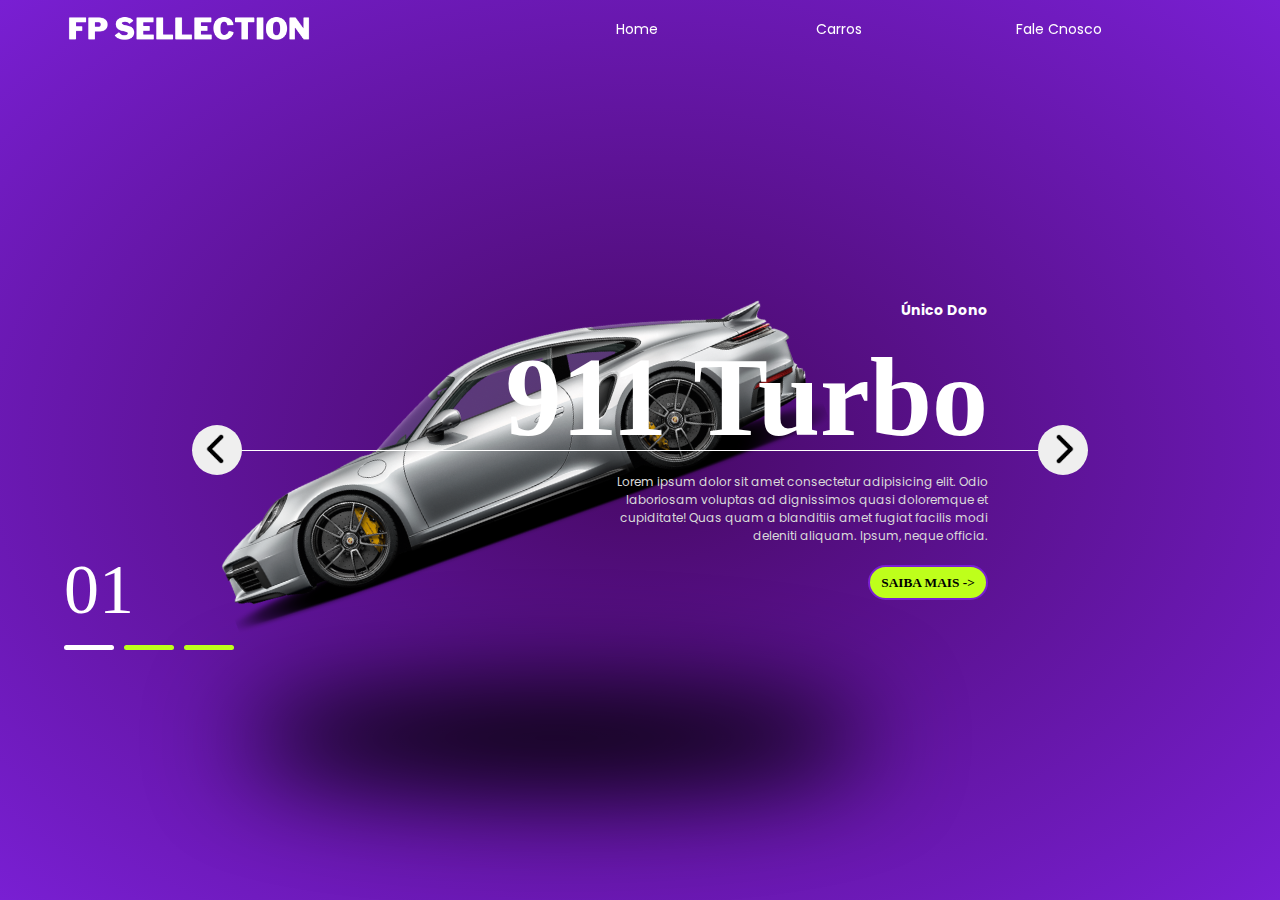
<file: FP SELECTION/index.html>
<!DOCTYPE html>
<html lang="en">
  <head>
    <meta charset="UTF-8" />
    <meta name="viewport" content="width=device-width, initial-scale=1.0" />
    <link rel="preconnect" href="https://fonts.googleapis.com" />
    <link rel="preconnect" href="https://fonts.gstatic.com" crossorigin />
    <link
      href="https://fonts.googleapis.com/css2?family=Poppins:ital,wght@0,100;0,200;0,300;0,400;0,500;0,600;0,700;0,800;0,900;1,100;1,200;1,300;1,400;1,500;1,600;1,700;1,800;1,900&display=swap"
      rel="stylesheet"
    />
    <link rel="stylesheet" href="./styles/styles.css" />
    <link rel="preconnect" href="https://fonts.googleapis.com" />
    <link rel="preconnect" href="https://fonts.gstatic.com" crossorigin />
    <link
      href="https://fonts.googleapis.com/css2?family=Poppins:ital,wght@0,100;0,200;0,300;0,400;0,500;0,600;0,700;0,800;0,900;1,100;1,200;1,300;1,400;1,500;1,600;1,700;1,800;1,900&display=swap"
      rel="stylesheet"
    />
    <title>FP Sellection</title>
  </head>
  <body>
    <header>
      <img src="./image/logo.png" alt="logo fp" />
      <nav>
        <ul>
          <li>Home</li>
          <li>Carros</li>
          <li>Fale Cnosco</li>
        </ul>
      </nav>
    </header>

    <section class="container">
      <div class="list">
        <div class="item active">
          <div class="car-img">
            <img src="./image/porsche.png" alt="imagem carro" />
          </div>
          <div class="content">
            <p class="car-information">Único Dono</p>
            <h2>911 Turbo</h2>
            <p class="description">
              Lorem ipsum dolor sit amet consectetur adipisicing elit. Odio
              laboriosam voluptas ad dignissimos quasi doloremque et cupiditate!
              Quas quam a blanditiis amet fugiat facilis modi deleniti aliquam.
              Ipsum, neque officia.
            </p>
            <button class="information">Saiba mais -></button>
          </div>
        </div>

        <div class="list">
          <div class="item">
            <div class="car-img">
              <img src="./image/ferrari.png" alt="imagem carro" />
            </div>
            <div class="content">
              <p class="car-information">Conversivel</p>
              <h2>Ferrari</h2>
              <p class="description">
                Lorem ipsum dolor sit amet consectetur adipisicing elit. Odio
                laboriosam voluptas ad dignissimos quasi doloremque et cupiditate!
                Quas quam a blanditiis amet fugiat facilis modi deleniti aliquam.
                Ipsum, neque officia.
              </p>
              <button class="information">Saiba mais -></button>
            </div>
          </div>

          <div class="list">
            <div class="item">
              <div class="car-img">
                <img src="./image/lambo.png" alt="imagem carro" />
              </div>
              <div class="content">
                <p class="car-information">2015</p>
                <h2>Lamborghini</h2>
                <p class="description">
                  Lorem ipsum dolor sit amet consectetur adipisicing elit. Odio
                  laboriosam voluptas ad dignissimos quasi doloremque et cupiditate!
                  Quas quam a blanditiis amet fugiat facilis modi deleniti aliquam.
                  Ipsum, neque officia.
                </p>
                <button class="information">Saiba mais -></button>
              </div>
            </div>
      </div>

      <div class="arrows">
        <button id="prev"><img src="./image/arrow.png" alt="seta-esq" /></button>
        <button id="next"><img src="./image/arrow.png" alt="seta-dir" /></button>
      </div>

      <div class="indicators">
        <div class="number">01</div>
        <ul>
          <li class="active"></li>
          <li></li>
          <li></li>
        </ul>
      </div>
    </section>

    <script src="./scripts/scripts,js"></script>
  </body>
</html>
</file>
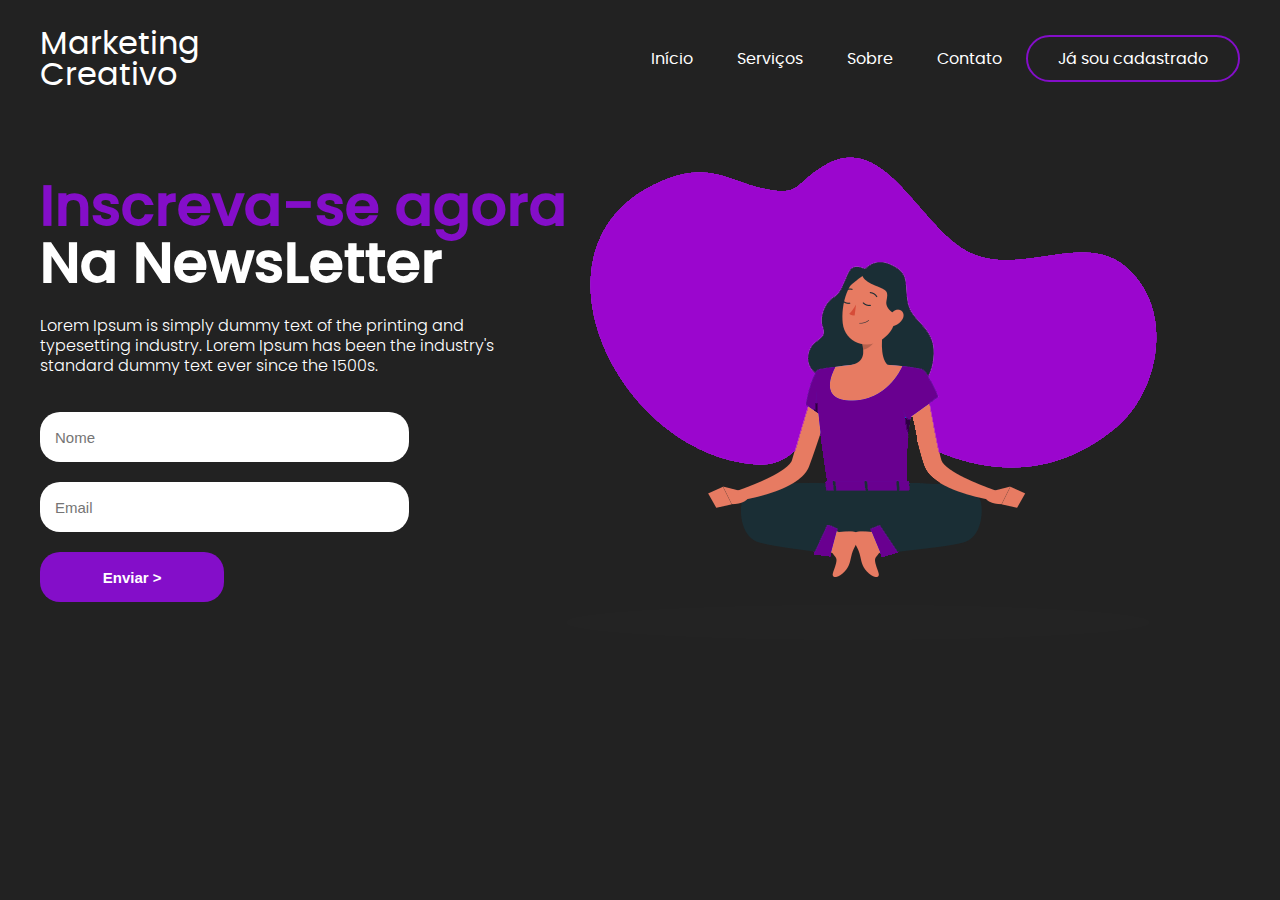
<file: Landing Page/index.html>
<!DOCTYPE html>
<html lang="en">
<head>
    <meta charset="UTF-8">
    <meta name="viewport" content="width=device-width, initial-scale=1.0">
    <link href="styles/style.css" rel="stylesheet">
    <link href="styles/fonts.css" rel="stylesheet">
    <link href="styles/media.css" rel="stylesheet">
    <title>Landing Page</title>

</head>
<body>

    <header>
        <div id="title">
            <h1>Marketing</h1>
            <h1>Creativo</h1>
        </div>

        <ul>
            <a href="#"><li>Início</li></a>
            <a href="#"><li>Serviços</li></a>
            <a href="#"><li>Sobre</li></a>
            <a href="#"><li>Contato</li></a>
            <a href="#" id="inscreva-se-btn"><li>Já sou cadastrado</li></a>
        </ul>
    </header>

    <main>
        <aside>
            <h2><spam>Inscreva-se agora</spam></h2>
            <h2>Na NewsLetter</h2>
            <p>Lorem Ipsum is simply dummy text of the printing and typesetting industry. Lorem Ipsum has been the industry's standard dummy text ever since the 1500s.
            </p>
            <form>
                <input type="text" placeholder="Nome">
                <input type="email" placeholder="Email">
                <input type="submit" value="Enviar >">
            </form>
        </aside>

        <article>
            <img src="./components/images/77d0a7c454e658833800528e748edbe9.png" alt="purple woman">
        </article>
    </main>
 
</body>
</html>
</file>
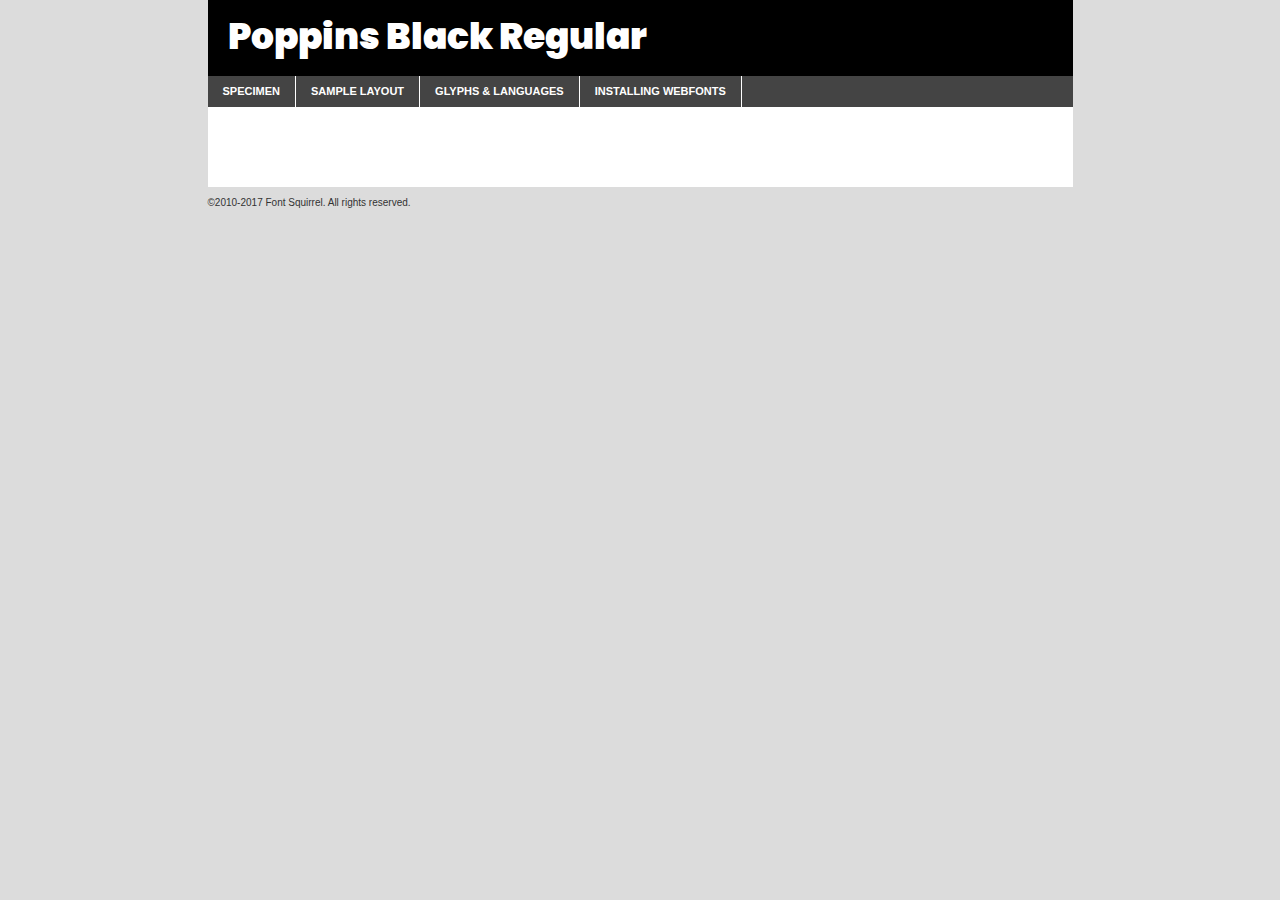
<file: Landing Page/components/fonts/poppins-black-demo.html>
<!DOCTYPE html PUBLIC "-//W3C//DTD XHTML 1.0 Transitional//EN"
	"http://www.w3.org/TR/xhtml1/DTD/xhtml1-transitional.dtd">

<html xmlns="http://www.w3.org/1999/xhtml" xml:lang="en" lang="en">
<head>
	<meta http-equiv="Content-Type" content="text/html; charset=utf-8" />
	<script src="http://ajax.googleapis.com/ajax/libs/jquery/1.7.2/jquery.min.js" type="text/javascript" charset="utf-8"></script>
	<script type="text/javascript">
	(function($){$.fn.easyTabs=function(option){var param=jQuery.extend({fadeSpeed:"fast",defaultContent:1,activeClass:'active'},option);$(this).each(function(){var thisId="#"+this.id;if(param.defaultContent==''){param.defaultContent=1;}
	if(typeof param.defaultContent=="number")
	{var defaultTab=$(thisId+" .tabs li:eq("+(param.defaultContent-1)+") a").attr('href').substr(1);}else{var defaultTab=param.defaultContent;}
	$(thisId+" .tabs li a").each(function(){var tabToHide=$(this).attr('href').substr(1);$("#"+tabToHide).addClass('easytabs-tab-content');});hideAll();changeContent(defaultTab);function hideAll(){$(thisId+" .easytabs-tab-content").hide();}
	function changeContent(tabId){hideAll();$(thisId+" .tabs li").removeClass(param.activeClass);$(thisId+" .tabs li a[href=#"+tabId+"]").closest('li').addClass(param.activeClass);if(param.fadeSpeed!="none")
	{$(thisId+" #"+tabId).fadeIn(param.fadeSpeed);}else{$(thisId+" #"+tabId).show();}}
	$(thisId+" .tabs li").click(function(){var tabId=$(this).find('a').attr('href').substr(1);changeContent(tabId);return false;});});}})(jQuery);
	</script>
	<link rel="stylesheet" href="specimen_files/specimen_stylesheet.css" type="text/css" charset="utf-8" />
	<link rel="stylesheet" href="stylesheet.css" type="text/css" charset="utf-8" />

	<style type="text/css">
					body{
				font-family: 'poppinsblack';
							}
		</style>

	<title>Poppins Black Regular Specimen</title>
	
	
	<script type="text/javascript" charset="utf-8">
		$(document).ready(function() {
			$('#container').easyTabs({defaultContent:1});
		});
	</script>
</head>

<body>
<div id="container">
	<div id="header">
		Poppins Black Regular	</div>
	<ul class="tabs">
		<li><a href="#specimen">Specimen</a></li>
		<li><a href="#layout">Sample Layout</a></li>
				<li><a href="#glyphs">Glyphs &amp; Languages</a></li>
		<li><a href="#installing">Installing Webfonts</a></li>
		
	</ul>
	
	<div id="main_content">

		
			<div id="specimen">
		
				<div class="section">
					<div class="grid12 firstcol">
						<div class="huge">AaBb</div>
					</div>
				</div>
		
				<div class="section">
					<div class="glyph_range">A&#x200B;B&#x200b;C&#x200b;D&#x200b;E&#x200b;F&#x200b;G&#x200b;H&#x200b;I&#x200b;J&#x200b;K&#x200b;L&#x200b;M&#x200b;N&#x200b;O&#x200b;P&#x200b;Q&#x200b;R&#x200b;S&#x200b;T&#x200b;U&#x200b;V&#x200b;W&#x200b;X&#x200b;Y&#x200b;Z&#x200b;a&#x200b;b&#x200b;c&#x200b;d&#x200b;e&#x200b;f&#x200b;g&#x200b;h&#x200b;i&#x200b;j&#x200b;k&#x200b;l&#x200b;m&#x200b;n&#x200b;o&#x200b;p&#x200b;q&#x200b;r&#x200b;s&#x200b;t&#x200b;u&#x200b;v&#x200b;w&#x200b;x&#x200b;y&#x200b;z&#x200b;1&#x200b;2&#x200b;3&#x200b;4&#x200b;5&#x200b;6&#x200b;7&#x200b;8&#x200b;9&#x200b;0&#x200b;&amp;&#x200b;.&#x200b;,&#x200b;?&#x200b;!&#x200b;&#64;&#x200b;(&#x200b;)&#x200b;#&#x200b;$&#x200b;%&#x200b;*&#x200b;+&#x200b;-&#x200b;=&#x200b;:&#x200b;;</div>
				</div>
				<div class="section">
					<div class="grid12 firstcol">
						<table class="sample_table">
							<tr><td>10</td><td class="size10">abcdefghijklmnopqrstuvwxyzABCDEFGHIJKLMNOPQRSTUVWXYZ0123456789abcdefghijklmnopqrstuvwxyzABCDEFGHIJKLMNOPQRSTUVWXYZ0123456789abcdefghijklmnopqrstuvwxyzABCDEFGHIJKLMNOPQRSTUVWXYZ</td></tr>
							<tr><td>11</td><td class="size11">abcdefghijklmnopqrstuvwxyzABCDEFGHIJKLMNOPQRSTUVWXYZ0123456789abcdefghijklmnopqrstuvwxyzABCDEFGHIJKLMNOPQRSTUVWXYZ0123456789abcdefghijklmnopqrstuvwxyzABCDEFGHIJKLMNOPQRSTUVWXYZ</td></tr>
							<tr><td>12</td><td class="size12">abcdefghijklmnopqrstuvwxyzABCDEFGHIJKLMNOPQRSTUVWXYZ0123456789abcdefghijklmnopqrstuvwxyzABCDEFGHIJKLMNOPQRSTUVWXYZ0123456789abcdefghijklmnopqrstuvwxyzABCDEFGHIJKLMNOPQRSTUVWXYZ</td></tr>
							<tr><td>13</td><td class="size13">abcdefghijklmnopqrstuvwxyzABCDEFGHIJKLMNOPQRSTUVWXYZ0123456789abcdefghijklmnopqrstuvwxyzABCDEFGHIJKLMNOPQRSTUVWXYZ0123456789abcdefghijklmnopqrstuvwxyzABCDEFGHIJKLMNOPQRSTUVWXYZ</td></tr>
							<tr><td>14</td><td class="size14">abcdefghijklmnopqrstuvwxyzABCDEFGHIJKLMNOPQRSTUVWXYZ0123456789abcdefghijklmnopqrstuvwxyzABCDEFGHIJKLMNOPQRSTUVWXYZ0123456789abcdefghijklmnopqrstuvwxyzABCDEFGHIJKLMNOPQRSTUVWXYZ</td></tr>
							<tr><td>16</td><td class="size16">abcdefghijklmnopqrstuvwxyzABCDEFGHIJKLMNOPQRSTUVWXYZ0123456789abcdefghijklmnopqrstuvwxyzABCDEFGHIJKLMNOPQRSTUVWXYZ</td></tr>
							<tr><td>18</td><td class="size18">abcdefghijklmnopqrstuvwxyzABCDEFGHIJKLMNOPQRSTUVWXYZ0123456789abcdefghijklmnopqrstuvwxyzABCDEFGHIJKLMNOPQRSTUVWXYZ</td></tr>
							<tr><td>20</td><td class="size20">abcdefghijklmnopqrstuvwxyzABCDEFGHIJKLMNOPQRSTUVWXYZ0123456789abcdefghijklmnopqrstuvwxyzABCDEFGHIJKLMNOPQRSTUVWXYZ</td></tr>
							<tr><td>24</td><td class="size24">abcdefghijklmnopqrstuvwxyzABCDEFGHIJKLMNOPQRSTUVWXYZ0123456789abcdefghijklmnopqrstuvwxyzABCDEFGHIJKLMNOPQRSTUVWXYZ</td></tr>
							<tr><td>30</td><td class="size30">abcdefghijklmnopqrstuvwxyzABCDEFGHIJKLMNOPQRSTUVWXYZ0123456789abcdefghijklmnopqrstuvwxyzABCDEFGHIJKLMNOPQRSTUVWXYZ</td></tr>
							<tr><td>36</td><td class="size36">abcdefghijklmnopqrstuvwxyzABCDEFGHIJKLMNOPQRSTUVWXYZ0123456789abcdefghijklmnopqrstuvwxyzABCDEFGHIJKLMNOPQRSTUVWXYZ</td></tr>
							<tr><td>48</td><td class="size48">abcdefghijklmnopqrstuvwxyzABCDEFGHIJKLMNOPQRSTUVWXYZ0123456789abcdefghijklmnopqrstuvwxyzABCDEFGHIJKLMNOPQRSTUVWXYZ</td></tr>
							<tr><td>60</td><td class="size60">abcdefghijklmnopqrstuvwxyzABCDEFGHIJKLMNOPQRSTUVWXYZ0123456789abcdefghijklmnopqrstuvwxyzABCDEFGHIJKLMNOPQRSTUVWXYZ</td></tr>
							<tr><td>72</td><td class="size72">abcdefghijklmnopqrstuvwxyzABCDEFGHIJKLMNOPQRSTUVWXYZ0123456789abcdefghijklmnopqrstuvwxyzABCDEFGHIJKLMNOPQRSTUVWXYZ</td></tr>
							<tr><td>90</td><td class="size90">abcdefghijklmnopqrstuvwxyzABCDEFGHIJKLMNOPQRSTUVWXYZ0123456789abcdefghijklmnopqrstuvwxyzABCDEFGHIJKLMNOPQRSTUVWXYZ</td></tr>
						</table>
				
					</div>
			
				</div>
		
		
		
								<div class="section" id="bodycomparison">


										<div id="xheight">
				<div class="fontbody">&#x25FC;&#x25FC;&#x25FC;&#x25FC;&#x25FC;&#x25FC;&#x25FC;&#x25FC;&#x25FC;&#x25FC;&#x25FC;&#x25FC;&#x25FC;&#x25FC;&#x25FC;&#x25FC;&#x25FC;&#x25FC;&#x25FC;&#x25FC;&#x25FC;&#x25FC;&#x25FC;&#x25FC;&#x25FC;&#x25FC;&#x25FC;&#x25FC;&#x25FC;&#x25FC;&#x25FC;&#x25FC;&#x25FC;&#x25FC;&#x25FC;&#x25FC;&#x25FC;&#x25FC;&#x25FC;&#x25FC;&#x25FC;&#x25FC;&#x25FC;&#x25FC;&#x25FC;&#x25FC;&#x25FC;&#x25FC;&#x25FC;&#x25FC;&#x25FC;&#x25FC;&#x25FC;&#x25FC;&#x25FC;&#x25FC;&#x25FC;&#x25FC;&#x25FC;&#x25FC;&#x25FC;&#x25FC;&#x25FC;&#x25FC;&#x25FC;&#x25FC;&#x25FC;&#x25FC;&#x25FC;&#x25FC;&#x25FC;&#x25FC;&#x25FC;&#x25FC;&#x25FC;&#x25FC;&#x25FC;&#x25FC;&#x25FC;&#x25FC;&#x25FC;&#x25FC;&#x25FC;&#x25FC;&#x25FC;&#x25FC;&#x25FC;&#x25FC;&#x25FC;&#x25FC;&#x25FC;&#x25FC;&#x25FC;&#x25FC;&#x25FC;&#x25FC;&#x25FC;&#x25FC;&#x25FC;body</div><div class="arialbody">body</div><div class="verdanabody">body</div><div class="georgiabody">body</div></div>
										<div class="fontbody" style="z-index:1">
											body<span>Poppins Black Regular</span>
										</div>
										<div class="arialbody" style="z-index:1">
											body<span>Arial</span>
										</div>
										<div class="verdanabody" style="z-index:1">
											body<span>Verdana</span>
										</div>
										<div class="georgiabody" style="z-index:1">
											body<span>Georgia</span>
										</div>



								</div>
		
		
				<div class="section psample psample_row1" id="">
					
					<div class="grid2 firstcol">
						<p class="size10"><span>10.</span>Aenean lacinia bibendum nulla sed consectetur. Fusce dapibus, tellus ac cursus commodo, tortor mauris condimentum nibh, ut fermentum massa justo sit amet risus. Nullam id dolor id nibh ultricies vehicula ut id elit. Cum sociis natoque penatibus et magnis dis parturient montes, nascetur ridiculus mus. Nulla vitae elit libero, a pharetra augue.</p>
			
					</div>
					<div class="grid3">
						<p class="size11"><span>11.</span>Aenean lacinia bibendum nulla sed consectetur. Fusce dapibus, tellus ac cursus commodo, tortor mauris condimentum nibh, ut fermentum massa justo sit amet risus. Nullam id dolor id nibh ultricies vehicula ut id elit. Cum sociis natoque penatibus et magnis dis parturient montes, nascetur ridiculus mus. Nulla vitae elit libero, a pharetra augue.</p>
			
					</div>
					<div class="grid3">
						<p class="size12"><span>12.</span>Aenean lacinia bibendum nulla sed consectetur. Fusce dapibus, tellus ac cursus commodo, tortor mauris condimentum nibh, ut fermentum massa justo sit amet risus. Nullam id dolor id nibh ultricies vehicula ut id elit. Cum sociis natoque penatibus et magnis dis parturient montes, nascetur ridiculus mus. Nulla vitae elit libero, a pharetra augue.</p>
			
					</div>
					<div class="grid4">
						<p class="size13"><span>13.</span>Aenean lacinia bibendum nulla sed consectetur. Fusce dapibus, tellus ac cursus commodo, tortor mauris condimentum nibh, ut fermentum massa justo sit amet risus. Nullam id dolor id nibh ultricies vehicula ut id elit. Cum sociis natoque penatibus et magnis dis parturient montes, nascetur ridiculus mus. Nulla vitae elit libero, a pharetra augue.</p>
			
					</div>
					<div class="white_blend"></div>
					
				</div>
				<div class="section psample psample_row2" id="">
					<div class="grid3 firstcol">
						<p class="size14"><span>14.</span>Aenean lacinia bibendum nulla sed consectetur. Fusce dapibus, tellus ac cursus commodo, tortor mauris condimentum nibh, ut fermentum massa justo sit amet risus. Nullam id dolor id nibh ultricies vehicula ut id elit. Cum sociis natoque penatibus et magnis dis parturient montes, nascetur ridiculus mus. Nulla vitae elit libero, a pharetra augue.</p>
			
					</div>
					<div class="grid4">
						<p class="size16"><span>16.</span>Aenean lacinia bibendum nulla sed consectetur. Fusce dapibus, tellus ac cursus commodo, tortor mauris condimentum nibh, ut fermentum massa justo sit amet risus. Nullam id dolor id nibh ultricies vehicula ut id elit. Cum sociis natoque penatibus et magnis dis parturient montes, nascetur ridiculus mus. Nulla vitae elit libero, a pharetra augue.</p>
			
					</div>
					<div class="grid5">
						<p class="size18"><span>18.</span>Aenean lacinia bibendum nulla sed consectetur. Fusce dapibus, tellus ac cursus commodo, tortor mauris condimentum nibh, ut fermentum massa justo sit amet risus. Nullam id dolor id nibh ultricies vehicula ut id elit. Cum sociis natoque penatibus et magnis dis parturient montes, nascetur ridiculus mus. Nulla vitae elit libero, a pharetra augue.</p>
			
					</div>

					<div class="white_blend"></div>

				</div>
				
				<div class="section psample psample_row3" id="">
					<div class="grid5 firstcol">
						<p class="size20"><span>20.</span>Aenean lacinia bibendum nulla sed consectetur. Fusce dapibus, tellus ac cursus commodo, tortor mauris condimentum nibh, ut fermentum massa justo sit amet risus. Nullam id dolor id nibh ultricies vehicula ut id elit. Cum sociis natoque penatibus et magnis dis parturient montes, nascetur ridiculus mus. Nulla vitae elit libero, a pharetra augue.</p>
					</div>
					<div class="grid7">
						<p class="size24"><span>24.</span>Aenean lacinia bibendum nulla sed consectetur. Fusce dapibus, tellus ac cursus commodo, tortor mauris condimentum nibh, ut fermentum massa justo sit amet risus. Nullam id dolor id nibh ultricies vehicula ut id elit. Cum sociis natoque penatibus et magnis dis parturient montes, nascetur ridiculus mus. Nulla vitae elit libero, a pharetra augue.</p>
					</div>
					
					<div class="white_blend"></div>
					
				</div>
				
				<div class="section psample psample_row4" id="">
					<div class="grid12 firstcol">
						<p class="size30"><span>30.</span>Aenean lacinia bibendum nulla sed consectetur. Fusce dapibus, tellus ac cursus commodo, tortor mauris condimentum nibh, ut fermentum massa justo sit amet risus. Nullam id dolor id nibh ultricies vehicula ut id elit. Cum sociis natoque penatibus et magnis dis parturient montes, nascetur ridiculus mus. Nulla vitae elit libero, a pharetra augue.</p>
					</div>
					<div class="white_blend"></div>
					
				</div>
				
				
				
				<div class="section psample psample_row1 fullreverse">
					<div class="grid2 firstcol">
						<p class="size10"><span>10.</span>Aenean lacinia bibendum nulla sed consectetur. Fusce dapibus, tellus ac cursus commodo, tortor mauris condimentum nibh, ut fermentum massa justo sit amet risus. Nullam id dolor id nibh ultricies vehicula ut id elit. Cum sociis natoque penatibus et magnis dis parturient montes, nascetur ridiculus mus. Nulla vitae elit libero, a pharetra augue.</p>
			
					</div>
					<div class="grid3">
						<p class="size11"><span>11.</span>Aenean lacinia bibendum nulla sed consectetur. Fusce dapibus, tellus ac cursus commodo, tortor mauris condimentum nibh, ut fermentum massa justo sit amet risus. Nullam id dolor id nibh ultricies vehicula ut id elit. Cum sociis natoque penatibus et magnis dis parturient montes, nascetur ridiculus mus. Nulla vitae elit libero, a pharetra augue.</p>
			
					</div>
					<div class="grid3">
						<p class="size12"><span>12.</span>Aenean lacinia bibendum nulla sed consectetur. Fusce dapibus, tellus ac cursus commodo, tortor mauris condimentum nibh, ut fermentum massa justo sit amet risus. Nullam id dolor id nibh ultricies vehicula ut id elit. Cum sociis natoque penatibus et magnis dis parturient montes, nascetur ridiculus mus. Nulla vitae elit libero, a pharetra augue.</p>
			
					</div>
					<div class="grid4">
						<p class="size13"><span>13.</span>Aenean lacinia bibendum nulla sed consectetur. Fusce dapibus, tellus ac cursus commodo, tortor mauris condimentum nibh, ut fermentum massa justo sit amet risus. Nullam id dolor id nibh ultricies vehicula ut id elit. Cum sociis natoque penatibus et magnis dis parturient montes, nascetur ridiculus mus. Nulla vitae elit libero, a pharetra augue.</p>
			
					</div>
					<div class="black_blend"></div>
					
				</div>
				
				<div class="section psample psample_row2 fullreverse">
					<div class="grid3 firstcol">
						<p class="size14"><span>14.</span>Aenean lacinia bibendum nulla sed consectetur. Fusce dapibus, tellus ac cursus commodo, tortor mauris condimentum nibh, ut fermentum massa justo sit amet risus. Nullam id dolor id nibh ultricies vehicula ut id elit. Cum sociis natoque penatibus et magnis dis parturient montes, nascetur ridiculus mus. Nulla vitae elit libero, a pharetra augue.</p>
			
					</div>
					<div class="grid4">
						<p class="size16"><span>16.</span>Aenean lacinia bibendum nulla sed consectetur. Fusce dapibus, tellus ac cursus commodo, tortor mauris condimentum nibh, ut fermentum massa justo sit amet risus. Nullam id dolor id nibh ultricies vehicula ut id elit. Cum sociis natoque penatibus et magnis dis parturient montes, nascetur ridiculus mus. Nulla vitae elit libero, a pharetra augue.</p>
			
					</div>
					<div class="grid5">
						<p class="size18"><span>18.</span>Aenean lacinia bibendum nulla sed consectetur. Fusce dapibus, tellus ac cursus commodo, tortor mauris condimentum nibh, ut fermentum massa justo sit amet risus. Nullam id dolor id nibh ultricies vehicula ut id elit. Cum sociis natoque penatibus et magnis dis parturient montes, nascetur ridiculus mus. Nulla vitae elit libero, a pharetra augue.</p>
			
					</div>
					<div class="black_blend"></div>

				</div>
				
				<div class="section psample fullreverse psample_row3" id="">
					<div class="grid5 firstcol">
						<p class="size20"><span>20.</span>Aenean lacinia bibendum nulla sed consectetur. Fusce dapibus, tellus ac cursus commodo, tortor mauris condimentum nibh, ut fermentum massa justo sit amet risus. Nullam id dolor id nibh ultricies vehicula ut id elit. Cum sociis natoque penatibus et magnis dis parturient montes, nascetur ridiculus mus. Nulla vitae elit libero, a pharetra augue.</p>
					</div>
					<div class="grid7">
						<p class="size24"><span>24.</span>Aenean lacinia bibendum nulla sed consectetur. Fusce dapibus, tellus ac cursus commodo, tortor mauris condimentum nibh, ut fermentum massa justo sit amet risus. Nullam id dolor id nibh ultricies vehicula ut id elit. Cum sociis natoque penatibus et magnis dis parturient montes, nascetur ridiculus mus. Nulla vitae elit libero, a pharetra augue.</p>
					</div>
					
					<div class="black_blend"></div>
					
				</div>
				
				<div class="section psample fullreverse psample_row4" id="" style="border-bottom: 20px #000 solid;">
					<div class="grid12 firstcol">
						<p class="size30"><span>30.</span>Aenean lacinia bibendum nulla sed consectetur. Fusce dapibus, tellus ac cursus commodo, tortor mauris condimentum nibh, ut fermentum massa justo sit amet risus. Nullam id dolor id nibh ultricies vehicula ut id elit. Cum sociis natoque penatibus et magnis dis parturient montes, nascetur ridiculus mus. Nulla vitae elit libero, a pharetra augue.</p>
					</div>
					<div class="black_blend"></div>
					
				</div>
				
				
				
				
			</div>
			
			<div id="layout">
				
				<div class="section">
					
					<div class="grid12 firstcol">
						<h1>Lorem Ipsum Dolor</h1>
						<h2>Etiam porta sem malesuada magna mollis euismod</h2>
						
						<p class="byline">By <a href="#link">Aenean Lacinia</a></p>
					</div>
				</div>
				<div class="section">
					<div class="grid8 firstcol">
						<p class="large">Donec sed odio dui. Morbi leo risus, porta ac consectetur ac, vestibulum at eros. Fusce dapibus, tellus ac cursus commodo, tortor mauris condimentum nibh, ut fermentum massa justo sit amet risus. </p>

						
						<h3>Pellentesque ornare sem</h3>

						<p>Maecenas sed diam eget risus varius blandit sit amet non magna. Maecenas faucibus mollis interdum. Donec ullamcorper nulla non metus auctor fringilla. Nullam id dolor id nibh ultricies vehicula ut id elit. Nullam id dolor id nibh ultricies vehicula ut id elit. </p>

						<p>Aenean eu leo quam. Pellentesque ornare sem lacinia quam venenatis vestibulum. Lorem ipsum dolor sit amet, consectetur adipiscing elit. Cum sociis natoque penatibus et magnis dis parturient montes, nascetur ridiculus mus. </p>

						<p>Nulla vitae elit libero, a pharetra augue. Praesent commodo cursus magna, vel scelerisque nisl consectetur et. Aenean lacinia bibendum nulla sed consectetur. </p>

						<p>Nullam quis risus eget urna mollis ornare vel eu leo. Nullam quis risus eget urna mollis ornare vel eu leo. Maecenas sed diam eget risus varius blandit sit amet non magna. Donec ullamcorper nulla non metus auctor fringilla. </p>

						<h3>Cras mattis consectetur</h3>

						<p>Aenean eu leo quam. Pellentesque ornare sem lacinia quam venenatis vestibulum. Aenean lacinia bibendum nulla sed consectetur. Integer posuere erat a ante venenatis dapibus posuere velit aliquet. Cras mattis consectetur purus sit amet fermentum. </p>

						<p>Nullam id dolor id nibh ultricies vehicula ut id elit. Nullam quis risus eget urna mollis ornare vel eu leo. Cras mattis consectetur purus sit amet fermentum.</p>
					</div>
					
					<div class="grid4 sidebar">
						
						<div class="box reverse">
							<p class="last">Nullam quis risus eget urna mollis ornare vel eu leo. Donec ullamcorper nulla non metus auctor fringilla. Cras mattis consectetur purus sit amet fermentum. Sed posuere consectetur est at lobortis. Lorem ipsum dolor sit amet, consectetur adipiscing elit. </p>
						</div>
						
						<p class="caption">Maecenas sed diam eget risus varius.</p>

						<p>Vestibulum id ligula porta felis euismod semper. Integer posuere erat a ante venenatis dapibus posuere velit aliquet. Vestibulum id ligula porta felis euismod semper. Sed posuere consectetur est at lobortis. Maecenas sed diam eget risus varius blandit sit amet non magna. Fusce dapibus, tellus ac cursus commodo, tortor mauris condimentum nibh, ut fermentum massa justo sit amet risus. </p>

					

						<p>Duis mollis, est non commodo luctus, nisi erat porttitor ligula, eget lacinia odio sem nec elit. Aenean lacinia bibendum nulla sed consectetur. Vivamus sagittis lacus vel augue laoreet rutrum faucibus dolor auctor. Aenean lacinia bibendum nulla sed consectetur. Nullam quis risus eget urna mollis ornare vel eu leo. </p>

						<p>Praesent commodo cursus magna, vel scelerisque nisl consectetur et. Donec ullamcorper nulla non metus auctor fringilla. Maecenas faucibus mollis interdum. Fusce dapibus, tellus ac cursus commodo, tortor mauris condimentum nibh, ut fermentum massa justo sit amet risus. </p>

					</div>
				</div>
				
			</div>


			



		<div id="glyphs">
			<div class="section">
				<div class="grid12 firstcol">
			
				<h1>Language Support</h1>
				<p>The subset of Poppins Black Regular in this kit supports the following languages:<br />
			
					Albanian, Basque, Breton, Chamorro, Danish, Dutch, English, Faroese, Finnish, French, Frisian, Galician, German, Icelandic, Italian, Malagasy, Norwegian, Portuguese, Spanish, Alsatian, Aragonese, Arapaho, Arrernte, Asturian, Aymara, Bislama, Cebuano, Corsican, Fijian, French_creole, Genoese, Gilbertese, Greenlandic, Haitian_creole, Hiligaynon, Hmong, Hopi, Ibanag, Iloko_ilokano, Indonesian, Interglossa_glosa, Interlingua, Irish_gaelic, Jerriais, Lojban, Lombard, Luxembourgeois, Manx, Mohawk, Norfolk_pitcairnese, Occitan, Oromo, Pangasinan, Papiamento, Piedmontese, Potawatomi, Rhaeto-romance, Romansh, Rotokas, Sami_lule, Samoan, Sardinian, Scots_gaelic, Seychelles_creole, Shona, Sicilian, Somali, Southern_ndebele, Swahili, Swati_swazi, Tagalog_filipino_pilipino, Tetum, Tok_pisin, Uyghur_latinized, Volapuk, Walloon, Warlpiri, Xhosa, Yapese, Zulu, Latinbasic, Ubasic, Demo				</p>
				<h1>Glyph Chart</h1>
				<p>The subset of Poppins Black Regular in this kit includes all the glyphs listed below. Unicode entities are included above each glyph to help you insert individual characters into your layout.</p>
				<div id="glyph_chart">
			
																														 <div><p>&amp;#13;</p>&#13;</div>
																				 <div><p>&amp;#32;</p>&#32;</div>
																				 <div><p>&amp;#33;</p>&#33;</div>
																				 <div><p>&amp;#34;</p>&#34;</div>
																				 <div><p>&amp;#35;</p>&#35;</div>
																				 <div><p>&amp;#36;</p>&#36;</div>
																				 <div><p>&amp;#37;</p>&#37;</div>
																				 <div><p>&amp;#38;</p>&#38;</div>
																				 <div><p>&amp;#39;</p>&#39;</div>
																				 <div><p>&amp;#40;</p>&#40;</div>
																				 <div><p>&amp;#41;</p>&#41;</div>
																				 <div><p>&amp;#42;</p>&#42;</div>
																				 <div><p>&amp;#43;</p>&#43;</div>
																				 <div><p>&amp;#44;</p>&#44;</div>
																				 <div><p>&amp;#45;</p>&#45;</div>
																				 <div><p>&amp;#46;</p>&#46;</div>
																				 <div><p>&amp;#47;</p>&#47;</div>
																				 <div><p>&amp;#48;</p>&#48;</div>
																				 <div><p>&amp;#49;</p>&#49;</div>
																				 <div><p>&amp;#50;</p>&#50;</div>
																				 <div><p>&amp;#51;</p>&#51;</div>
																				 <div><p>&amp;#52;</p>&#52;</div>
																				 <div><p>&amp;#53;</p>&#53;</div>
																				 <div><p>&amp;#54;</p>&#54;</div>
																				 <div><p>&amp;#55;</p>&#55;</div>
																				 <div><p>&amp;#56;</p>&#56;</div>
																				 <div><p>&amp;#57;</p>&#57;</div>
																				 <div><p>&amp;#58;</p>&#58;</div>
																				 <div><p>&amp;#59;</p>&#59;</div>
																				 <div><p>&amp;#60;</p>&#60;</div>
																				 <div><p>&amp;#61;</p>&#61;</div>
																				 <div><p>&amp;#62;</p>&#62;</div>
																				 <div><p>&amp;#63;</p>&#63;</div>
																				 <div><p>&amp;#64;</p>&#64;</div>
																				 <div><p>&amp;#65;</p>&#65;</div>
																				 <div><p>&amp;#66;</p>&#66;</div>
																				 <div><p>&amp;#67;</p>&#67;</div>
																				 <div><p>&amp;#68;</p>&#68;</div>
																				 <div><p>&amp;#69;</p>&#69;</div>
																				 <div><p>&amp;#70;</p>&#70;</div>
																				 <div><p>&amp;#71;</p>&#71;</div>
																				 <div><p>&amp;#72;</p>&#72;</div>
																				 <div><p>&amp;#73;</p>&#73;</div>
																				 <div><p>&amp;#74;</p>&#74;</div>
																				 <div><p>&amp;#75;</p>&#75;</div>
																				 <div><p>&amp;#76;</p>&#76;</div>
																				 <div><p>&amp;#77;</p>&#77;</div>
																				 <div><p>&amp;#78;</p>&#78;</div>
																				 <div><p>&amp;#79;</p>&#79;</div>
																				 <div><p>&amp;#80;</p>&#80;</div>
																				 <div><p>&amp;#81;</p>&#81;</div>
																				 <div><p>&amp;#82;</p>&#82;</div>
																				 <div><p>&amp;#83;</p>&#83;</div>
																				 <div><p>&amp;#84;</p>&#84;</div>
																				 <div><p>&amp;#85;</p>&#85;</div>
																				 <div><p>&amp;#86;</p>&#86;</div>
																				 <div><p>&amp;#87;</p>&#87;</div>
																				 <div><p>&amp;#88;</p>&#88;</div>
																				 <div><p>&amp;#89;</p>&#89;</div>
																				 <div><p>&amp;#90;</p>&#90;</div>
																				 <div><p>&amp;#91;</p>&#91;</div>
																				 <div><p>&amp;#92;</p>&#92;</div>
																				 <div><p>&amp;#93;</p>&#93;</div>
																				 <div><p>&amp;#94;</p>&#94;</div>
																				 <div><p>&amp;#95;</p>&#95;</div>
																				 <div><p>&amp;#96;</p>&#96;</div>
																				 <div><p>&amp;#97;</p>&#97;</div>
																				 <div><p>&amp;#98;</p>&#98;</div>
																				 <div><p>&amp;#99;</p>&#99;</div>
																				 <div><p>&amp;#100;</p>&#100;</div>
																				 <div><p>&amp;#101;</p>&#101;</div>
																				 <div><p>&amp;#102;</p>&#102;</div>
																				 <div><p>&amp;#103;</p>&#103;</div>
																				 <div><p>&amp;#104;</p>&#104;</div>
																				 <div><p>&amp;#105;</p>&#105;</div>
																				 <div><p>&amp;#106;</p>&#106;</div>
																				 <div><p>&amp;#107;</p>&#107;</div>
																				 <div><p>&amp;#108;</p>&#108;</div>
																				 <div><p>&amp;#109;</p>&#109;</div>
																				 <div><p>&amp;#110;</p>&#110;</div>
																				 <div><p>&amp;#111;</p>&#111;</div>
																				 <div><p>&amp;#112;</p>&#112;</div>
																				 <div><p>&amp;#113;</p>&#113;</div>
																				 <div><p>&amp;#114;</p>&#114;</div>
																				 <div><p>&amp;#115;</p>&#115;</div>
																				 <div><p>&amp;#116;</p>&#116;</div>
																				 <div><p>&amp;#117;</p>&#117;</div>
																				 <div><p>&amp;#118;</p>&#118;</div>
																				 <div><p>&amp;#119;</p>&#119;</div>
																				 <div><p>&amp;#120;</p>&#120;</div>
																				 <div><p>&amp;#121;</p>&#121;</div>
																				 <div><p>&amp;#122;</p>&#122;</div>
																				 <div><p>&amp;#123;</p>&#123;</div>
																				 <div><p>&amp;#124;</p>&#124;</div>
																				 <div><p>&amp;#125;</p>&#125;</div>
																				 <div><p>&amp;#126;</p>&#126;</div>
																				 <div><p>&amp;#160;</p>&#160;</div>
																				 <div><p>&amp;#161;</p>&#161;</div>
																				 <div><p>&amp;#162;</p>&#162;</div>
																				 <div><p>&amp;#163;</p>&#163;</div>
																				 <div><p>&amp;#164;</p>&#164;</div>
																				 <div><p>&amp;#165;</p>&#165;</div>
																				 <div><p>&amp;#166;</p>&#166;</div>
																				 <div><p>&amp;#167;</p>&#167;</div>
																				 <div><p>&amp;#168;</p>&#168;</div>
																				 <div><p>&amp;#169;</p>&#169;</div>
																				 <div><p>&amp;#170;</p>&#170;</div>
																				 <div><p>&amp;#171;</p>&#171;</div>
																				 <div><p>&amp;#172;</p>&#172;</div>
																				 <div><p>&amp;#173;</p>&#173;</div>
																				 <div><p>&amp;#174;</p>&#174;</div>
																				 <div><p>&amp;#175;</p>&#175;</div>
																				 <div><p>&amp;#176;</p>&#176;</div>
																				 <div><p>&amp;#177;</p>&#177;</div>
																				 <div><p>&amp;#178;</p>&#178;</div>
																				 <div><p>&amp;#179;</p>&#179;</div>
																				 <div><p>&amp;#180;</p>&#180;</div>
																				 <div><p>&amp;#181;</p>&#181;</div>
																				 <div><p>&amp;#182;</p>&#182;</div>
																				 <div><p>&amp;#183;</p>&#183;</div>
																				 <div><p>&amp;#184;</p>&#184;</div>
																				 <div><p>&amp;#185;</p>&#185;</div>
																				 <div><p>&amp;#186;</p>&#186;</div>
																				 <div><p>&amp;#187;</p>&#187;</div>
																				 <div><p>&amp;#188;</p>&#188;</div>
																				 <div><p>&amp;#189;</p>&#189;</div>
																				 <div><p>&amp;#190;</p>&#190;</div>
																				 <div><p>&amp;#191;</p>&#191;</div>
																				 <div><p>&amp;#192;</p>&#192;</div>
																				 <div><p>&amp;#193;</p>&#193;</div>
																				 <div><p>&amp;#194;</p>&#194;</div>
																				 <div><p>&amp;#195;</p>&#195;</div>
																				 <div><p>&amp;#196;</p>&#196;</div>
																				 <div><p>&amp;#197;</p>&#197;</div>
																				 <div><p>&amp;#198;</p>&#198;</div>
																				 <div><p>&amp;#199;</p>&#199;</div>
																				 <div><p>&amp;#200;</p>&#200;</div>
																				 <div><p>&amp;#201;</p>&#201;</div>
																				 <div><p>&amp;#202;</p>&#202;</div>
																				 <div><p>&amp;#203;</p>&#203;</div>
																				 <div><p>&amp;#204;</p>&#204;</div>
																				 <div><p>&amp;#205;</p>&#205;</div>
																				 <div><p>&amp;#206;</p>&#206;</div>
																				 <div><p>&amp;#207;</p>&#207;</div>
																				 <div><p>&amp;#208;</p>&#208;</div>
																				 <div><p>&amp;#209;</p>&#209;</div>
																				 <div><p>&amp;#210;</p>&#210;</div>
																				 <div><p>&amp;#211;</p>&#211;</div>
																				 <div><p>&amp;#212;</p>&#212;</div>
																				 <div><p>&amp;#213;</p>&#213;</div>
																				 <div><p>&amp;#214;</p>&#214;</div>
																				 <div><p>&amp;#215;</p>&#215;</div>
																				 <div><p>&amp;#216;</p>&#216;</div>
																				 <div><p>&amp;#217;</p>&#217;</div>
																				 <div><p>&amp;#218;</p>&#218;</div>
																				 <div><p>&amp;#219;</p>&#219;</div>
																				 <div><p>&amp;#220;</p>&#220;</div>
																				 <div><p>&amp;#221;</p>&#221;</div>
																				 <div><p>&amp;#222;</p>&#222;</div>
																				 <div><p>&amp;#223;</p>&#223;</div>
																				 <div><p>&amp;#224;</p>&#224;</div>
																				 <div><p>&amp;#225;</p>&#225;</div>
																				 <div><p>&amp;#226;</p>&#226;</div>
																				 <div><p>&amp;#227;</p>&#227;</div>
																				 <div><p>&amp;#228;</p>&#228;</div>
																				 <div><p>&amp;#229;</p>&#229;</div>
																				 <div><p>&amp;#230;</p>&#230;</div>
																				 <div><p>&amp;#231;</p>&#231;</div>
																				 <div><p>&amp;#232;</p>&#232;</div>
																				 <div><p>&amp;#233;</p>&#233;</div>
																				 <div><p>&amp;#234;</p>&#234;</div>
																				 <div><p>&amp;#235;</p>&#235;</div>
																				 <div><p>&amp;#236;</p>&#236;</div>
																				 <div><p>&amp;#237;</p>&#237;</div>
																				 <div><p>&amp;#238;</p>&#238;</div>
																				 <div><p>&amp;#239;</p>&#239;</div>
																				 <div><p>&amp;#240;</p>&#240;</div>
																				 <div><p>&amp;#241;</p>&#241;</div>
																				 <div><p>&amp;#242;</p>&#242;</div>
																				 <div><p>&amp;#243;</p>&#243;</div>
																				 <div><p>&amp;#244;</p>&#244;</div>
																				 <div><p>&amp;#245;</p>&#245;</div>
																				 <div><p>&amp;#246;</p>&#246;</div>
																				 <div><p>&amp;#247;</p>&#247;</div>
																				 <div><p>&amp;#248;</p>&#248;</div>
																				 <div><p>&amp;#249;</p>&#249;</div>
																				 <div><p>&amp;#250;</p>&#250;</div>
																				 <div><p>&amp;#251;</p>&#251;</div>
																				 <div><p>&amp;#252;</p>&#252;</div>
																				 <div><p>&amp;#253;</p>&#253;</div>
																				 <div><p>&amp;#254;</p>&#254;</div>
																				 <div><p>&amp;#255;</p>&#255;</div>
																				 <div><p>&amp;#338;</p>&#338;</div>
																				 <div><p>&amp;#339;</p>&#339;</div>
																				 <div><p>&amp;#376;</p>&#376;</div>
																				 <div><p>&amp;#710;</p>&#710;</div>
																				 <div><p>&amp;#732;</p>&#732;</div>
																				 <div><p>&amp;#8192;</p>&#8192;</div>
																				 <div><p>&amp;#8193;</p>&#8193;</div>
																				 <div><p>&amp;#8194;</p>&#8194;</div>
																				 <div><p>&amp;#8195;</p>&#8195;</div>
																				 <div><p>&amp;#8196;</p>&#8196;</div>
																				 <div><p>&amp;#8197;</p>&#8197;</div>
																				 <div><p>&amp;#8198;</p>&#8198;</div>
																				 <div><p>&amp;#8199;</p>&#8199;</div>
																				 <div><p>&amp;#8200;</p>&#8200;</div>
																				 <div><p>&amp;#8201;</p>&#8201;</div>
																				 <div><p>&amp;#8202;</p>&#8202;</div>
																				 <div><p>&amp;#8208;</p>&#8208;</div>
																				 <div><p>&amp;#8209;</p>&#8209;</div>
																				 <div><p>&amp;#8210;</p>&#8210;</div>
																				 <div><p>&amp;#8211;</p>&#8211;</div>
																				 <div><p>&amp;#8212;</p>&#8212;</div>
																				 <div><p>&amp;#8216;</p>&#8216;</div>
																				 <div><p>&amp;#8217;</p>&#8217;</div>
																				 <div><p>&amp;#8218;</p>&#8218;</div>
																				 <div><p>&amp;#8220;</p>&#8220;</div>
																				 <div><p>&amp;#8221;</p>&#8221;</div>
																				 <div><p>&amp;#8222;</p>&#8222;</div>
																				 <div><p>&amp;#8226;</p>&#8226;</div>
																				 <div><p>&amp;#8230;</p>&#8230;</div>
																				 <div><p>&amp;#8239;</p>&#8239;</div>
																				 <div><p>&amp;#8249;</p>&#8249;</div>
																				 <div><p>&amp;#8250;</p>&#8250;</div>
																				 <div><p>&amp;#8287;</p>&#8287;</div>
																				 <div><p>&amp;#8364;</p>&#8364;</div>
																				 <div><p>&amp;#8482;</p>&#8482;</div>
																				 <div><p>&amp;#9724;</p>&#9724;</div>
																				 <div><p>&amp;#64257;</p>&#64257;</div>
																				 <div><p>&amp;#64258;</p>&#64258;</div>
																																																</div>	
				</div>
		
		
			</div>
		</div>
		
		
		<div id="specs">
			
		</div>
	
		<div id="installing">
			<div class="section">
				<div class="grid7 firstcol">
					<h1>Installing Webfonts</h1>
					
					<p>Webfonts are supported by all major browser platforms but not all in the same way. There are currently four different font formats that must be included in order to target all browsers. This includes TTF, WOFF, EOT and SVG.</p>
					
					<h2>1. Upload your webfonts</h2>
					<p>You must upload your webfont kit to your website. They should be in or near the same directory as your CSS files.</p>
					
					<h2>2. Include the webfont stylesheet</h2>
					<p>A special CSS @font-face declaration helps the various browsers select the appropriate font it needs without causing you a bunch of headaches. Learn more about this syntax by reading the <a href="https://www.fontspring.com/blog/further-hardening-of-the-bulletproof-syntax">Fontspring blog post</a> about it. The code for it is as follows:</p>


<code>
@font-face{ 
	font-family: 'MyWebFont';
	src: url('WebFont.eot');
	src: url('WebFont.eot?#iefix') format('embedded-opentype'),
	     url('WebFont.woff') format('woff'),
	     url('WebFont.ttf') format('truetype'),
	     url('WebFont.svg#webfont') format('svg');
}
</code>

	<p>We've already gone ahead and generated the code for you. All you have to do is link to the stylesheet in your HTML, like this:</p>
	<code>&lt;link rel=&quot;stylesheet&quot; href=&quot;stylesheet.css&quot; type=&quot;text/css&quot; charset=&quot;utf-8&quot; /&gt;</code>

					<h2>3. Modify your own stylesheet</h2>
					<p>To take advantage of your new fonts, you must tell your stylesheet to use them. Look at the original @font-face declaration above and find the property called "font-family." The name linked there will be what you use to reference the font. Prepend that webfont name to the font stack in the "font-family" property, inside the selector you want to change. For example:</p>
<code>p { font-family: 'WebFont', Arial, sans-serif; }</code>

<h2>4. Test</h2>
<p>Getting webfonts to work cross-browser <em>can</em> be tricky. Use the information in the sidebar to help you if you find that fonts aren't loading in a particular browser.</p>
				</div>
				
				<div class="grid5 sidebar">
					<div class="box">
						<h2>Troubleshooting<br />Font-Face Problems</h2>
						<p>Having trouble getting your webfonts to load in your new website? Here are some tips to sort out what might be the problem.</p>

						<h3>Fonts not showing in any browser</h3>

						<p>This sounds like you need to work on the plumbing. You either did not upload the fonts to the correct directory, or you did not link the fonts properly in the CSS. If you've confirmed that all this is correct and you still have a problem, take a look at your .htaccess file and see if requests are getting intercepted.</p>

						<h3>Fonts not loading in iPhone or iPad</h3>

						<p>The most common problem here is that you are serving the fonts from an IIS server. IIS refuses to serve files that have unknown MIME types. If that is the case, you must set the MIME type for SVG to "image/svg+xml" in the server settings. Follow these instructions from Microsoft if you need help.</p>

						<h3>Fonts not loading in Firefox</h3>

						<p>The primary reason for this failure? You are still using a version Firefox older than 3.5. So upgrade already! If that isn't it, then you are very likely serving fonts from a different domain. Firefox requires that all font assets be served from the same domain. Lastly it is possible that you need to add WOFF to your list of MIME types (if you are serving via IIS.)</p>

						<h3>Fonts not loading in IE</h3>

						<p>Are you looking at Internet Explorer on an actual Windows machine or are you cheating by using a service like Adobe BrowserLab? Many of these screenshot services do not render @font-face for IE. Best to test it on a real machine.</p>

						<h3>Fonts not loading in IE9</h3>

						<p>IE9, like Firefox, requires that fonts be served from the same domain as the website. Make sure that is the case.</p>
					</div>
				</div>
			</div>
			
		</div>
	
	</div>
	<div id="footer">
		<p>&copy;2010-2017 Font Squirrel. All rights reserved.</p>
	</div>
</div>
</body>
</html>
</file>
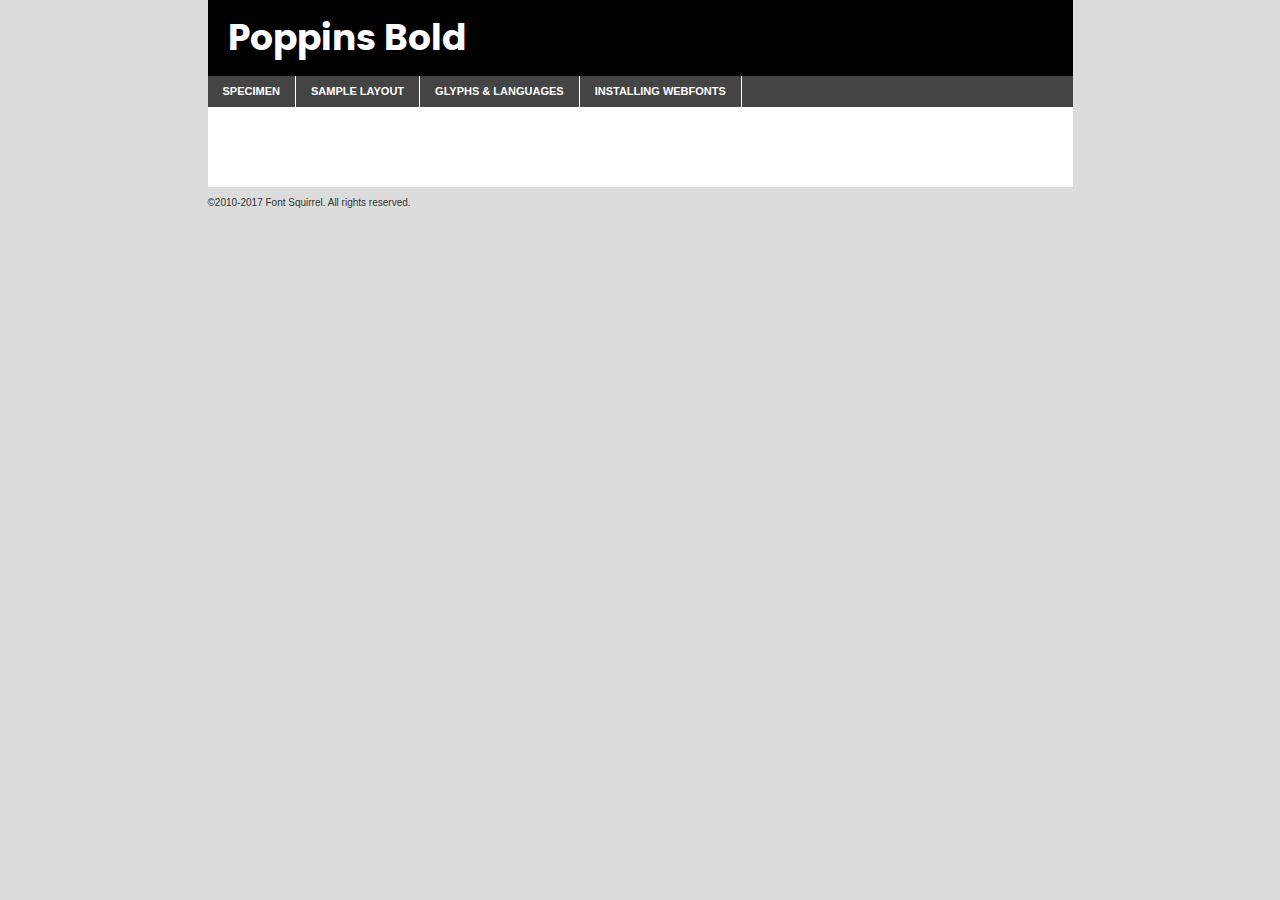
<file: Landing Page/components/fonts/poppins-bold-demo.html>
<!DOCTYPE html PUBLIC "-//W3C//DTD XHTML 1.0 Transitional//EN"
	"http://www.w3.org/TR/xhtml1/DTD/xhtml1-transitional.dtd">

<html xmlns="http://www.w3.org/1999/xhtml" xml:lang="en" lang="en">
<head>
	<meta http-equiv="Content-Type" content="text/html; charset=utf-8" />
	<script src="http://ajax.googleapis.com/ajax/libs/jquery/1.7.2/jquery.min.js" type="text/javascript" charset="utf-8"></script>
	<script type="text/javascript">
	(function($){$.fn.easyTabs=function(option){var param=jQuery.extend({fadeSpeed:"fast",defaultContent:1,activeClass:'active'},option);$(this).each(function(){var thisId="#"+this.id;if(param.defaultContent==''){param.defaultContent=1;}
	if(typeof param.defaultContent=="number")
	{var defaultTab=$(thisId+" .tabs li:eq("+(param.defaultContent-1)+") a").attr('href').substr(1);}else{var defaultTab=param.defaultContent;}
	$(thisId+" .tabs li a").each(function(){var tabToHide=$(this).attr('href').substr(1);$("#"+tabToHide).addClass('easytabs-tab-content');});hideAll();changeContent(defaultTab);function hideAll(){$(thisId+" .easytabs-tab-content").hide();}
	function changeContent(tabId){hideAll();$(thisId+" .tabs li").removeClass(param.activeClass);$(thisId+" .tabs li a[href=#"+tabId+"]").closest('li').addClass(param.activeClass);if(param.fadeSpeed!="none")
	{$(thisId+" #"+tabId).fadeIn(param.fadeSpeed);}else{$(thisId+" #"+tabId).show();}}
	$(thisId+" .tabs li").click(function(){var tabId=$(this).find('a').attr('href').substr(1);changeContent(tabId);return false;});});}})(jQuery);
	</script>
	<link rel="stylesheet" href="specimen_files/specimen_stylesheet.css" type="text/css" charset="utf-8" />
	<link rel="stylesheet" href="stylesheet.css" type="text/css" charset="utf-8" />

	<style type="text/css">
					body{
				font-family: 'poppinsbold';
							}
		</style>

	<title>Poppins Bold Specimen</title>
	
	
	<script type="text/javascript" charset="utf-8">
		$(document).ready(function() {
			$('#container').easyTabs({defaultContent:1});
		});
	</script>
</head>

<body>
<div id="container">
	<div id="header">
		Poppins Bold	</div>
	<ul class="tabs">
		<li><a href="#specimen">Specimen</a></li>
		<li><a href="#layout">Sample Layout</a></li>
				<li><a href="#glyphs">Glyphs &amp; Languages</a></li>
		<li><a href="#installing">Installing Webfonts</a></li>
		
	</ul>
	
	<div id="main_content">

		
			<div id="specimen">
		
				<div class="section">
					<div class="grid12 firstcol">
						<div class="huge">AaBb</div>
					</div>
				</div>
		
				<div class="section">
					<div class="glyph_range">A&#x200B;B&#x200b;C&#x200b;D&#x200b;E&#x200b;F&#x200b;G&#x200b;H&#x200b;I&#x200b;J&#x200b;K&#x200b;L&#x200b;M&#x200b;N&#x200b;O&#x200b;P&#x200b;Q&#x200b;R&#x200b;S&#x200b;T&#x200b;U&#x200b;V&#x200b;W&#x200b;X&#x200b;Y&#x200b;Z&#x200b;a&#x200b;b&#x200b;c&#x200b;d&#x200b;e&#x200b;f&#x200b;g&#x200b;h&#x200b;i&#x200b;j&#x200b;k&#x200b;l&#x200b;m&#x200b;n&#x200b;o&#x200b;p&#x200b;q&#x200b;r&#x200b;s&#x200b;t&#x200b;u&#x200b;v&#x200b;w&#x200b;x&#x200b;y&#x200b;z&#x200b;1&#x200b;2&#x200b;3&#x200b;4&#x200b;5&#x200b;6&#x200b;7&#x200b;8&#x200b;9&#x200b;0&#x200b;&amp;&#x200b;.&#x200b;,&#x200b;?&#x200b;!&#x200b;&#64;&#x200b;(&#x200b;)&#x200b;#&#x200b;$&#x200b;%&#x200b;*&#x200b;+&#x200b;-&#x200b;=&#x200b;:&#x200b;;</div>
				</div>
				<div class="section">
					<div class="grid12 firstcol">
						<table class="sample_table">
							<tr><td>10</td><td class="size10">abcdefghijklmnopqrstuvwxyzABCDEFGHIJKLMNOPQRSTUVWXYZ0123456789abcdefghijklmnopqrstuvwxyzABCDEFGHIJKLMNOPQRSTUVWXYZ0123456789abcdefghijklmnopqrstuvwxyzABCDEFGHIJKLMNOPQRSTUVWXYZ</td></tr>
							<tr><td>11</td><td class="size11">abcdefghijklmnopqrstuvwxyzABCDEFGHIJKLMNOPQRSTUVWXYZ0123456789abcdefghijklmnopqrstuvwxyzABCDEFGHIJKLMNOPQRSTUVWXYZ0123456789abcdefghijklmnopqrstuvwxyzABCDEFGHIJKLMNOPQRSTUVWXYZ</td></tr>
							<tr><td>12</td><td class="size12">abcdefghijklmnopqrstuvwxyzABCDEFGHIJKLMNOPQRSTUVWXYZ0123456789abcdefghijklmnopqrstuvwxyzABCDEFGHIJKLMNOPQRSTUVWXYZ0123456789abcdefghijklmnopqrstuvwxyzABCDEFGHIJKLMNOPQRSTUVWXYZ</td></tr>
							<tr><td>13</td><td class="size13">abcdefghijklmnopqrstuvwxyzABCDEFGHIJKLMNOPQRSTUVWXYZ0123456789abcdefghijklmnopqrstuvwxyzABCDEFGHIJKLMNOPQRSTUVWXYZ0123456789abcdefghijklmnopqrstuvwxyzABCDEFGHIJKLMNOPQRSTUVWXYZ</td></tr>
							<tr><td>14</td><td class="size14">abcdefghijklmnopqrstuvwxyzABCDEFGHIJKLMNOPQRSTUVWXYZ0123456789abcdefghijklmnopqrstuvwxyzABCDEFGHIJKLMNOPQRSTUVWXYZ0123456789abcdefghijklmnopqrstuvwxyzABCDEFGHIJKLMNOPQRSTUVWXYZ</td></tr>
							<tr><td>16</td><td class="size16">abcdefghijklmnopqrstuvwxyzABCDEFGHIJKLMNOPQRSTUVWXYZ0123456789abcdefghijklmnopqrstuvwxyzABCDEFGHIJKLMNOPQRSTUVWXYZ</td></tr>
							<tr><td>18</td><td class="size18">abcdefghijklmnopqrstuvwxyzABCDEFGHIJKLMNOPQRSTUVWXYZ0123456789abcdefghijklmnopqrstuvwxyzABCDEFGHIJKLMNOPQRSTUVWXYZ</td></tr>
							<tr><td>20</td><td class="size20">abcdefghijklmnopqrstuvwxyzABCDEFGHIJKLMNOPQRSTUVWXYZ0123456789abcdefghijklmnopqrstuvwxyzABCDEFGHIJKLMNOPQRSTUVWXYZ</td></tr>
							<tr><td>24</td><td class="size24">abcdefghijklmnopqrstuvwxyzABCDEFGHIJKLMNOPQRSTUVWXYZ0123456789abcdefghijklmnopqrstuvwxyzABCDEFGHIJKLMNOPQRSTUVWXYZ</td></tr>
							<tr><td>30</td><td class="size30">abcdefghijklmnopqrstuvwxyzABCDEFGHIJKLMNOPQRSTUVWXYZ0123456789abcdefghijklmnopqrstuvwxyzABCDEFGHIJKLMNOPQRSTUVWXYZ</td></tr>
							<tr><td>36</td><td class="size36">abcdefghijklmnopqrstuvwxyzABCDEFGHIJKLMNOPQRSTUVWXYZ0123456789abcdefghijklmnopqrstuvwxyzABCDEFGHIJKLMNOPQRSTUVWXYZ</td></tr>
							<tr><td>48</td><td class="size48">abcdefghijklmnopqrstuvwxyzABCDEFGHIJKLMNOPQRSTUVWXYZ0123456789abcdefghijklmnopqrstuvwxyzABCDEFGHIJKLMNOPQRSTUVWXYZ</td></tr>
							<tr><td>60</td><td class="size60">abcdefghijklmnopqrstuvwxyzABCDEFGHIJKLMNOPQRSTUVWXYZ0123456789abcdefghijklmnopqrstuvwxyzABCDEFGHIJKLMNOPQRSTUVWXYZ</td></tr>
							<tr><td>72</td><td class="size72">abcdefghijklmnopqrstuvwxyzABCDEFGHIJKLMNOPQRSTUVWXYZ0123456789abcdefghijklmnopqrstuvwxyzABCDEFGHIJKLMNOPQRSTUVWXYZ</td></tr>
							<tr><td>90</td><td class="size90">abcdefghijklmnopqrstuvwxyzABCDEFGHIJKLMNOPQRSTUVWXYZ0123456789abcdefghijklmnopqrstuvwxyzABCDEFGHIJKLMNOPQRSTUVWXYZ</td></tr>
						</table>
				
					</div>
			
				</div>
		
		
		
								<div class="section" id="bodycomparison">


										<div id="xheight">
				<div class="fontbody">&#x25FC;&#x25FC;&#x25FC;&#x25FC;&#x25FC;&#x25FC;&#x25FC;&#x25FC;&#x25FC;&#x25FC;&#x25FC;&#x25FC;&#x25FC;&#x25FC;&#x25FC;&#x25FC;&#x25FC;&#x25FC;&#x25FC;&#x25FC;&#x25FC;&#x25FC;&#x25FC;&#x25FC;&#x25FC;&#x25FC;&#x25FC;&#x25FC;&#x25FC;&#x25FC;&#x25FC;&#x25FC;&#x25FC;&#x25FC;&#x25FC;&#x25FC;&#x25FC;&#x25FC;&#x25FC;&#x25FC;&#x25FC;&#x25FC;&#x25FC;&#x25FC;&#x25FC;&#x25FC;&#x25FC;&#x25FC;&#x25FC;&#x25FC;&#x25FC;&#x25FC;&#x25FC;&#x25FC;&#x25FC;&#x25FC;&#x25FC;&#x25FC;&#x25FC;&#x25FC;&#x25FC;&#x25FC;&#x25FC;&#x25FC;&#x25FC;&#x25FC;&#x25FC;&#x25FC;&#x25FC;&#x25FC;&#x25FC;&#x25FC;&#x25FC;&#x25FC;&#x25FC;&#x25FC;&#x25FC;&#x25FC;&#x25FC;&#x25FC;&#x25FC;&#x25FC;&#x25FC;&#x25FC;&#x25FC;&#x25FC;&#x25FC;&#x25FC;&#x25FC;&#x25FC;&#x25FC;&#x25FC;&#x25FC;&#x25FC;&#x25FC;&#x25FC;&#x25FC;&#x25FC;&#x25FC;body</div><div class="arialbody">body</div><div class="verdanabody">body</div><div class="georgiabody">body</div></div>
										<div class="fontbody" style="z-index:1">
											body<span>Poppins Bold</span>
										</div>
										<div class="arialbody" style="z-index:1">
											body<span>Arial</span>
										</div>
										<div class="verdanabody" style="z-index:1">
											body<span>Verdana</span>
										</div>
										<div class="georgiabody" style="z-index:1">
											body<span>Georgia</span>
										</div>



								</div>
		
		
				<div class="section psample psample_row1" id="">
					
					<div class="grid2 firstcol">
						<p class="size10"><span>10.</span>Aenean lacinia bibendum nulla sed consectetur. Fusce dapibus, tellus ac cursus commodo, tortor mauris condimentum nibh, ut fermentum massa justo sit amet risus. Nullam id dolor id nibh ultricies vehicula ut id elit. Cum sociis natoque penatibus et magnis dis parturient montes, nascetur ridiculus mus. Nulla vitae elit libero, a pharetra augue.</p>
			
					</div>
					<div class="grid3">
						<p class="size11"><span>11.</span>Aenean lacinia bibendum nulla sed consectetur. Fusce dapibus, tellus ac cursus commodo, tortor mauris condimentum nibh, ut fermentum massa justo sit amet risus. Nullam id dolor id nibh ultricies vehicula ut id elit. Cum sociis natoque penatibus et magnis dis parturient montes, nascetur ridiculus mus. Nulla vitae elit libero, a pharetra augue.</p>
			
					</div>
					<div class="grid3">
						<p class="size12"><span>12.</span>Aenean lacinia bibendum nulla sed consectetur. Fusce dapibus, tellus ac cursus commodo, tortor mauris condimentum nibh, ut fermentum massa justo sit amet risus. Nullam id dolor id nibh ultricies vehicula ut id elit. Cum sociis natoque penatibus et magnis dis parturient montes, nascetur ridiculus mus. Nulla vitae elit libero, a pharetra augue.</p>
			
					</div>
					<div class="grid4">
						<p class="size13"><span>13.</span>Aenean lacinia bibendum nulla sed consectetur. Fusce dapibus, tellus ac cursus commodo, tortor mauris condimentum nibh, ut fermentum massa justo sit amet risus. Nullam id dolor id nibh ultricies vehicula ut id elit. Cum sociis natoque penatibus et magnis dis parturient montes, nascetur ridiculus mus. Nulla vitae elit libero, a pharetra augue.</p>
			
					</div>
					<div class="white_blend"></div>
					
				</div>
				<div class="section psample psample_row2" id="">
					<div class="grid3 firstcol">
						<p class="size14"><span>14.</span>Aenean lacinia bibendum nulla sed consectetur. Fusce dapibus, tellus ac cursus commodo, tortor mauris condimentum nibh, ut fermentum massa justo sit amet risus. Nullam id dolor id nibh ultricies vehicula ut id elit. Cum sociis natoque penatibus et magnis dis parturient montes, nascetur ridiculus mus. Nulla vitae elit libero, a pharetra augue.</p>
			
					</div>
					<div class="grid4">
						<p class="size16"><span>16.</span>Aenean lacinia bibendum nulla sed consectetur. Fusce dapibus, tellus ac cursus commodo, tortor mauris condimentum nibh, ut fermentum massa justo sit amet risus. Nullam id dolor id nibh ultricies vehicula ut id elit. Cum sociis natoque penatibus et magnis dis parturient montes, nascetur ridiculus mus. Nulla vitae elit libero, a pharetra augue.</p>
			
					</div>
					<div class="grid5">
						<p class="size18"><span>18.</span>Aenean lacinia bibendum nulla sed consectetur. Fusce dapibus, tellus ac cursus commodo, tortor mauris condimentum nibh, ut fermentum massa justo sit amet risus. Nullam id dolor id nibh ultricies vehicula ut id elit. Cum sociis natoque penatibus et magnis dis parturient montes, nascetur ridiculus mus. Nulla vitae elit libero, a pharetra augue.</p>
			
					</div>

					<div class="white_blend"></div>

				</div>
				
				<div class="section psample psample_row3" id="">
					<div class="grid5 firstcol">
						<p class="size20"><span>20.</span>Aenean lacinia bibendum nulla sed consectetur. Fusce dapibus, tellus ac cursus commodo, tortor mauris condimentum nibh, ut fermentum massa justo sit amet risus. Nullam id dolor id nibh ultricies vehicula ut id elit. Cum sociis natoque penatibus et magnis dis parturient montes, nascetur ridiculus mus. Nulla vitae elit libero, a pharetra augue.</p>
					</div>
					<div class="grid7">
						<p class="size24"><span>24.</span>Aenean lacinia bibendum nulla sed consectetur. Fusce dapibus, tellus ac cursus commodo, tortor mauris condimentum nibh, ut fermentum massa justo sit amet risus. Nullam id dolor id nibh ultricies vehicula ut id elit. Cum sociis natoque penatibus et magnis dis parturient montes, nascetur ridiculus mus. Nulla vitae elit libero, a pharetra augue.</p>
					</div>
					
					<div class="white_blend"></div>
					
				</div>
				
				<div class="section psample psample_row4" id="">
					<div class="grid12 firstcol">
						<p class="size30"><span>30.</span>Aenean lacinia bibendum nulla sed consectetur. Fusce dapibus, tellus ac cursus commodo, tortor mauris condimentum nibh, ut fermentum massa justo sit amet risus. Nullam id dolor id nibh ultricies vehicula ut id elit. Cum sociis natoque penatibus et magnis dis parturient montes, nascetur ridiculus mus. Nulla vitae elit libero, a pharetra augue.</p>
					</div>
					<div class="white_blend"></div>
					
				</div>
				
				
				
				<div class="section psample psample_row1 fullreverse">
					<div class="grid2 firstcol">
						<p class="size10"><span>10.</span>Aenean lacinia bibendum nulla sed consectetur. Fusce dapibus, tellus ac cursus commodo, tortor mauris condimentum nibh, ut fermentum massa justo sit amet risus. Nullam id dolor id nibh ultricies vehicula ut id elit. Cum sociis natoque penatibus et magnis dis parturient montes, nascetur ridiculus mus. Nulla vitae elit libero, a pharetra augue.</p>
			
					</div>
					<div class="grid3">
						<p class="size11"><span>11.</span>Aenean lacinia bibendum nulla sed consectetur. Fusce dapibus, tellus ac cursus commodo, tortor mauris condimentum nibh, ut fermentum massa justo sit amet risus. Nullam id dolor id nibh ultricies vehicula ut id elit. Cum sociis natoque penatibus et magnis dis parturient montes, nascetur ridiculus mus. Nulla vitae elit libero, a pharetra augue.</p>
			
					</div>
					<div class="grid3">
						<p class="size12"><span>12.</span>Aenean lacinia bibendum nulla sed consectetur. Fusce dapibus, tellus ac cursus commodo, tortor mauris condimentum nibh, ut fermentum massa justo sit amet risus. Nullam id dolor id nibh ultricies vehicula ut id elit. Cum sociis natoque penatibus et magnis dis parturient montes, nascetur ridiculus mus. Nulla vitae elit libero, a pharetra augue.</p>
			
					</div>
					<div class="grid4">
						<p class="size13"><span>13.</span>Aenean lacinia bibendum nulla sed consectetur. Fusce dapibus, tellus ac cursus commodo, tortor mauris condimentum nibh, ut fermentum massa justo sit amet risus. Nullam id dolor id nibh ultricies vehicula ut id elit. Cum sociis natoque penatibus et magnis dis parturient montes, nascetur ridiculus mus. Nulla vitae elit libero, a pharetra augue.</p>
			
					</div>
					<div class="black_blend"></div>
					
				</div>
				
				<div class="section psample psample_row2 fullreverse">
					<div class="grid3 firstcol">
						<p class="size14"><span>14.</span>Aenean lacinia bibendum nulla sed consectetur. Fusce dapibus, tellus ac cursus commodo, tortor mauris condimentum nibh, ut fermentum massa justo sit amet risus. Nullam id dolor id nibh ultricies vehicula ut id elit. Cum sociis natoque penatibus et magnis dis parturient montes, nascetur ridiculus mus. Nulla vitae elit libero, a pharetra augue.</p>
			
					</div>
					<div class="grid4">
						<p class="size16"><span>16.</span>Aenean lacinia bibendum nulla sed consectetur. Fusce dapibus, tellus ac cursus commodo, tortor mauris condimentum nibh, ut fermentum massa justo sit amet risus. Nullam id dolor id nibh ultricies vehicula ut id elit. Cum sociis natoque penatibus et magnis dis parturient montes, nascetur ridiculus mus. Nulla vitae elit libero, a pharetra augue.</p>
			
					</div>
					<div class="grid5">
						<p class="size18"><span>18.</span>Aenean lacinia bibendum nulla sed consectetur. Fusce dapibus, tellus ac cursus commodo, tortor mauris condimentum nibh, ut fermentum massa justo sit amet risus. Nullam id dolor id nibh ultricies vehicula ut id elit. Cum sociis natoque penatibus et magnis dis parturient montes, nascetur ridiculus mus. Nulla vitae elit libero, a pharetra augue.</p>
			
					</div>
					<div class="black_blend"></div>

				</div>
				
				<div class="section psample fullreverse psample_row3" id="">
					<div class="grid5 firstcol">
						<p class="size20"><span>20.</span>Aenean lacinia bibendum nulla sed consectetur. Fusce dapibus, tellus ac cursus commodo, tortor mauris condimentum nibh, ut fermentum massa justo sit amet risus. Nullam id dolor id nibh ultricies vehicula ut id elit. Cum sociis natoque penatibus et magnis dis parturient montes, nascetur ridiculus mus. Nulla vitae elit libero, a pharetra augue.</p>
					</div>
					<div class="grid7">
						<p class="size24"><span>24.</span>Aenean lacinia bibendum nulla sed consectetur. Fusce dapibus, tellus ac cursus commodo, tortor mauris condimentum nibh, ut fermentum massa justo sit amet risus. Nullam id dolor id nibh ultricies vehicula ut id elit. Cum sociis natoque penatibus et magnis dis parturient montes, nascetur ridiculus mus. Nulla vitae elit libero, a pharetra augue.</p>
					</div>
					
					<div class="black_blend"></div>
					
				</div>
				
				<div class="section psample fullreverse psample_row4" id="" style="border-bottom: 20px #000 solid;">
					<div class="grid12 firstcol">
						<p class="size30"><span>30.</span>Aenean lacinia bibendum nulla sed consectetur. Fusce dapibus, tellus ac cursus commodo, tortor mauris condimentum nibh, ut fermentum massa justo sit amet risus. Nullam id dolor id nibh ultricies vehicula ut id elit. Cum sociis natoque penatibus et magnis dis parturient montes, nascetur ridiculus mus. Nulla vitae elit libero, a pharetra augue.</p>
					</div>
					<div class="black_blend"></div>
					
				</div>
				
				
				
				
			</div>
			
			<div id="layout">
				
				<div class="section">
					
					<div class="grid12 firstcol">
						<h1>Lorem Ipsum Dolor</h1>
						<h2>Etiam porta sem malesuada magna mollis euismod</h2>
						
						<p class="byline">By <a href="#link">Aenean Lacinia</a></p>
					</div>
				</div>
				<div class="section">
					<div class="grid8 firstcol">
						<p class="large">Donec sed odio dui. Morbi leo risus, porta ac consectetur ac, vestibulum at eros. Fusce dapibus, tellus ac cursus commodo, tortor mauris condimentum nibh, ut fermentum massa justo sit amet risus. </p>

						
						<h3>Pellentesque ornare sem</h3>

						<p>Maecenas sed diam eget risus varius blandit sit amet non magna. Maecenas faucibus mollis interdum. Donec ullamcorper nulla non metus auctor fringilla. Nullam id dolor id nibh ultricies vehicula ut id elit. Nullam id dolor id nibh ultricies vehicula ut id elit. </p>

						<p>Aenean eu leo quam. Pellentesque ornare sem lacinia quam venenatis vestibulum. Lorem ipsum dolor sit amet, consectetur adipiscing elit. Cum sociis natoque penatibus et magnis dis parturient montes, nascetur ridiculus mus. </p>

						<p>Nulla vitae elit libero, a pharetra augue. Praesent commodo cursus magna, vel scelerisque nisl consectetur et. Aenean lacinia bibendum nulla sed consectetur. </p>

						<p>Nullam quis risus eget urna mollis ornare vel eu leo. Nullam quis risus eget urna mollis ornare vel eu leo. Maecenas sed diam eget risus varius blandit sit amet non magna. Donec ullamcorper nulla non metus auctor fringilla. </p>

						<h3>Cras mattis consectetur</h3>

						<p>Aenean eu leo quam. Pellentesque ornare sem lacinia quam venenatis vestibulum. Aenean lacinia bibendum nulla sed consectetur. Integer posuere erat a ante venenatis dapibus posuere velit aliquet. Cras mattis consectetur purus sit amet fermentum. </p>

						<p>Nullam id dolor id nibh ultricies vehicula ut id elit. Nullam quis risus eget urna mollis ornare vel eu leo. Cras mattis consectetur purus sit amet fermentum.</p>
					</div>
					
					<div class="grid4 sidebar">
						
						<div class="box reverse">
							<p class="last">Nullam quis risus eget urna mollis ornare vel eu leo. Donec ullamcorper nulla non metus auctor fringilla. Cras mattis consectetur purus sit amet fermentum. Sed posuere consectetur est at lobortis. Lorem ipsum dolor sit amet, consectetur adipiscing elit. </p>
						</div>
						
						<p class="caption">Maecenas sed diam eget risus varius.</p>

						<p>Vestibulum id ligula porta felis euismod semper. Integer posuere erat a ante venenatis dapibus posuere velit aliquet. Vestibulum id ligula porta felis euismod semper. Sed posuere consectetur est at lobortis. Maecenas sed diam eget risus varius blandit sit amet non magna. Fusce dapibus, tellus ac cursus commodo, tortor mauris condimentum nibh, ut fermentum massa justo sit amet risus. </p>

					

						<p>Duis mollis, est non commodo luctus, nisi erat porttitor ligula, eget lacinia odio sem nec elit. Aenean lacinia bibendum nulla sed consectetur. Vivamus sagittis lacus vel augue laoreet rutrum faucibus dolor auctor. Aenean lacinia bibendum nulla sed consectetur. Nullam quis risus eget urna mollis ornare vel eu leo. </p>

						<p>Praesent commodo cursus magna, vel scelerisque nisl consectetur et. Donec ullamcorper nulla non metus auctor fringilla. Maecenas faucibus mollis interdum. Fusce dapibus, tellus ac cursus commodo, tortor mauris condimentum nibh, ut fermentum massa justo sit amet risus. </p>

					</div>
				</div>
				
			</div>


			



		<div id="glyphs">
			<div class="section">
				<div class="grid12 firstcol">
			
				<h1>Language Support</h1>
				<p>The subset of Poppins Bold in this kit supports the following languages:<br />
			
					Albanian, Basque, Breton, Chamorro, Danish, Dutch, English, Faroese, Finnish, French, Frisian, Galician, German, Icelandic, Italian, Malagasy, Norwegian, Portuguese, Spanish, Alsatian, Aragonese, Arapaho, Arrernte, Asturian, Aymara, Bislama, Cebuano, Corsican, Fijian, French_creole, Genoese, Gilbertese, Greenlandic, Haitian_creole, Hiligaynon, Hmong, Hopi, Ibanag, Iloko_ilokano, Indonesian, Interglossa_glosa, Interlingua, Irish_gaelic, Jerriais, Lojban, Lombard, Luxembourgeois, Manx, Mohawk, Norfolk_pitcairnese, Occitan, Oromo, Pangasinan, Papiamento, Piedmontese, Potawatomi, Rhaeto-romance, Romansh, Rotokas, Sami_lule, Samoan, Sardinian, Scots_gaelic, Seychelles_creole, Shona, Sicilian, Somali, Southern_ndebele, Swahili, Swati_swazi, Tagalog_filipino_pilipino, Tetum, Tok_pisin, Uyghur_latinized, Volapuk, Walloon, Warlpiri, Xhosa, Yapese, Zulu, Latinbasic, Ubasic, Demo				</p>
				<h1>Glyph Chart</h1>
				<p>The subset of Poppins Bold in this kit includes all the glyphs listed below. Unicode entities are included above each glyph to help you insert individual characters into your layout.</p>
				<div id="glyph_chart">
			
																														 <div><p>&amp;#13;</p>&#13;</div>
																				 <div><p>&amp;#32;</p>&#32;</div>
																				 <div><p>&amp;#33;</p>&#33;</div>
																				 <div><p>&amp;#34;</p>&#34;</div>
																				 <div><p>&amp;#35;</p>&#35;</div>
																				 <div><p>&amp;#36;</p>&#36;</div>
																				 <div><p>&amp;#37;</p>&#37;</div>
																				 <div><p>&amp;#38;</p>&#38;</div>
																				 <div><p>&amp;#39;</p>&#39;</div>
																				 <div><p>&amp;#40;</p>&#40;</div>
																				 <div><p>&amp;#41;</p>&#41;</div>
																				 <div><p>&amp;#42;</p>&#42;</div>
																				 <div><p>&amp;#43;</p>&#43;</div>
																				 <div><p>&amp;#44;</p>&#44;</div>
																				 <div><p>&amp;#45;</p>&#45;</div>
																				 <div><p>&amp;#46;</p>&#46;</div>
																				 <div><p>&amp;#47;</p>&#47;</div>
																				 <div><p>&amp;#48;</p>&#48;</div>
																				 <div><p>&amp;#49;</p>&#49;</div>
																				 <div><p>&amp;#50;</p>&#50;</div>
																				 <div><p>&amp;#51;</p>&#51;</div>
																				 <div><p>&amp;#52;</p>&#52;</div>
																				 <div><p>&amp;#53;</p>&#53;</div>
																				 <div><p>&amp;#54;</p>&#54;</div>
																				 <div><p>&amp;#55;</p>&#55;</div>
																				 <div><p>&amp;#56;</p>&#56;</div>
																				 <div><p>&amp;#57;</p>&#57;</div>
																				 <div><p>&amp;#58;</p>&#58;</div>
																				 <div><p>&amp;#59;</p>&#59;</div>
																				 <div><p>&amp;#60;</p>&#60;</div>
																				 <div><p>&amp;#61;</p>&#61;</div>
																				 <div><p>&amp;#62;</p>&#62;</div>
																				 <div><p>&amp;#63;</p>&#63;</div>
																				 <div><p>&amp;#64;</p>&#64;</div>
																				 <div><p>&amp;#65;</p>&#65;</div>
																				 <div><p>&amp;#66;</p>&#66;</div>
																				 <div><p>&amp;#67;</p>&#67;</div>
																				 <div><p>&amp;#68;</p>&#68;</div>
																				 <div><p>&amp;#69;</p>&#69;</div>
																				 <div><p>&amp;#70;</p>&#70;</div>
																				 <div><p>&amp;#71;</p>&#71;</div>
																				 <div><p>&amp;#72;</p>&#72;</div>
																				 <div><p>&amp;#73;</p>&#73;</div>
																				 <div><p>&amp;#74;</p>&#74;</div>
																				 <div><p>&amp;#75;</p>&#75;</div>
																				 <div><p>&amp;#76;</p>&#76;</div>
																				 <div><p>&amp;#77;</p>&#77;</div>
																				 <div><p>&amp;#78;</p>&#78;</div>
																				 <div><p>&amp;#79;</p>&#79;</div>
																				 <div><p>&amp;#80;</p>&#80;</div>
																				 <div><p>&amp;#81;</p>&#81;</div>
																				 <div><p>&amp;#82;</p>&#82;</div>
																				 <div><p>&amp;#83;</p>&#83;</div>
																				 <div><p>&amp;#84;</p>&#84;</div>
																				 <div><p>&amp;#85;</p>&#85;</div>
																				 <div><p>&amp;#86;</p>&#86;</div>
																				 <div><p>&amp;#87;</p>&#87;</div>
																				 <div><p>&amp;#88;</p>&#88;</div>
																				 <div><p>&amp;#89;</p>&#89;</div>
																				 <div><p>&amp;#90;</p>&#90;</div>
																				 <div><p>&amp;#91;</p>&#91;</div>
																				 <div><p>&amp;#92;</p>&#92;</div>
																				 <div><p>&amp;#93;</p>&#93;</div>
																				 <div><p>&amp;#94;</p>&#94;</div>
																				 <div><p>&amp;#95;</p>&#95;</div>
																				 <div><p>&amp;#96;</p>&#96;</div>
																				 <div><p>&amp;#97;</p>&#97;</div>
																				 <div><p>&amp;#98;</p>&#98;</div>
																				 <div><p>&amp;#99;</p>&#99;</div>
																				 <div><p>&amp;#100;</p>&#100;</div>
																				 <div><p>&amp;#101;</p>&#101;</div>
																				 <div><p>&amp;#102;</p>&#102;</div>
																				 <div><p>&amp;#103;</p>&#103;</div>
																				 <div><p>&amp;#104;</p>&#104;</div>
																				 <div><p>&amp;#105;</p>&#105;</div>
																				 <div><p>&amp;#106;</p>&#106;</div>
																				 <div><p>&amp;#107;</p>&#107;</div>
																				 <div><p>&amp;#108;</p>&#108;</div>
																				 <div><p>&amp;#109;</p>&#109;</div>
																				 <div><p>&amp;#110;</p>&#110;</div>
																				 <div><p>&amp;#111;</p>&#111;</div>
																				 <div><p>&amp;#112;</p>&#112;</div>
																				 <div><p>&amp;#113;</p>&#113;</div>
																				 <div><p>&amp;#114;</p>&#114;</div>
																				 <div><p>&amp;#115;</p>&#115;</div>
																				 <div><p>&amp;#116;</p>&#116;</div>
																				 <div><p>&amp;#117;</p>&#117;</div>
																				 <div><p>&amp;#118;</p>&#118;</div>
																				 <div><p>&amp;#119;</p>&#119;</div>
																				 <div><p>&amp;#120;</p>&#120;</div>
																				 <div><p>&amp;#121;</p>&#121;</div>
																				 <div><p>&amp;#122;</p>&#122;</div>
																				 <div><p>&amp;#123;</p>&#123;</div>
																				 <div><p>&amp;#124;</p>&#124;</div>
																				 <div><p>&amp;#125;</p>&#125;</div>
																				 <div><p>&amp;#126;</p>&#126;</div>
																				 <div><p>&amp;#160;</p>&#160;</div>
																				 <div><p>&amp;#161;</p>&#161;</div>
																				 <div><p>&amp;#162;</p>&#162;</div>
																				 <div><p>&amp;#163;</p>&#163;</div>
																				 <div><p>&amp;#164;</p>&#164;</div>
																				 <div><p>&amp;#165;</p>&#165;</div>
																				 <div><p>&amp;#166;</p>&#166;</div>
																				 <div><p>&amp;#167;</p>&#167;</div>
																				 <div><p>&amp;#168;</p>&#168;</div>
																				 <div><p>&amp;#169;</p>&#169;</div>
																				 <div><p>&amp;#170;</p>&#170;</div>
																				 <div><p>&amp;#171;</p>&#171;</div>
																				 <div><p>&amp;#172;</p>&#172;</div>
																				 <div><p>&amp;#173;</p>&#173;</div>
																				 <div><p>&amp;#174;</p>&#174;</div>
																				 <div><p>&amp;#175;</p>&#175;</div>
																				 <div><p>&amp;#176;</p>&#176;</div>
																				 <div><p>&amp;#177;</p>&#177;</div>
																				 <div><p>&amp;#178;</p>&#178;</div>
																				 <div><p>&amp;#179;</p>&#179;</div>
																				 <div><p>&amp;#180;</p>&#180;</div>
																				 <div><p>&amp;#181;</p>&#181;</div>
																				 <div><p>&amp;#182;</p>&#182;</div>
																				 <div><p>&amp;#183;</p>&#183;</div>
																				 <div><p>&amp;#184;</p>&#184;</div>
																				 <div><p>&amp;#185;</p>&#185;</div>
																				 <div><p>&amp;#186;</p>&#186;</div>
																				 <div><p>&amp;#187;</p>&#187;</div>
																				 <div><p>&amp;#188;</p>&#188;</div>
																				 <div><p>&amp;#189;</p>&#189;</div>
																				 <div><p>&amp;#190;</p>&#190;</div>
																				 <div><p>&amp;#191;</p>&#191;</div>
																				 <div><p>&amp;#192;</p>&#192;</div>
																				 <div><p>&amp;#193;</p>&#193;</div>
																				 <div><p>&amp;#194;</p>&#194;</div>
																				 <div><p>&amp;#195;</p>&#195;</div>
																				 <div><p>&amp;#196;</p>&#196;</div>
																				 <div><p>&amp;#197;</p>&#197;</div>
																				 <div><p>&amp;#198;</p>&#198;</div>
																				 <div><p>&amp;#199;</p>&#199;</div>
																				 <div><p>&amp;#200;</p>&#200;</div>
																				 <div><p>&amp;#201;</p>&#201;</div>
																				 <div><p>&amp;#202;</p>&#202;</div>
																				 <div><p>&amp;#203;</p>&#203;</div>
																				 <div><p>&amp;#204;</p>&#204;</div>
																				 <div><p>&amp;#205;</p>&#205;</div>
																				 <div><p>&amp;#206;</p>&#206;</div>
																				 <div><p>&amp;#207;</p>&#207;</div>
																				 <div><p>&amp;#208;</p>&#208;</div>
																				 <div><p>&amp;#209;</p>&#209;</div>
																				 <div><p>&amp;#210;</p>&#210;</div>
																				 <div><p>&amp;#211;</p>&#211;</div>
																				 <div><p>&amp;#212;</p>&#212;</div>
																				 <div><p>&amp;#213;</p>&#213;</div>
																				 <div><p>&amp;#214;</p>&#214;</div>
																				 <div><p>&amp;#215;</p>&#215;</div>
																				 <div><p>&amp;#216;</p>&#216;</div>
																				 <div><p>&amp;#217;</p>&#217;</div>
																				 <div><p>&amp;#218;</p>&#218;</div>
																				 <div><p>&amp;#219;</p>&#219;</div>
																				 <div><p>&amp;#220;</p>&#220;</div>
																				 <div><p>&amp;#221;</p>&#221;</div>
																				 <div><p>&amp;#222;</p>&#222;</div>
																				 <div><p>&amp;#223;</p>&#223;</div>
																				 <div><p>&amp;#224;</p>&#224;</div>
																				 <div><p>&amp;#225;</p>&#225;</div>
																				 <div><p>&amp;#226;</p>&#226;</div>
																				 <div><p>&amp;#227;</p>&#227;</div>
																				 <div><p>&amp;#228;</p>&#228;</div>
																				 <div><p>&amp;#229;</p>&#229;</div>
																				 <div><p>&amp;#230;</p>&#230;</div>
																				 <div><p>&amp;#231;</p>&#231;</div>
																				 <div><p>&amp;#232;</p>&#232;</div>
																				 <div><p>&amp;#233;</p>&#233;</div>
																				 <div><p>&amp;#234;</p>&#234;</div>
																				 <div><p>&amp;#235;</p>&#235;</div>
																				 <div><p>&amp;#236;</p>&#236;</div>
																				 <div><p>&amp;#237;</p>&#237;</div>
																				 <div><p>&amp;#238;</p>&#238;</div>
																				 <div><p>&amp;#239;</p>&#239;</div>
																				 <div><p>&amp;#240;</p>&#240;</div>
																				 <div><p>&amp;#241;</p>&#241;</div>
																				 <div><p>&amp;#242;</p>&#242;</div>
																				 <div><p>&amp;#243;</p>&#243;</div>
																				 <div><p>&amp;#244;</p>&#244;</div>
																				 <div><p>&amp;#245;</p>&#245;</div>
																				 <div><p>&amp;#246;</p>&#246;</div>
																				 <div><p>&amp;#247;</p>&#247;</div>
																				 <div><p>&amp;#248;</p>&#248;</div>
																				 <div><p>&amp;#249;</p>&#249;</div>
																				 <div><p>&amp;#250;</p>&#250;</div>
																				 <div><p>&amp;#251;</p>&#251;</div>
																				 <div><p>&amp;#252;</p>&#252;</div>
																				 <div><p>&amp;#253;</p>&#253;</div>
																				 <div><p>&amp;#254;</p>&#254;</div>
																				 <div><p>&amp;#255;</p>&#255;</div>
																				 <div><p>&amp;#338;</p>&#338;</div>
																				 <div><p>&amp;#339;</p>&#339;</div>
																				 <div><p>&amp;#376;</p>&#376;</div>
																				 <div><p>&amp;#710;</p>&#710;</div>
																				 <div><p>&amp;#732;</p>&#732;</div>
																				 <div><p>&amp;#8192;</p>&#8192;</div>
																				 <div><p>&amp;#8193;</p>&#8193;</div>
																				 <div><p>&amp;#8194;</p>&#8194;</div>
																				 <div><p>&amp;#8195;</p>&#8195;</div>
																				 <div><p>&amp;#8196;</p>&#8196;</div>
																				 <div><p>&amp;#8197;</p>&#8197;</div>
																				 <div><p>&amp;#8198;</p>&#8198;</div>
																				 <div><p>&amp;#8199;</p>&#8199;</div>
																				 <div><p>&amp;#8200;</p>&#8200;</div>
																				 <div><p>&amp;#8201;</p>&#8201;</div>
																				 <div><p>&amp;#8202;</p>&#8202;</div>
																				 <div><p>&amp;#8208;</p>&#8208;</div>
																				 <div><p>&amp;#8209;</p>&#8209;</div>
																				 <div><p>&amp;#8210;</p>&#8210;</div>
																				 <div><p>&amp;#8211;</p>&#8211;</div>
																				 <div><p>&amp;#8212;</p>&#8212;</div>
																				 <div><p>&amp;#8216;</p>&#8216;</div>
																				 <div><p>&amp;#8217;</p>&#8217;</div>
																				 <div><p>&amp;#8218;</p>&#8218;</div>
																				 <div><p>&amp;#8220;</p>&#8220;</div>
																				 <div><p>&amp;#8221;</p>&#8221;</div>
																				 <div><p>&amp;#8222;</p>&#8222;</div>
																				 <div><p>&amp;#8226;</p>&#8226;</div>
																				 <div><p>&amp;#8230;</p>&#8230;</div>
																				 <div><p>&amp;#8239;</p>&#8239;</div>
																				 <div><p>&amp;#8249;</p>&#8249;</div>
																				 <div><p>&amp;#8250;</p>&#8250;</div>
																				 <div><p>&amp;#8287;</p>&#8287;</div>
																				 <div><p>&amp;#8364;</p>&#8364;</div>
																				 <div><p>&amp;#8482;</p>&#8482;</div>
																				 <div><p>&amp;#64257;</p>&#64257;</div>
																				 <div><p>&amp;#64258;</p>&#64258;</div>
																																																</div>	
				</div>
		
		
			</div>
		</div>
		
		
		<div id="specs">
			
		</div>
	
		<div id="installing">
			<div class="section">
				<div class="grid7 firstcol">
					<h1>Installing Webfonts</h1>
					
					<p>Webfonts are supported by all major browser platforms but not all in the same way. There are currently four different font formats that must be included in order to target all browsers. This includes TTF, WOFF, EOT and SVG.</p>
					
					<h2>1. Upload your webfonts</h2>
					<p>You must upload your webfont kit to your website. They should be in or near the same directory as your CSS files.</p>
					
					<h2>2. Include the webfont stylesheet</h2>
					<p>A special CSS @font-face declaration helps the various browsers select the appropriate font it needs without causing you a bunch of headaches. Learn more about this syntax by reading the <a href="https://www.fontspring.com/blog/further-hardening-of-the-bulletproof-syntax">Fontspring blog post</a> about it. The code for it is as follows:</p>


<code>
@font-face{ 
	font-family: 'MyWebFont';
	src: url('WebFont.eot');
	src: url('WebFont.eot?#iefix') format('embedded-opentype'),
	     url('WebFont.woff') format('woff'),
	     url('WebFont.ttf') format('truetype'),
	     url('WebFont.svg#webfont') format('svg');
}
</code>

	<p>We've already gone ahead and generated the code for you. All you have to do is link to the stylesheet in your HTML, like this:</p>
	<code>&lt;link rel=&quot;stylesheet&quot; href=&quot;stylesheet.css&quot; type=&quot;text/css&quot; charset=&quot;utf-8&quot; /&gt;</code>

					<h2>3. Modify your own stylesheet</h2>
					<p>To take advantage of your new fonts, you must tell your stylesheet to use them. Look at the original @font-face declaration above and find the property called "font-family." The name linked there will be what you use to reference the font. Prepend that webfont name to the font stack in the "font-family" property, inside the selector you want to change. For example:</p>
<code>p { font-family: 'WebFont', Arial, sans-serif; }</code>

<h2>4. Test</h2>
<p>Getting webfonts to work cross-browser <em>can</em> be tricky. Use the information in the sidebar to help you if you find that fonts aren't loading in a particular browser.</p>
				</div>
				
				<div class="grid5 sidebar">
					<div class="box">
						<h2>Troubleshooting<br />Font-Face Problems</h2>
						<p>Having trouble getting your webfonts to load in your new website? Here are some tips to sort out what might be the problem.</p>

						<h3>Fonts not showing in any browser</h3>

						<p>This sounds like you need to work on the plumbing. You either did not upload the fonts to the correct directory, or you did not link the fonts properly in the CSS. If you've confirmed that all this is correct and you still have a problem, take a look at your .htaccess file and see if requests are getting intercepted.</p>

						<h3>Fonts not loading in iPhone or iPad</h3>

						<p>The most common problem here is that you are serving the fonts from an IIS server. IIS refuses to serve files that have unknown MIME types. If that is the case, you must set the MIME type for SVG to "image/svg+xml" in the server settings. Follow these instructions from Microsoft if you need help.</p>

						<h3>Fonts not loading in Firefox</h3>

						<p>The primary reason for this failure? You are still using a version Firefox older than 3.5. So upgrade already! If that isn't it, then you are very likely serving fonts from a different domain. Firefox requires that all font assets be served from the same domain. Lastly it is possible that you need to add WOFF to your list of MIME types (if you are serving via IIS.)</p>

						<h3>Fonts not loading in IE</h3>

						<p>Are you looking at Internet Explorer on an actual Windows machine or are you cheating by using a service like Adobe BrowserLab? Many of these screenshot services do not render @font-face for IE. Best to test it on a real machine.</p>

						<h3>Fonts not loading in IE9</h3>

						<p>IE9, like Firefox, requires that fonts be served from the same domain as the website. Make sure that is the case.</p>
					</div>
				</div>
			</div>
			
		</div>
	
	</div>
	<div id="footer">
		<p>&copy;2010-2017 Font Squirrel. All rights reserved.</p>
	</div>
</div>
</body>
</html>
</file>
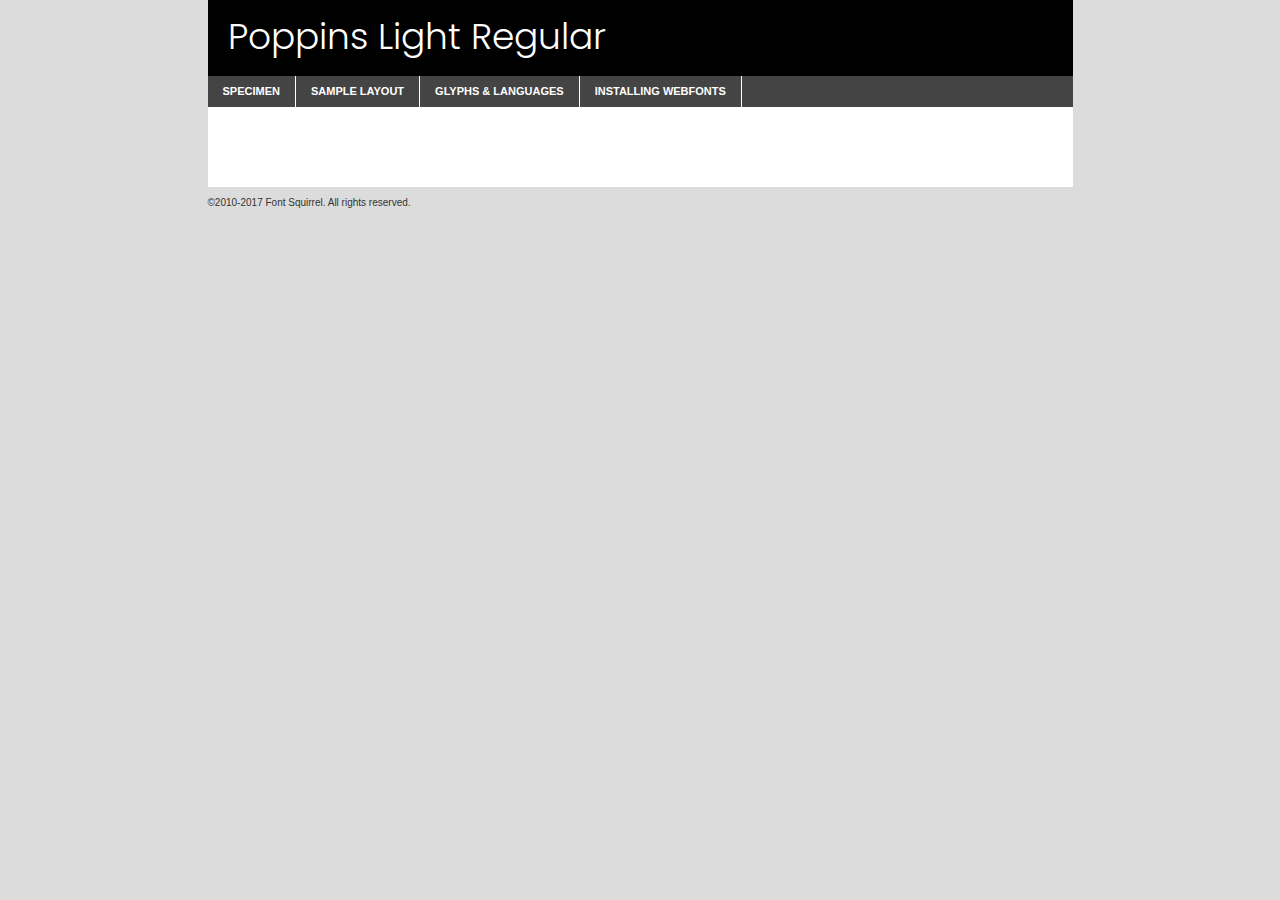
<file: Landing Page/components/fonts/poppins-light-demo.html>
<!DOCTYPE html PUBLIC "-//W3C//DTD XHTML 1.0 Transitional//EN"
	"http://www.w3.org/TR/xhtml1/DTD/xhtml1-transitional.dtd">

<html xmlns="http://www.w3.org/1999/xhtml" xml:lang="en" lang="en">
<head>
	<meta http-equiv="Content-Type" content="text/html; charset=utf-8" />
	<script src="http://ajax.googleapis.com/ajax/libs/jquery/1.7.2/jquery.min.js" type="text/javascript" charset="utf-8"></script>
	<script type="text/javascript">
	(function($){$.fn.easyTabs=function(option){var param=jQuery.extend({fadeSpeed:"fast",defaultContent:1,activeClass:'active'},option);$(this).each(function(){var thisId="#"+this.id;if(param.defaultContent==''){param.defaultContent=1;}
	if(typeof param.defaultContent=="number")
	{var defaultTab=$(thisId+" .tabs li:eq("+(param.defaultContent-1)+") a").attr('href').substr(1);}else{var defaultTab=param.defaultContent;}
	$(thisId+" .tabs li a").each(function(){var tabToHide=$(this).attr('href').substr(1);$("#"+tabToHide).addClass('easytabs-tab-content');});hideAll();changeContent(defaultTab);function hideAll(){$(thisId+" .easytabs-tab-content").hide();}
	function changeContent(tabId){hideAll();$(thisId+" .tabs li").removeClass(param.activeClass);$(thisId+" .tabs li a[href=#"+tabId+"]").closest('li').addClass(param.activeClass);if(param.fadeSpeed!="none")
	{$(thisId+" #"+tabId).fadeIn(param.fadeSpeed);}else{$(thisId+" #"+tabId).show();}}
	$(thisId+" .tabs li").click(function(){var tabId=$(this).find('a').attr('href').substr(1);changeContent(tabId);return false;});});}})(jQuery);
	</script>
	<link rel="stylesheet" href="specimen_files/specimen_stylesheet.css" type="text/css" charset="utf-8" />
	<link rel="stylesheet" href="stylesheet.css" type="text/css" charset="utf-8" />

	<style type="text/css">
					body{
				font-family: 'poppinslight';
							}
		</style>

	<title>Poppins Light Regular Specimen</title>
	
	
	<script type="text/javascript" charset="utf-8">
		$(document).ready(function() {
			$('#container').easyTabs({defaultContent:1});
		});
	</script>
</head>

<body>
<div id="container">
	<div id="header">
		Poppins Light Regular	</div>
	<ul class="tabs">
		<li><a href="#specimen">Specimen</a></li>
		<li><a href="#layout">Sample Layout</a></li>
				<li><a href="#glyphs">Glyphs &amp; Languages</a></li>
		<li><a href="#installing">Installing Webfonts</a></li>
		
	</ul>
	
	<div id="main_content">

		
			<div id="specimen">
		
				<div class="section">
					<div class="grid12 firstcol">
						<div class="huge">AaBb</div>
					</div>
				</div>
		
				<div class="section">
					<div class="glyph_range">A&#x200B;B&#x200b;C&#x200b;D&#x200b;E&#x200b;F&#x200b;G&#x200b;H&#x200b;I&#x200b;J&#x200b;K&#x200b;L&#x200b;M&#x200b;N&#x200b;O&#x200b;P&#x200b;Q&#x200b;R&#x200b;S&#x200b;T&#x200b;U&#x200b;V&#x200b;W&#x200b;X&#x200b;Y&#x200b;Z&#x200b;a&#x200b;b&#x200b;c&#x200b;d&#x200b;e&#x200b;f&#x200b;g&#x200b;h&#x200b;i&#x200b;j&#x200b;k&#x200b;l&#x200b;m&#x200b;n&#x200b;o&#x200b;p&#x200b;q&#x200b;r&#x200b;s&#x200b;t&#x200b;u&#x200b;v&#x200b;w&#x200b;x&#x200b;y&#x200b;z&#x200b;1&#x200b;2&#x200b;3&#x200b;4&#x200b;5&#x200b;6&#x200b;7&#x200b;8&#x200b;9&#x200b;0&#x200b;&amp;&#x200b;.&#x200b;,&#x200b;?&#x200b;!&#x200b;&#64;&#x200b;(&#x200b;)&#x200b;#&#x200b;$&#x200b;%&#x200b;*&#x200b;+&#x200b;-&#x200b;=&#x200b;:&#x200b;;</div>
				</div>
				<div class="section">
					<div class="grid12 firstcol">
						<table class="sample_table">
							<tr><td>10</td><td class="size10">abcdefghijklmnopqrstuvwxyzABCDEFGHIJKLMNOPQRSTUVWXYZ0123456789abcdefghijklmnopqrstuvwxyzABCDEFGHIJKLMNOPQRSTUVWXYZ0123456789abcdefghijklmnopqrstuvwxyzABCDEFGHIJKLMNOPQRSTUVWXYZ</td></tr>
							<tr><td>11</td><td class="size11">abcdefghijklmnopqrstuvwxyzABCDEFGHIJKLMNOPQRSTUVWXYZ0123456789abcdefghijklmnopqrstuvwxyzABCDEFGHIJKLMNOPQRSTUVWXYZ0123456789abcdefghijklmnopqrstuvwxyzABCDEFGHIJKLMNOPQRSTUVWXYZ</td></tr>
							<tr><td>12</td><td class="size12">abcdefghijklmnopqrstuvwxyzABCDEFGHIJKLMNOPQRSTUVWXYZ0123456789abcdefghijklmnopqrstuvwxyzABCDEFGHIJKLMNOPQRSTUVWXYZ0123456789abcdefghijklmnopqrstuvwxyzABCDEFGHIJKLMNOPQRSTUVWXYZ</td></tr>
							<tr><td>13</td><td class="size13">abcdefghijklmnopqrstuvwxyzABCDEFGHIJKLMNOPQRSTUVWXYZ0123456789abcdefghijklmnopqrstuvwxyzABCDEFGHIJKLMNOPQRSTUVWXYZ0123456789abcdefghijklmnopqrstuvwxyzABCDEFGHIJKLMNOPQRSTUVWXYZ</td></tr>
							<tr><td>14</td><td class="size14">abcdefghijklmnopqrstuvwxyzABCDEFGHIJKLMNOPQRSTUVWXYZ0123456789abcdefghijklmnopqrstuvwxyzABCDEFGHIJKLMNOPQRSTUVWXYZ0123456789abcdefghijklmnopqrstuvwxyzABCDEFGHIJKLMNOPQRSTUVWXYZ</td></tr>
							<tr><td>16</td><td class="size16">abcdefghijklmnopqrstuvwxyzABCDEFGHIJKLMNOPQRSTUVWXYZ0123456789abcdefghijklmnopqrstuvwxyzABCDEFGHIJKLMNOPQRSTUVWXYZ</td></tr>
							<tr><td>18</td><td class="size18">abcdefghijklmnopqrstuvwxyzABCDEFGHIJKLMNOPQRSTUVWXYZ0123456789abcdefghijklmnopqrstuvwxyzABCDEFGHIJKLMNOPQRSTUVWXYZ</td></tr>
							<tr><td>20</td><td class="size20">abcdefghijklmnopqrstuvwxyzABCDEFGHIJKLMNOPQRSTUVWXYZ0123456789abcdefghijklmnopqrstuvwxyzABCDEFGHIJKLMNOPQRSTUVWXYZ</td></tr>
							<tr><td>24</td><td class="size24">abcdefghijklmnopqrstuvwxyzABCDEFGHIJKLMNOPQRSTUVWXYZ0123456789abcdefghijklmnopqrstuvwxyzABCDEFGHIJKLMNOPQRSTUVWXYZ</td></tr>
							<tr><td>30</td><td class="size30">abcdefghijklmnopqrstuvwxyzABCDEFGHIJKLMNOPQRSTUVWXYZ0123456789abcdefghijklmnopqrstuvwxyzABCDEFGHIJKLMNOPQRSTUVWXYZ</td></tr>
							<tr><td>36</td><td class="size36">abcdefghijklmnopqrstuvwxyzABCDEFGHIJKLMNOPQRSTUVWXYZ0123456789abcdefghijklmnopqrstuvwxyzABCDEFGHIJKLMNOPQRSTUVWXYZ</td></tr>
							<tr><td>48</td><td class="size48">abcdefghijklmnopqrstuvwxyzABCDEFGHIJKLMNOPQRSTUVWXYZ0123456789abcdefghijklmnopqrstuvwxyzABCDEFGHIJKLMNOPQRSTUVWXYZ</td></tr>
							<tr><td>60</td><td class="size60">abcdefghijklmnopqrstuvwxyzABCDEFGHIJKLMNOPQRSTUVWXYZ0123456789abcdefghijklmnopqrstuvwxyzABCDEFGHIJKLMNOPQRSTUVWXYZ</td></tr>
							<tr><td>72</td><td class="size72">abcdefghijklmnopqrstuvwxyzABCDEFGHIJKLMNOPQRSTUVWXYZ0123456789abcdefghijklmnopqrstuvwxyzABCDEFGHIJKLMNOPQRSTUVWXYZ</td></tr>
							<tr><td>90</td><td class="size90">abcdefghijklmnopqrstuvwxyzABCDEFGHIJKLMNOPQRSTUVWXYZ0123456789abcdefghijklmnopqrstuvwxyzABCDEFGHIJKLMNOPQRSTUVWXYZ</td></tr>
						</table>
				
					</div>
			
				</div>
		
		
		
								<div class="section" id="bodycomparison">


										<div id="xheight">
				<div class="fontbody">&#x25FC;&#x25FC;&#x25FC;&#x25FC;&#x25FC;&#x25FC;&#x25FC;&#x25FC;&#x25FC;&#x25FC;&#x25FC;&#x25FC;&#x25FC;&#x25FC;&#x25FC;&#x25FC;&#x25FC;&#x25FC;&#x25FC;&#x25FC;&#x25FC;&#x25FC;&#x25FC;&#x25FC;&#x25FC;&#x25FC;&#x25FC;&#x25FC;&#x25FC;&#x25FC;&#x25FC;&#x25FC;&#x25FC;&#x25FC;&#x25FC;&#x25FC;&#x25FC;&#x25FC;&#x25FC;&#x25FC;&#x25FC;&#x25FC;&#x25FC;&#x25FC;&#x25FC;&#x25FC;&#x25FC;&#x25FC;&#x25FC;&#x25FC;&#x25FC;&#x25FC;&#x25FC;&#x25FC;&#x25FC;&#x25FC;&#x25FC;&#x25FC;&#x25FC;&#x25FC;&#x25FC;&#x25FC;&#x25FC;&#x25FC;&#x25FC;&#x25FC;&#x25FC;&#x25FC;&#x25FC;&#x25FC;&#x25FC;&#x25FC;&#x25FC;&#x25FC;&#x25FC;&#x25FC;&#x25FC;&#x25FC;&#x25FC;&#x25FC;&#x25FC;&#x25FC;&#x25FC;&#x25FC;&#x25FC;&#x25FC;&#x25FC;&#x25FC;&#x25FC;&#x25FC;&#x25FC;&#x25FC;&#x25FC;&#x25FC;&#x25FC;&#x25FC;&#x25FC;&#x25FC;&#x25FC;body</div><div class="arialbody">body</div><div class="verdanabody">body</div><div class="georgiabody">body</div></div>
										<div class="fontbody" style="z-index:1">
											body<span>Poppins Light Regular</span>
										</div>
										<div class="arialbody" style="z-index:1">
											body<span>Arial</span>
										</div>
										<div class="verdanabody" style="z-index:1">
											body<span>Verdana</span>
										</div>
										<div class="georgiabody" style="z-index:1">
											body<span>Georgia</span>
										</div>



								</div>
		
		
				<div class="section psample psample_row1" id="">
					
					<div class="grid2 firstcol">
						<p class="size10"><span>10.</span>Aenean lacinia bibendum nulla sed consectetur. Fusce dapibus, tellus ac cursus commodo, tortor mauris condimentum nibh, ut fermentum massa justo sit amet risus. Nullam id dolor id nibh ultricies vehicula ut id elit. Cum sociis natoque penatibus et magnis dis parturient montes, nascetur ridiculus mus. Nulla vitae elit libero, a pharetra augue.</p>
			
					</div>
					<div class="grid3">
						<p class="size11"><span>11.</span>Aenean lacinia bibendum nulla sed consectetur. Fusce dapibus, tellus ac cursus commodo, tortor mauris condimentum nibh, ut fermentum massa justo sit amet risus. Nullam id dolor id nibh ultricies vehicula ut id elit. Cum sociis natoque penatibus et magnis dis parturient montes, nascetur ridiculus mus. Nulla vitae elit libero, a pharetra augue.</p>
			
					</div>
					<div class="grid3">
						<p class="size12"><span>12.</span>Aenean lacinia bibendum nulla sed consectetur. Fusce dapibus, tellus ac cursus commodo, tortor mauris condimentum nibh, ut fermentum massa justo sit amet risus. Nullam id dolor id nibh ultricies vehicula ut id elit. Cum sociis natoque penatibus et magnis dis parturient montes, nascetur ridiculus mus. Nulla vitae elit libero, a pharetra augue.</p>
			
					</div>
					<div class="grid4">
						<p class="size13"><span>13.</span>Aenean lacinia bibendum nulla sed consectetur. Fusce dapibus, tellus ac cursus commodo, tortor mauris condimentum nibh, ut fermentum massa justo sit amet risus. Nullam id dolor id nibh ultricies vehicula ut id elit. Cum sociis natoque penatibus et magnis dis parturient montes, nascetur ridiculus mus. Nulla vitae elit libero, a pharetra augue.</p>
			
					</div>
					<div class="white_blend"></div>
					
				</div>
				<div class="section psample psample_row2" id="">
					<div class="grid3 firstcol">
						<p class="size14"><span>14.</span>Aenean lacinia bibendum nulla sed consectetur. Fusce dapibus, tellus ac cursus commodo, tortor mauris condimentum nibh, ut fermentum massa justo sit amet risus. Nullam id dolor id nibh ultricies vehicula ut id elit. Cum sociis natoque penatibus et magnis dis parturient montes, nascetur ridiculus mus. Nulla vitae elit libero, a pharetra augue.</p>
			
					</div>
					<div class="grid4">
						<p class="size16"><span>16.</span>Aenean lacinia bibendum nulla sed consectetur. Fusce dapibus, tellus ac cursus commodo, tortor mauris condimentum nibh, ut fermentum massa justo sit amet risus. Nullam id dolor id nibh ultricies vehicula ut id elit. Cum sociis natoque penatibus et magnis dis parturient montes, nascetur ridiculus mus. Nulla vitae elit libero, a pharetra augue.</p>
			
					</div>
					<div class="grid5">
						<p class="size18"><span>18.</span>Aenean lacinia bibendum nulla sed consectetur. Fusce dapibus, tellus ac cursus commodo, tortor mauris condimentum nibh, ut fermentum massa justo sit amet risus. Nullam id dolor id nibh ultricies vehicula ut id elit. Cum sociis natoque penatibus et magnis dis parturient montes, nascetur ridiculus mus. Nulla vitae elit libero, a pharetra augue.</p>
			
					</div>

					<div class="white_blend"></div>

				</div>
				
				<div class="section psample psample_row3" id="">
					<div class="grid5 firstcol">
						<p class="size20"><span>20.</span>Aenean lacinia bibendum nulla sed consectetur. Fusce dapibus, tellus ac cursus commodo, tortor mauris condimentum nibh, ut fermentum massa justo sit amet risus. Nullam id dolor id nibh ultricies vehicula ut id elit. Cum sociis natoque penatibus et magnis dis parturient montes, nascetur ridiculus mus. Nulla vitae elit libero, a pharetra augue.</p>
					</div>
					<div class="grid7">
						<p class="size24"><span>24.</span>Aenean lacinia bibendum nulla sed consectetur. Fusce dapibus, tellus ac cursus commodo, tortor mauris condimentum nibh, ut fermentum massa justo sit amet risus. Nullam id dolor id nibh ultricies vehicula ut id elit. Cum sociis natoque penatibus et magnis dis parturient montes, nascetur ridiculus mus. Nulla vitae elit libero, a pharetra augue.</p>
					</div>
					
					<div class="white_blend"></div>
					
				</div>
				
				<div class="section psample psample_row4" id="">
					<div class="grid12 firstcol">
						<p class="size30"><span>30.</span>Aenean lacinia bibendum nulla sed consectetur. Fusce dapibus, tellus ac cursus commodo, tortor mauris condimentum nibh, ut fermentum massa justo sit amet risus. Nullam id dolor id nibh ultricies vehicula ut id elit. Cum sociis natoque penatibus et magnis dis parturient montes, nascetur ridiculus mus. Nulla vitae elit libero, a pharetra augue.</p>
					</div>
					<div class="white_blend"></div>
					
				</div>
				
				
				
				<div class="section psample psample_row1 fullreverse">
					<div class="grid2 firstcol">
						<p class="size10"><span>10.</span>Aenean lacinia bibendum nulla sed consectetur. Fusce dapibus, tellus ac cursus commodo, tortor mauris condimentum nibh, ut fermentum massa justo sit amet risus. Nullam id dolor id nibh ultricies vehicula ut id elit. Cum sociis natoque penatibus et magnis dis parturient montes, nascetur ridiculus mus. Nulla vitae elit libero, a pharetra augue.</p>
			
					</div>
					<div class="grid3">
						<p class="size11"><span>11.</span>Aenean lacinia bibendum nulla sed consectetur. Fusce dapibus, tellus ac cursus commodo, tortor mauris condimentum nibh, ut fermentum massa justo sit amet risus. Nullam id dolor id nibh ultricies vehicula ut id elit. Cum sociis natoque penatibus et magnis dis parturient montes, nascetur ridiculus mus. Nulla vitae elit libero, a pharetra augue.</p>
			
					</div>
					<div class="grid3">
						<p class="size12"><span>12.</span>Aenean lacinia bibendum nulla sed consectetur. Fusce dapibus, tellus ac cursus commodo, tortor mauris condimentum nibh, ut fermentum massa justo sit amet risus. Nullam id dolor id nibh ultricies vehicula ut id elit. Cum sociis natoque penatibus et magnis dis parturient montes, nascetur ridiculus mus. Nulla vitae elit libero, a pharetra augue.</p>
			
					</div>
					<div class="grid4">
						<p class="size13"><span>13.</span>Aenean lacinia bibendum nulla sed consectetur. Fusce dapibus, tellus ac cursus commodo, tortor mauris condimentum nibh, ut fermentum massa justo sit amet risus. Nullam id dolor id nibh ultricies vehicula ut id elit. Cum sociis natoque penatibus et magnis dis parturient montes, nascetur ridiculus mus. Nulla vitae elit libero, a pharetra augue.</p>
			
					</div>
					<div class="black_blend"></div>
					
				</div>
				
				<div class="section psample psample_row2 fullreverse">
					<div class="grid3 firstcol">
						<p class="size14"><span>14.</span>Aenean lacinia bibendum nulla sed consectetur. Fusce dapibus, tellus ac cursus commodo, tortor mauris condimentum nibh, ut fermentum massa justo sit amet risus. Nullam id dolor id nibh ultricies vehicula ut id elit. Cum sociis natoque penatibus et magnis dis parturient montes, nascetur ridiculus mus. Nulla vitae elit libero, a pharetra augue.</p>
			
					</div>
					<div class="grid4">
						<p class="size16"><span>16.</span>Aenean lacinia bibendum nulla sed consectetur. Fusce dapibus, tellus ac cursus commodo, tortor mauris condimentum nibh, ut fermentum massa justo sit amet risus. Nullam id dolor id nibh ultricies vehicula ut id elit. Cum sociis natoque penatibus et magnis dis parturient montes, nascetur ridiculus mus. Nulla vitae elit libero, a pharetra augue.</p>
			
					</div>
					<div class="grid5">
						<p class="size18"><span>18.</span>Aenean lacinia bibendum nulla sed consectetur. Fusce dapibus, tellus ac cursus commodo, tortor mauris condimentum nibh, ut fermentum massa justo sit amet risus. Nullam id dolor id nibh ultricies vehicula ut id elit. Cum sociis natoque penatibus et magnis dis parturient montes, nascetur ridiculus mus. Nulla vitae elit libero, a pharetra augue.</p>
			
					</div>
					<div class="black_blend"></div>

				</div>
				
				<div class="section psample fullreverse psample_row3" id="">
					<div class="grid5 firstcol">
						<p class="size20"><span>20.</span>Aenean lacinia bibendum nulla sed consectetur. Fusce dapibus, tellus ac cursus commodo, tortor mauris condimentum nibh, ut fermentum massa justo sit amet risus. Nullam id dolor id nibh ultricies vehicula ut id elit. Cum sociis natoque penatibus et magnis dis parturient montes, nascetur ridiculus mus. Nulla vitae elit libero, a pharetra augue.</p>
					</div>
					<div class="grid7">
						<p class="size24"><span>24.</span>Aenean lacinia bibendum nulla sed consectetur. Fusce dapibus, tellus ac cursus commodo, tortor mauris condimentum nibh, ut fermentum massa justo sit amet risus. Nullam id dolor id nibh ultricies vehicula ut id elit. Cum sociis natoque penatibus et magnis dis parturient montes, nascetur ridiculus mus. Nulla vitae elit libero, a pharetra augue.</p>
					</div>
					
					<div class="black_blend"></div>
					
				</div>
				
				<div class="section psample fullreverse psample_row4" id="" style="border-bottom: 20px #000 solid;">
					<div class="grid12 firstcol">
						<p class="size30"><span>30.</span>Aenean lacinia bibendum nulla sed consectetur. Fusce dapibus, tellus ac cursus commodo, tortor mauris condimentum nibh, ut fermentum massa justo sit amet risus. Nullam id dolor id nibh ultricies vehicula ut id elit. Cum sociis natoque penatibus et magnis dis parturient montes, nascetur ridiculus mus. Nulla vitae elit libero, a pharetra augue.</p>
					</div>
					<div class="black_blend"></div>
					
				</div>
				
				
				
				
			</div>
			
			<div id="layout">
				
				<div class="section">
					
					<div class="grid12 firstcol">
						<h1>Lorem Ipsum Dolor</h1>
						<h2>Etiam porta sem malesuada magna mollis euismod</h2>
						
						<p class="byline">By <a href="#link">Aenean Lacinia</a></p>
					</div>
				</div>
				<div class="section">
					<div class="grid8 firstcol">
						<p class="large">Donec sed odio dui. Morbi leo risus, porta ac consectetur ac, vestibulum at eros. Fusce dapibus, tellus ac cursus commodo, tortor mauris condimentum nibh, ut fermentum massa justo sit amet risus. </p>

						
						<h3>Pellentesque ornare sem</h3>

						<p>Maecenas sed diam eget risus varius blandit sit amet non magna. Maecenas faucibus mollis interdum. Donec ullamcorper nulla non metus auctor fringilla. Nullam id dolor id nibh ultricies vehicula ut id elit. Nullam id dolor id nibh ultricies vehicula ut id elit. </p>

						<p>Aenean eu leo quam. Pellentesque ornare sem lacinia quam venenatis vestibulum. Lorem ipsum dolor sit amet, consectetur adipiscing elit. Cum sociis natoque penatibus et magnis dis parturient montes, nascetur ridiculus mus. </p>

						<p>Nulla vitae elit libero, a pharetra augue. Praesent commodo cursus magna, vel scelerisque nisl consectetur et. Aenean lacinia bibendum nulla sed consectetur. </p>

						<p>Nullam quis risus eget urna mollis ornare vel eu leo. Nullam quis risus eget urna mollis ornare vel eu leo. Maecenas sed diam eget risus varius blandit sit amet non magna. Donec ullamcorper nulla non metus auctor fringilla. </p>

						<h3>Cras mattis consectetur</h3>

						<p>Aenean eu leo quam. Pellentesque ornare sem lacinia quam venenatis vestibulum. Aenean lacinia bibendum nulla sed consectetur. Integer posuere erat a ante venenatis dapibus posuere velit aliquet. Cras mattis consectetur purus sit amet fermentum. </p>

						<p>Nullam id dolor id nibh ultricies vehicula ut id elit. Nullam quis risus eget urna mollis ornare vel eu leo. Cras mattis consectetur purus sit amet fermentum.</p>
					</div>
					
					<div class="grid4 sidebar">
						
						<div class="box reverse">
							<p class="last">Nullam quis risus eget urna mollis ornare vel eu leo. Donec ullamcorper nulla non metus auctor fringilla. Cras mattis consectetur purus sit amet fermentum. Sed posuere consectetur est at lobortis. Lorem ipsum dolor sit amet, consectetur adipiscing elit. </p>
						</div>
						
						<p class="caption">Maecenas sed diam eget risus varius.</p>

						<p>Vestibulum id ligula porta felis euismod semper. Integer posuere erat a ante venenatis dapibus posuere velit aliquet. Vestibulum id ligula porta felis euismod semper. Sed posuere consectetur est at lobortis. Maecenas sed diam eget risus varius blandit sit amet non magna. Fusce dapibus, tellus ac cursus commodo, tortor mauris condimentum nibh, ut fermentum massa justo sit amet risus. </p>

					

						<p>Duis mollis, est non commodo luctus, nisi erat porttitor ligula, eget lacinia odio sem nec elit. Aenean lacinia bibendum nulla sed consectetur. Vivamus sagittis lacus vel augue laoreet rutrum faucibus dolor auctor. Aenean lacinia bibendum nulla sed consectetur. Nullam quis risus eget urna mollis ornare vel eu leo. </p>

						<p>Praesent commodo cursus magna, vel scelerisque nisl consectetur et. Donec ullamcorper nulla non metus auctor fringilla. Maecenas faucibus mollis interdum. Fusce dapibus, tellus ac cursus commodo, tortor mauris condimentum nibh, ut fermentum massa justo sit amet risus. </p>

					</div>
				</div>
				
			</div>


			



		<div id="glyphs">
			<div class="section">
				<div class="grid12 firstcol">
			
				<h1>Language Support</h1>
				<p>The subset of Poppins Light Regular in this kit supports the following languages:<br />
			
					English, Arrernte, Bislama, Cebuano, Fijian, Gilbertese, Hmong, Ibanag, Iloko_ilokano, Interglossa_glosa, Interlingua, Lojban, Manx, Norfolk_pitcairnese, Oromo, Rotokas, Samoan, Sardinian, Seychelles_creole, Shona, Somali, Southern_ndebele, Swahili, Swati_swazi, Tok_pisin, Warlpiri, Xhosa, Zulu, Latinbasic, Demo				</p>
				<h1>Glyph Chart</h1>
				<p>The subset of Poppins Light Regular in this kit includes all the glyphs listed below. Unicode entities are included above each glyph to help you insert individual characters into your layout.</p>
				<div id="glyph_chart">
			
																														 <div><p>&amp;#13;</p>&#13;</div>
																				 <div><p>&amp;#32;</p>&#32;</div>
																				 <div><p>&amp;#33;</p>&#33;</div>
																				 <div><p>&amp;#34;</p>&#34;</div>
																				 <div><p>&amp;#35;</p>&#35;</div>
																				 <div><p>&amp;#36;</p>&#36;</div>
																				 <div><p>&amp;#37;</p>&#37;</div>
																				 <div><p>&amp;#38;</p>&#38;</div>
																				 <div><p>&amp;#39;</p>&#39;</div>
																				 <div><p>&amp;#40;</p>&#40;</div>
																				 <div><p>&amp;#41;</p>&#41;</div>
																				 <div><p>&amp;#42;</p>&#42;</div>
																				 <div><p>&amp;#43;</p>&#43;</div>
																				 <div><p>&amp;#44;</p>&#44;</div>
																				 <div><p>&amp;#46;</p>&#46;</div>
																				 <div><p>&amp;#47;</p>&#47;</div>
																				 <div><p>&amp;#48;</p>&#48;</div>
																				 <div><p>&amp;#49;</p>&#49;</div>
																				 <div><p>&amp;#50;</p>&#50;</div>
																				 <div><p>&amp;#51;</p>&#51;</div>
																				 <div><p>&amp;#52;</p>&#52;</div>
																				 <div><p>&amp;#53;</p>&#53;</div>
																				 <div><p>&amp;#54;</p>&#54;</div>
																				 <div><p>&amp;#55;</p>&#55;</div>
																				 <div><p>&amp;#56;</p>&#56;</div>
																				 <div><p>&amp;#57;</p>&#57;</div>
																				 <div><p>&amp;#60;</p>&#60;</div>
																				 <div><p>&amp;#61;</p>&#61;</div>
																				 <div><p>&amp;#62;</p>&#62;</div>
																				 <div><p>&amp;#63;</p>&#63;</div>
																				 <div><p>&amp;#64;</p>&#64;</div>
																				 <div><p>&amp;#65;</p>&#65;</div>
																				 <div><p>&amp;#66;</p>&#66;</div>
																				 <div><p>&amp;#67;</p>&#67;</div>
																				 <div><p>&amp;#68;</p>&#68;</div>
																				 <div><p>&amp;#69;</p>&#69;</div>
																				 <div><p>&amp;#70;</p>&#70;</div>
																				 <div><p>&amp;#71;</p>&#71;</div>
																				 <div><p>&amp;#72;</p>&#72;</div>
																				 <div><p>&amp;#73;</p>&#73;</div>
																				 <div><p>&amp;#74;</p>&#74;</div>
																				 <div><p>&amp;#75;</p>&#75;</div>
																				 <div><p>&amp;#76;</p>&#76;</div>
																				 <div><p>&amp;#77;</p>&#77;</div>
																				 <div><p>&amp;#78;</p>&#78;</div>
																				 <div><p>&amp;#79;</p>&#79;</div>
																				 <div><p>&amp;#80;</p>&#80;</div>
																				 <div><p>&amp;#81;</p>&#81;</div>
																				 <div><p>&amp;#82;</p>&#82;</div>
																				 <div><p>&amp;#83;</p>&#83;</div>
																				 <div><p>&amp;#84;</p>&#84;</div>
																				 <div><p>&amp;#85;</p>&#85;</div>
																				 <div><p>&amp;#86;</p>&#86;</div>
																				 <div><p>&amp;#87;</p>&#87;</div>
																				 <div><p>&amp;#88;</p>&#88;</div>
																				 <div><p>&amp;#89;</p>&#89;</div>
																				 <div><p>&amp;#90;</p>&#90;</div>
																				 <div><p>&amp;#91;</p>&#91;</div>
																				 <div><p>&amp;#92;</p>&#92;</div>
																				 <div><p>&amp;#93;</p>&#93;</div>
																				 <div><p>&amp;#94;</p>&#94;</div>
																				 <div><p>&amp;#95;</p>&#95;</div>
																				 <div><p>&amp;#96;</p>&#96;</div>
																				 <div><p>&amp;#97;</p>&#97;</div>
																				 <div><p>&amp;#98;</p>&#98;</div>
																				 <div><p>&amp;#99;</p>&#99;</div>
																				 <div><p>&amp;#100;</p>&#100;</div>
																				 <div><p>&amp;#101;</p>&#101;</div>
																				 <div><p>&amp;#102;</p>&#102;</div>
																				 <div><p>&amp;#103;</p>&#103;</div>
																				 <div><p>&amp;#104;</p>&#104;</div>
																				 <div><p>&amp;#105;</p>&#105;</div>
																				 <div><p>&amp;#106;</p>&#106;</div>
																				 <div><p>&amp;#107;</p>&#107;</div>
																				 <div><p>&amp;#108;</p>&#108;</div>
																				 <div><p>&amp;#109;</p>&#109;</div>
																				 <div><p>&amp;#110;</p>&#110;</div>
																				 <div><p>&amp;#111;</p>&#111;</div>
																				 <div><p>&amp;#112;</p>&#112;</div>
																				 <div><p>&amp;#113;</p>&#113;</div>
																				 <div><p>&amp;#114;</p>&#114;</div>
																				 <div><p>&amp;#115;</p>&#115;</div>
																				 <div><p>&amp;#116;</p>&#116;</div>
																				 <div><p>&amp;#117;</p>&#117;</div>
																				 <div><p>&amp;#118;</p>&#118;</div>
																				 <div><p>&amp;#119;</p>&#119;</div>
																				 <div><p>&amp;#120;</p>&#120;</div>
																				 <div><p>&amp;#121;</p>&#121;</div>
																				 <div><p>&amp;#122;</p>&#122;</div>
																				 <div><p>&amp;#123;</p>&#123;</div>
																				 <div><p>&amp;#124;</p>&#124;</div>
																				 <div><p>&amp;#125;</p>&#125;</div>
																				 <div><p>&amp;#126;</p>&#126;</div>
																				 <div><p>&amp;#160;</p>&#160;</div>
																				 <div><p>&amp;#161;</p>&#161;</div>
																				 <div><p>&amp;#162;</p>&#162;</div>
																				 <div><p>&amp;#163;</p>&#163;</div>
																				 <div><p>&amp;#164;</p>&#164;</div>
																				 <div><p>&amp;#165;</p>&#165;</div>
																				 <div><p>&amp;#166;</p>&#166;</div>
																				 <div><p>&amp;#167;</p>&#167;</div>
																				 <div><p>&amp;#168;</p>&#168;</div>
																				 <div><p>&amp;#169;</p>&#169;</div>
																				 <div><p>&amp;#170;</p>&#170;</div>
																				 <div><p>&amp;#171;</p>&#171;</div>
																				 <div><p>&amp;#172;</p>&#172;</div>
																				 <div><p>&amp;#174;</p>&#174;</div>
																				 <div><p>&amp;#175;</p>&#175;</div>
																				 <div><p>&amp;#176;</p>&#176;</div>
																				 <div><p>&amp;#177;</p>&#177;</div>
																				 <div><p>&amp;#178;</p>&#178;</div>
																				 <div><p>&amp;#179;</p>&#179;</div>
																				 <div><p>&amp;#180;</p>&#180;</div>
																				 <div><p>&amp;#181;</p>&#181;</div>
																				 <div><p>&amp;#182;</p>&#182;</div>
																				 <div><p>&amp;#184;</p>&#184;</div>
																				 <div><p>&amp;#185;</p>&#185;</div>
																				 <div><p>&amp;#186;</p>&#186;</div>
																				 <div><p>&amp;#187;</p>&#187;</div>
																				 <div><p>&amp;#188;</p>&#188;</div>
																				 <div><p>&amp;#189;</p>&#189;</div>
																				 <div><p>&amp;#190;</p>&#190;</div>
																				 <div><p>&amp;#191;</p>&#191;</div>
																				 <div><p>&amp;#198;</p>&#198;</div>
																				 <div><p>&amp;#199;</p>&#199;</div>
																				 <div><p>&amp;#208;</p>&#208;</div>
																				 <div><p>&amp;#215;</p>&#215;</div>
																				 <div><p>&amp;#216;</p>&#216;</div>
																				 <div><p>&amp;#222;</p>&#222;</div>
																				 <div><p>&amp;#223;</p>&#223;</div>
																				 <div><p>&amp;#230;</p>&#230;</div>
																				 <div><p>&amp;#231;</p>&#231;</div>
																				 <div><p>&amp;#240;</p>&#240;</div>
																				 <div><p>&amp;#247;</p>&#247;</div>
																				 <div><p>&amp;#248;</p>&#248;</div>
																				 <div><p>&amp;#254;</p>&#254;</div>
																				 <div><p>&amp;#305;</p>&#305;</div>
																				 <div><p>&amp;#338;</p>&#338;</div>
																				 <div><p>&amp;#339;</p>&#339;</div>
																				 <div><p>&amp;#710;</p>&#710;</div>
																				 <div><p>&amp;#730;</p>&#730;</div>
																				 <div><p>&amp;#732;</p>&#732;</div>
																				 <div><p>&amp;#8192;</p>&#8192;</div>
																				 <div><p>&amp;#8193;</p>&#8193;</div>
																				 <div><p>&amp;#8194;</p>&#8194;</div>
																				 <div><p>&amp;#8195;</p>&#8195;</div>
																				 <div><p>&amp;#8196;</p>&#8196;</div>
																				 <div><p>&amp;#8197;</p>&#8197;</div>
																				 <div><p>&amp;#8198;</p>&#8198;</div>
																				 <div><p>&amp;#8199;</p>&#8199;</div>
																				 <div><p>&amp;#8200;</p>&#8200;</div>
																				 <div><p>&amp;#8201;</p>&#8201;</div>
																				 <div><p>&amp;#8202;</p>&#8202;</div>
																				 <div><p>&amp;#8211;</p>&#8211;</div>
																				 <div><p>&amp;#8212;</p>&#8212;</div>
																				 <div><p>&amp;#8216;</p>&#8216;</div>
																				 <div><p>&amp;#8217;</p>&#8217;</div>
																				 <div><p>&amp;#8218;</p>&#8218;</div>
																				 <div><p>&amp;#8220;</p>&#8220;</div>
																				 <div><p>&amp;#8221;</p>&#8221;</div>
																				 <div><p>&amp;#8222;</p>&#8222;</div>
																				 <div><p>&amp;#8226;</p>&#8226;</div>
																				 <div><p>&amp;#8239;</p>&#8239;</div>
																				 <div><p>&amp;#8249;</p>&#8249;</div>
																				 <div><p>&amp;#8250;</p>&#8250;</div>
																				 <div><p>&amp;#8287;</p>&#8287;</div>
																				 <div><p>&amp;#8364;</p>&#8364;</div>
																				 <div><p>&amp;#8482;</p>&#8482;</div>
																				 <div><p>&amp;#8722;</p>&#8722;</div>
																				 <div><p>&amp;#9724;</p>&#9724;</div>
																				 <div><p>&amp;#64257;</p>&#64257;</div>
																																																</div>	
				</div>
		
		
			</div>
		</div>
		
		
		<div id="specs">
			
		</div>
	
		<div id="installing">
			<div class="section">
				<div class="grid7 firstcol">
					<h1>Installing Webfonts</h1>
					
					<p>Webfonts are supported by all major browser platforms but not all in the same way. There are currently four different font formats that must be included in order to target all browsers. This includes TTF, WOFF, EOT and SVG.</p>
					
					<h2>1. Upload your webfonts</h2>
					<p>You must upload your webfont kit to your website. They should be in or near the same directory as your CSS files.</p>
					
					<h2>2. Include the webfont stylesheet</h2>
					<p>A special CSS @font-face declaration helps the various browsers select the appropriate font it needs without causing you a bunch of headaches. Learn more about this syntax by reading the <a href="https://www.fontspring.com/blog/further-hardening-of-the-bulletproof-syntax">Fontspring blog post</a> about it. The code for it is as follows:</p>


<code>
@font-face{ 
	font-family: 'MyWebFont';
	src: url('WebFont.eot');
	src: url('WebFont.eot?#iefix') format('embedded-opentype'),
	     url('WebFont.woff') format('woff'),
	     url('WebFont.ttf') format('truetype'),
	     url('WebFont.svg#webfont') format('svg');
}
</code>

	<p>We've already gone ahead and generated the code for you. All you have to do is link to the stylesheet in your HTML, like this:</p>
	<code>&lt;link rel=&quot;stylesheet&quot; href=&quot;stylesheet.css&quot; type=&quot;text/css&quot; charset=&quot;utf-8&quot; /&gt;</code>

					<h2>3. Modify your own stylesheet</h2>
					<p>To take advantage of your new fonts, you must tell your stylesheet to use them. Look at the original @font-face declaration above and find the property called "font-family." The name linked there will be what you use to reference the font. Prepend that webfont name to the font stack in the "font-family" property, inside the selector you want to change. For example:</p>
<code>p { font-family: 'WebFont', Arial, sans-serif; }</code>

<h2>4. Test</h2>
<p>Getting webfonts to work cross-browser <em>can</em> be tricky. Use the information in the sidebar to help you if you find that fonts aren't loading in a particular browser.</p>
				</div>
				
				<div class="grid5 sidebar">
					<div class="box">
						<h2>Troubleshooting<br />Font-Face Problems</h2>
						<p>Having trouble getting your webfonts to load in your new website? Here are some tips to sort out what might be the problem.</p>

						<h3>Fonts not showing in any browser</h3>

						<p>This sounds like you need to work on the plumbing. You either did not upload the fonts to the correct directory, or you did not link the fonts properly in the CSS. If you've confirmed that all this is correct and you still have a problem, take a look at your .htaccess file and see if requests are getting intercepted.</p>

						<h3>Fonts not loading in iPhone or iPad</h3>

						<p>The most common problem here is that you are serving the fonts from an IIS server. IIS refuses to serve files that have unknown MIME types. If that is the case, you must set the MIME type for SVG to "image/svg+xml" in the server settings. Follow these instructions from Microsoft if you need help.</p>

						<h3>Fonts not loading in Firefox</h3>

						<p>The primary reason for this failure? You are still using a version Firefox older than 3.5. So upgrade already! If that isn't it, then you are very likely serving fonts from a different domain. Firefox requires that all font assets be served from the same domain. Lastly it is possible that you need to add WOFF to your list of MIME types (if you are serving via IIS.)</p>

						<h3>Fonts not loading in IE</h3>

						<p>Are you looking at Internet Explorer on an actual Windows machine or are you cheating by using a service like Adobe BrowserLab? Many of these screenshot services do not render @font-face for IE. Best to test it on a real machine.</p>

						<h3>Fonts not loading in IE9</h3>

						<p>IE9, like Firefox, requires that fonts be served from the same domain as the website. Make sure that is the case.</p>
					</div>
				</div>
			</div>
			
		</div>
	
	</div>
	<div id="footer">
		<p>&copy;2010-2017 Font Squirrel. All rights reserved.</p>
	</div>
</div>
</body>
</html>
</file>
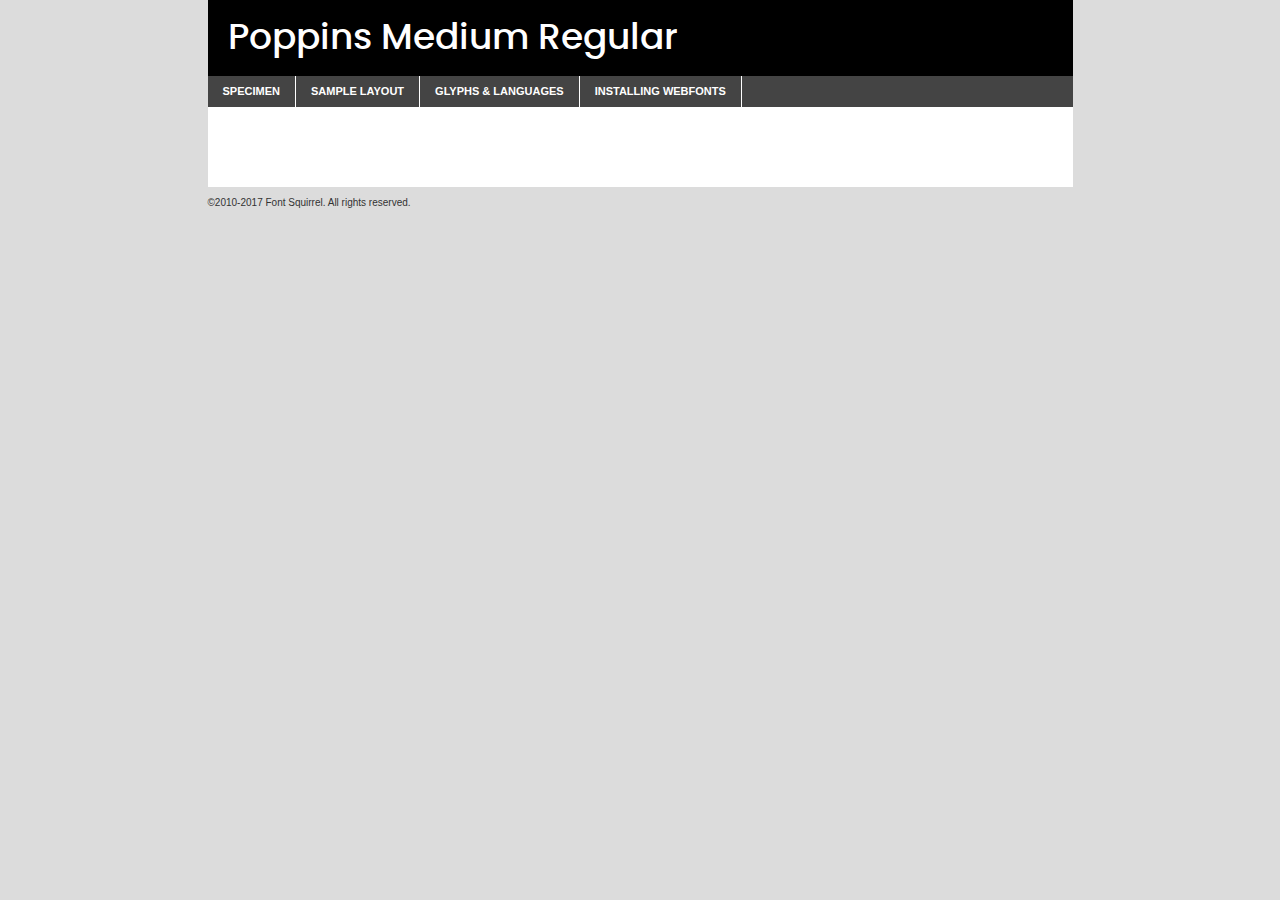
<file: Landing Page/components/fonts/poppins-medium-demo.html>
<!DOCTYPE html PUBLIC "-//W3C//DTD XHTML 1.0 Transitional//EN"
	"http://www.w3.org/TR/xhtml1/DTD/xhtml1-transitional.dtd">

<html xmlns="http://www.w3.org/1999/xhtml" xml:lang="en" lang="en">
<head>
	<meta http-equiv="Content-Type" content="text/html; charset=utf-8" />
	<script src="http://ajax.googleapis.com/ajax/libs/jquery/1.7.2/jquery.min.js" type="text/javascript" charset="utf-8"></script>
	<script type="text/javascript">
	(function($){$.fn.easyTabs=function(option){var param=jQuery.extend({fadeSpeed:"fast",defaultContent:1,activeClass:'active'},option);$(this).each(function(){var thisId="#"+this.id;if(param.defaultContent==''){param.defaultContent=1;}
	if(typeof param.defaultContent=="number")
	{var defaultTab=$(thisId+" .tabs li:eq("+(param.defaultContent-1)+") a").attr('href').substr(1);}else{var defaultTab=param.defaultContent;}
	$(thisId+" .tabs li a").each(function(){var tabToHide=$(this).attr('href').substr(1);$("#"+tabToHide).addClass('easytabs-tab-content');});hideAll();changeContent(defaultTab);function hideAll(){$(thisId+" .easytabs-tab-content").hide();}
	function changeContent(tabId){hideAll();$(thisId+" .tabs li").removeClass(param.activeClass);$(thisId+" .tabs li a[href=#"+tabId+"]").closest('li').addClass(param.activeClass);if(param.fadeSpeed!="none")
	{$(thisId+" #"+tabId).fadeIn(param.fadeSpeed);}else{$(thisId+" #"+tabId).show();}}
	$(thisId+" .tabs li").click(function(){var tabId=$(this).find('a').attr('href').substr(1);changeContent(tabId);return false;});});}})(jQuery);
	</script>
	<link rel="stylesheet" href="specimen_files/specimen_stylesheet.css" type="text/css" charset="utf-8" />
	<link rel="stylesheet" href="stylesheet.css" type="text/css" charset="utf-8" />

	<style type="text/css">
					body{
				font-family: 'poppinsmedium';
							}
		</style>

	<title>Poppins Medium Regular Specimen</title>
	
	
	<script type="text/javascript" charset="utf-8">
		$(document).ready(function() {
			$('#container').easyTabs({defaultContent:1});
		});
	</script>
</head>

<body>
<div id="container">
	<div id="header">
		Poppins Medium Regular	</div>
	<ul class="tabs">
		<li><a href="#specimen">Specimen</a></li>
		<li><a href="#layout">Sample Layout</a></li>
				<li><a href="#glyphs">Glyphs &amp; Languages</a></li>
		<li><a href="#installing">Installing Webfonts</a></li>
		
	</ul>
	
	<div id="main_content">

		
			<div id="specimen">
		
				<div class="section">
					<div class="grid12 firstcol">
						<div class="huge">AaBb</div>
					</div>
				</div>
		
				<div class="section">
					<div class="glyph_range">A&#x200B;B&#x200b;C&#x200b;D&#x200b;E&#x200b;F&#x200b;G&#x200b;H&#x200b;I&#x200b;J&#x200b;K&#x200b;L&#x200b;M&#x200b;N&#x200b;O&#x200b;P&#x200b;Q&#x200b;R&#x200b;S&#x200b;T&#x200b;U&#x200b;V&#x200b;W&#x200b;X&#x200b;Y&#x200b;Z&#x200b;a&#x200b;b&#x200b;c&#x200b;d&#x200b;e&#x200b;f&#x200b;g&#x200b;h&#x200b;i&#x200b;j&#x200b;k&#x200b;l&#x200b;m&#x200b;n&#x200b;o&#x200b;p&#x200b;q&#x200b;r&#x200b;s&#x200b;t&#x200b;u&#x200b;v&#x200b;w&#x200b;x&#x200b;y&#x200b;z&#x200b;1&#x200b;2&#x200b;3&#x200b;4&#x200b;5&#x200b;6&#x200b;7&#x200b;8&#x200b;9&#x200b;0&#x200b;&amp;&#x200b;.&#x200b;,&#x200b;?&#x200b;!&#x200b;&#64;&#x200b;(&#x200b;)&#x200b;#&#x200b;$&#x200b;%&#x200b;*&#x200b;+&#x200b;-&#x200b;=&#x200b;:&#x200b;;</div>
				</div>
				<div class="section">
					<div class="grid12 firstcol">
						<table class="sample_table">
							<tr><td>10</td><td class="size10">abcdefghijklmnopqrstuvwxyzABCDEFGHIJKLMNOPQRSTUVWXYZ0123456789abcdefghijklmnopqrstuvwxyzABCDEFGHIJKLMNOPQRSTUVWXYZ0123456789abcdefghijklmnopqrstuvwxyzABCDEFGHIJKLMNOPQRSTUVWXYZ</td></tr>
							<tr><td>11</td><td class="size11">abcdefghijklmnopqrstuvwxyzABCDEFGHIJKLMNOPQRSTUVWXYZ0123456789abcdefghijklmnopqrstuvwxyzABCDEFGHIJKLMNOPQRSTUVWXYZ0123456789abcdefghijklmnopqrstuvwxyzABCDEFGHIJKLMNOPQRSTUVWXYZ</td></tr>
							<tr><td>12</td><td class="size12">abcdefghijklmnopqrstuvwxyzABCDEFGHIJKLMNOPQRSTUVWXYZ0123456789abcdefghijklmnopqrstuvwxyzABCDEFGHIJKLMNOPQRSTUVWXYZ0123456789abcdefghijklmnopqrstuvwxyzABCDEFGHIJKLMNOPQRSTUVWXYZ</td></tr>
							<tr><td>13</td><td class="size13">abcdefghijklmnopqrstuvwxyzABCDEFGHIJKLMNOPQRSTUVWXYZ0123456789abcdefghijklmnopqrstuvwxyzABCDEFGHIJKLMNOPQRSTUVWXYZ0123456789abcdefghijklmnopqrstuvwxyzABCDEFGHIJKLMNOPQRSTUVWXYZ</td></tr>
							<tr><td>14</td><td class="size14">abcdefghijklmnopqrstuvwxyzABCDEFGHIJKLMNOPQRSTUVWXYZ0123456789abcdefghijklmnopqrstuvwxyzABCDEFGHIJKLMNOPQRSTUVWXYZ0123456789abcdefghijklmnopqrstuvwxyzABCDEFGHIJKLMNOPQRSTUVWXYZ</td></tr>
							<tr><td>16</td><td class="size16">abcdefghijklmnopqrstuvwxyzABCDEFGHIJKLMNOPQRSTUVWXYZ0123456789abcdefghijklmnopqrstuvwxyzABCDEFGHIJKLMNOPQRSTUVWXYZ</td></tr>
							<tr><td>18</td><td class="size18">abcdefghijklmnopqrstuvwxyzABCDEFGHIJKLMNOPQRSTUVWXYZ0123456789abcdefghijklmnopqrstuvwxyzABCDEFGHIJKLMNOPQRSTUVWXYZ</td></tr>
							<tr><td>20</td><td class="size20">abcdefghijklmnopqrstuvwxyzABCDEFGHIJKLMNOPQRSTUVWXYZ0123456789abcdefghijklmnopqrstuvwxyzABCDEFGHIJKLMNOPQRSTUVWXYZ</td></tr>
							<tr><td>24</td><td class="size24">abcdefghijklmnopqrstuvwxyzABCDEFGHIJKLMNOPQRSTUVWXYZ0123456789abcdefghijklmnopqrstuvwxyzABCDEFGHIJKLMNOPQRSTUVWXYZ</td></tr>
							<tr><td>30</td><td class="size30">abcdefghijklmnopqrstuvwxyzABCDEFGHIJKLMNOPQRSTUVWXYZ0123456789abcdefghijklmnopqrstuvwxyzABCDEFGHIJKLMNOPQRSTUVWXYZ</td></tr>
							<tr><td>36</td><td class="size36">abcdefghijklmnopqrstuvwxyzABCDEFGHIJKLMNOPQRSTUVWXYZ0123456789abcdefghijklmnopqrstuvwxyzABCDEFGHIJKLMNOPQRSTUVWXYZ</td></tr>
							<tr><td>48</td><td class="size48">abcdefghijklmnopqrstuvwxyzABCDEFGHIJKLMNOPQRSTUVWXYZ0123456789abcdefghijklmnopqrstuvwxyzABCDEFGHIJKLMNOPQRSTUVWXYZ</td></tr>
							<tr><td>60</td><td class="size60">abcdefghijklmnopqrstuvwxyzABCDEFGHIJKLMNOPQRSTUVWXYZ0123456789abcdefghijklmnopqrstuvwxyzABCDEFGHIJKLMNOPQRSTUVWXYZ</td></tr>
							<tr><td>72</td><td class="size72">abcdefghijklmnopqrstuvwxyzABCDEFGHIJKLMNOPQRSTUVWXYZ0123456789abcdefghijklmnopqrstuvwxyzABCDEFGHIJKLMNOPQRSTUVWXYZ</td></tr>
							<tr><td>90</td><td class="size90">abcdefghijklmnopqrstuvwxyzABCDEFGHIJKLMNOPQRSTUVWXYZ0123456789abcdefghijklmnopqrstuvwxyzABCDEFGHIJKLMNOPQRSTUVWXYZ</td></tr>
						</table>
				
					</div>
			
				</div>
		
		
		
								<div class="section" id="bodycomparison">


										<div id="xheight">
				<div class="fontbody">&#x25FC;&#x25FC;&#x25FC;&#x25FC;&#x25FC;&#x25FC;&#x25FC;&#x25FC;&#x25FC;&#x25FC;&#x25FC;&#x25FC;&#x25FC;&#x25FC;&#x25FC;&#x25FC;&#x25FC;&#x25FC;&#x25FC;&#x25FC;&#x25FC;&#x25FC;&#x25FC;&#x25FC;&#x25FC;&#x25FC;&#x25FC;&#x25FC;&#x25FC;&#x25FC;&#x25FC;&#x25FC;&#x25FC;&#x25FC;&#x25FC;&#x25FC;&#x25FC;&#x25FC;&#x25FC;&#x25FC;&#x25FC;&#x25FC;&#x25FC;&#x25FC;&#x25FC;&#x25FC;&#x25FC;&#x25FC;&#x25FC;&#x25FC;&#x25FC;&#x25FC;&#x25FC;&#x25FC;&#x25FC;&#x25FC;&#x25FC;&#x25FC;&#x25FC;&#x25FC;&#x25FC;&#x25FC;&#x25FC;&#x25FC;&#x25FC;&#x25FC;&#x25FC;&#x25FC;&#x25FC;&#x25FC;&#x25FC;&#x25FC;&#x25FC;&#x25FC;&#x25FC;&#x25FC;&#x25FC;&#x25FC;&#x25FC;&#x25FC;&#x25FC;&#x25FC;&#x25FC;&#x25FC;&#x25FC;&#x25FC;&#x25FC;&#x25FC;&#x25FC;&#x25FC;&#x25FC;&#x25FC;&#x25FC;&#x25FC;&#x25FC;&#x25FC;&#x25FC;&#x25FC;&#x25FC;body</div><div class="arialbody">body</div><div class="verdanabody">body</div><div class="georgiabody">body</div></div>
										<div class="fontbody" style="z-index:1">
											body<span>Poppins Medium Regular</span>
										</div>
										<div class="arialbody" style="z-index:1">
											body<span>Arial</span>
										</div>
										<div class="verdanabody" style="z-index:1">
											body<span>Verdana</span>
										</div>
										<div class="georgiabody" style="z-index:1">
											body<span>Georgia</span>
										</div>



								</div>
		
		
				<div class="section psample psample_row1" id="">
					
					<div class="grid2 firstcol">
						<p class="size10"><span>10.</span>Aenean lacinia bibendum nulla sed consectetur. Fusce dapibus, tellus ac cursus commodo, tortor mauris condimentum nibh, ut fermentum massa justo sit amet risus. Nullam id dolor id nibh ultricies vehicula ut id elit. Cum sociis natoque penatibus et magnis dis parturient montes, nascetur ridiculus mus. Nulla vitae elit libero, a pharetra augue.</p>
			
					</div>
					<div class="grid3">
						<p class="size11"><span>11.</span>Aenean lacinia bibendum nulla sed consectetur. Fusce dapibus, tellus ac cursus commodo, tortor mauris condimentum nibh, ut fermentum massa justo sit amet risus. Nullam id dolor id nibh ultricies vehicula ut id elit. Cum sociis natoque penatibus et magnis dis parturient montes, nascetur ridiculus mus. Nulla vitae elit libero, a pharetra augue.</p>
			
					</div>
					<div class="grid3">
						<p class="size12"><span>12.</span>Aenean lacinia bibendum nulla sed consectetur. Fusce dapibus, tellus ac cursus commodo, tortor mauris condimentum nibh, ut fermentum massa justo sit amet risus. Nullam id dolor id nibh ultricies vehicula ut id elit. Cum sociis natoque penatibus et magnis dis parturient montes, nascetur ridiculus mus. Nulla vitae elit libero, a pharetra augue.</p>
			
					</div>
					<div class="grid4">
						<p class="size13"><span>13.</span>Aenean lacinia bibendum nulla sed consectetur. Fusce dapibus, tellus ac cursus commodo, tortor mauris condimentum nibh, ut fermentum massa justo sit amet risus. Nullam id dolor id nibh ultricies vehicula ut id elit. Cum sociis natoque penatibus et magnis dis parturient montes, nascetur ridiculus mus. Nulla vitae elit libero, a pharetra augue.</p>
			
					</div>
					<div class="white_blend"></div>
					
				</div>
				<div class="section psample psample_row2" id="">
					<div class="grid3 firstcol">
						<p class="size14"><span>14.</span>Aenean lacinia bibendum nulla sed consectetur. Fusce dapibus, tellus ac cursus commodo, tortor mauris condimentum nibh, ut fermentum massa justo sit amet risus. Nullam id dolor id nibh ultricies vehicula ut id elit. Cum sociis natoque penatibus et magnis dis parturient montes, nascetur ridiculus mus. Nulla vitae elit libero, a pharetra augue.</p>
			
					</div>
					<div class="grid4">
						<p class="size16"><span>16.</span>Aenean lacinia bibendum nulla sed consectetur. Fusce dapibus, tellus ac cursus commodo, tortor mauris condimentum nibh, ut fermentum massa justo sit amet risus. Nullam id dolor id nibh ultricies vehicula ut id elit. Cum sociis natoque penatibus et magnis dis parturient montes, nascetur ridiculus mus. Nulla vitae elit libero, a pharetra augue.</p>
			
					</div>
					<div class="grid5">
						<p class="size18"><span>18.</span>Aenean lacinia bibendum nulla sed consectetur. Fusce dapibus, tellus ac cursus commodo, tortor mauris condimentum nibh, ut fermentum massa justo sit amet risus. Nullam id dolor id nibh ultricies vehicula ut id elit. Cum sociis natoque penatibus et magnis dis parturient montes, nascetur ridiculus mus. Nulla vitae elit libero, a pharetra augue.</p>
			
					</div>

					<div class="white_blend"></div>

				</div>
				
				<div class="section psample psample_row3" id="">
					<div class="grid5 firstcol">
						<p class="size20"><span>20.</span>Aenean lacinia bibendum nulla sed consectetur. Fusce dapibus, tellus ac cursus commodo, tortor mauris condimentum nibh, ut fermentum massa justo sit amet risus. Nullam id dolor id nibh ultricies vehicula ut id elit. Cum sociis natoque penatibus et magnis dis parturient montes, nascetur ridiculus mus. Nulla vitae elit libero, a pharetra augue.</p>
					</div>
					<div class="grid7">
						<p class="size24"><span>24.</span>Aenean lacinia bibendum nulla sed consectetur. Fusce dapibus, tellus ac cursus commodo, tortor mauris condimentum nibh, ut fermentum massa justo sit amet risus. Nullam id dolor id nibh ultricies vehicula ut id elit. Cum sociis natoque penatibus et magnis dis parturient montes, nascetur ridiculus mus. Nulla vitae elit libero, a pharetra augue.</p>
					</div>
					
					<div class="white_blend"></div>
					
				</div>
				
				<div class="section psample psample_row4" id="">
					<div class="grid12 firstcol">
						<p class="size30"><span>30.</span>Aenean lacinia bibendum nulla sed consectetur. Fusce dapibus, tellus ac cursus commodo, tortor mauris condimentum nibh, ut fermentum massa justo sit amet risus. Nullam id dolor id nibh ultricies vehicula ut id elit. Cum sociis natoque penatibus et magnis dis parturient montes, nascetur ridiculus mus. Nulla vitae elit libero, a pharetra augue.</p>
					</div>
					<div class="white_blend"></div>
					
				</div>
				
				
				
				<div class="section psample psample_row1 fullreverse">
					<div class="grid2 firstcol">
						<p class="size10"><span>10.</span>Aenean lacinia bibendum nulla sed consectetur. Fusce dapibus, tellus ac cursus commodo, tortor mauris condimentum nibh, ut fermentum massa justo sit amet risus. Nullam id dolor id nibh ultricies vehicula ut id elit. Cum sociis natoque penatibus et magnis dis parturient montes, nascetur ridiculus mus. Nulla vitae elit libero, a pharetra augue.</p>
			
					</div>
					<div class="grid3">
						<p class="size11"><span>11.</span>Aenean lacinia bibendum nulla sed consectetur. Fusce dapibus, tellus ac cursus commodo, tortor mauris condimentum nibh, ut fermentum massa justo sit amet risus. Nullam id dolor id nibh ultricies vehicula ut id elit. Cum sociis natoque penatibus et magnis dis parturient montes, nascetur ridiculus mus. Nulla vitae elit libero, a pharetra augue.</p>
			
					</div>
					<div class="grid3">
						<p class="size12"><span>12.</span>Aenean lacinia bibendum nulla sed consectetur. Fusce dapibus, tellus ac cursus commodo, tortor mauris condimentum nibh, ut fermentum massa justo sit amet risus. Nullam id dolor id nibh ultricies vehicula ut id elit. Cum sociis natoque penatibus et magnis dis parturient montes, nascetur ridiculus mus. Nulla vitae elit libero, a pharetra augue.</p>
			
					</div>
					<div class="grid4">
						<p class="size13"><span>13.</span>Aenean lacinia bibendum nulla sed consectetur. Fusce dapibus, tellus ac cursus commodo, tortor mauris condimentum nibh, ut fermentum massa justo sit amet risus. Nullam id dolor id nibh ultricies vehicula ut id elit. Cum sociis natoque penatibus et magnis dis parturient montes, nascetur ridiculus mus. Nulla vitae elit libero, a pharetra augue.</p>
			
					</div>
					<div class="black_blend"></div>
					
				</div>
				
				<div class="section psample psample_row2 fullreverse">
					<div class="grid3 firstcol">
						<p class="size14"><span>14.</span>Aenean lacinia bibendum nulla sed consectetur. Fusce dapibus, tellus ac cursus commodo, tortor mauris condimentum nibh, ut fermentum massa justo sit amet risus. Nullam id dolor id nibh ultricies vehicula ut id elit. Cum sociis natoque penatibus et magnis dis parturient montes, nascetur ridiculus mus. Nulla vitae elit libero, a pharetra augue.</p>
			
					</div>
					<div class="grid4">
						<p class="size16"><span>16.</span>Aenean lacinia bibendum nulla sed consectetur. Fusce dapibus, tellus ac cursus commodo, tortor mauris condimentum nibh, ut fermentum massa justo sit amet risus. Nullam id dolor id nibh ultricies vehicula ut id elit. Cum sociis natoque penatibus et magnis dis parturient montes, nascetur ridiculus mus. Nulla vitae elit libero, a pharetra augue.</p>
			
					</div>
					<div class="grid5">
						<p class="size18"><span>18.</span>Aenean lacinia bibendum nulla sed consectetur. Fusce dapibus, tellus ac cursus commodo, tortor mauris condimentum nibh, ut fermentum massa justo sit amet risus. Nullam id dolor id nibh ultricies vehicula ut id elit. Cum sociis natoque penatibus et magnis dis parturient montes, nascetur ridiculus mus. Nulla vitae elit libero, a pharetra augue.</p>
			
					</div>
					<div class="black_blend"></div>

				</div>
				
				<div class="section psample fullreverse psample_row3" id="">
					<div class="grid5 firstcol">
						<p class="size20"><span>20.</span>Aenean lacinia bibendum nulla sed consectetur. Fusce dapibus, tellus ac cursus commodo, tortor mauris condimentum nibh, ut fermentum massa justo sit amet risus. Nullam id dolor id nibh ultricies vehicula ut id elit. Cum sociis natoque penatibus et magnis dis parturient montes, nascetur ridiculus mus. Nulla vitae elit libero, a pharetra augue.</p>
					</div>
					<div class="grid7">
						<p class="size24"><span>24.</span>Aenean lacinia bibendum nulla sed consectetur. Fusce dapibus, tellus ac cursus commodo, tortor mauris condimentum nibh, ut fermentum massa justo sit amet risus. Nullam id dolor id nibh ultricies vehicula ut id elit. Cum sociis natoque penatibus et magnis dis parturient montes, nascetur ridiculus mus. Nulla vitae elit libero, a pharetra augue.</p>
					</div>
					
					<div class="black_blend"></div>
					
				</div>
				
				<div class="section psample fullreverse psample_row4" id="" style="border-bottom: 20px #000 solid;">
					<div class="grid12 firstcol">
						<p class="size30"><span>30.</span>Aenean lacinia bibendum nulla sed consectetur. Fusce dapibus, tellus ac cursus commodo, tortor mauris condimentum nibh, ut fermentum massa justo sit amet risus. Nullam id dolor id nibh ultricies vehicula ut id elit. Cum sociis natoque penatibus et magnis dis parturient montes, nascetur ridiculus mus. Nulla vitae elit libero, a pharetra augue.</p>
					</div>
					<div class="black_blend"></div>
					
				</div>
				
				
				
				
			</div>
			
			<div id="layout">
				
				<div class="section">
					
					<div class="grid12 firstcol">
						<h1>Lorem Ipsum Dolor</h1>
						<h2>Etiam porta sem malesuada magna mollis euismod</h2>
						
						<p class="byline">By <a href="#link">Aenean Lacinia</a></p>
					</div>
				</div>
				<div class="section">
					<div class="grid8 firstcol">
						<p class="large">Donec sed odio dui. Morbi leo risus, porta ac consectetur ac, vestibulum at eros. Fusce dapibus, tellus ac cursus commodo, tortor mauris condimentum nibh, ut fermentum massa justo sit amet risus. </p>

						
						<h3>Pellentesque ornare sem</h3>

						<p>Maecenas sed diam eget risus varius blandit sit amet non magna. Maecenas faucibus mollis interdum. Donec ullamcorper nulla non metus auctor fringilla. Nullam id dolor id nibh ultricies vehicula ut id elit. Nullam id dolor id nibh ultricies vehicula ut id elit. </p>

						<p>Aenean eu leo quam. Pellentesque ornare sem lacinia quam venenatis vestibulum. Lorem ipsum dolor sit amet, consectetur adipiscing elit. Cum sociis natoque penatibus et magnis dis parturient montes, nascetur ridiculus mus. </p>

						<p>Nulla vitae elit libero, a pharetra augue. Praesent commodo cursus magna, vel scelerisque nisl consectetur et. Aenean lacinia bibendum nulla sed consectetur. </p>

						<p>Nullam quis risus eget urna mollis ornare vel eu leo. Nullam quis risus eget urna mollis ornare vel eu leo. Maecenas sed diam eget risus varius blandit sit amet non magna. Donec ullamcorper nulla non metus auctor fringilla. </p>

						<h3>Cras mattis consectetur</h3>

						<p>Aenean eu leo quam. Pellentesque ornare sem lacinia quam venenatis vestibulum. Aenean lacinia bibendum nulla sed consectetur. Integer posuere erat a ante venenatis dapibus posuere velit aliquet. Cras mattis consectetur purus sit amet fermentum. </p>

						<p>Nullam id dolor id nibh ultricies vehicula ut id elit. Nullam quis risus eget urna mollis ornare vel eu leo. Cras mattis consectetur purus sit amet fermentum.</p>
					</div>
					
					<div class="grid4 sidebar">
						
						<div class="box reverse">
							<p class="last">Nullam quis risus eget urna mollis ornare vel eu leo. Donec ullamcorper nulla non metus auctor fringilla. Cras mattis consectetur purus sit amet fermentum. Sed posuere consectetur est at lobortis. Lorem ipsum dolor sit amet, consectetur adipiscing elit. </p>
						</div>
						
						<p class="caption">Maecenas sed diam eget risus varius.</p>

						<p>Vestibulum id ligula porta felis euismod semper. Integer posuere erat a ante venenatis dapibus posuere velit aliquet. Vestibulum id ligula porta felis euismod semper. Sed posuere consectetur est at lobortis. Maecenas sed diam eget risus varius blandit sit amet non magna. Fusce dapibus, tellus ac cursus commodo, tortor mauris condimentum nibh, ut fermentum massa justo sit amet risus. </p>

					

						<p>Duis mollis, est non commodo luctus, nisi erat porttitor ligula, eget lacinia odio sem nec elit. Aenean lacinia bibendum nulla sed consectetur. Vivamus sagittis lacus vel augue laoreet rutrum faucibus dolor auctor. Aenean lacinia bibendum nulla sed consectetur. Nullam quis risus eget urna mollis ornare vel eu leo. </p>

						<p>Praesent commodo cursus magna, vel scelerisque nisl consectetur et. Donec ullamcorper nulla non metus auctor fringilla. Maecenas faucibus mollis interdum. Fusce dapibus, tellus ac cursus commodo, tortor mauris condimentum nibh, ut fermentum massa justo sit amet risus. </p>

					</div>
				</div>
				
			</div>


			



		<div id="glyphs">
			<div class="section">
				<div class="grid12 firstcol">
			
				<h1>Language Support</h1>
				<p>The subset of Poppins Medium Regular in this kit supports the following languages:<br />
			
					Albanian, Basque, Breton, Chamorro, Danish, Dutch, English, Faroese, Finnish, French, Frisian, Galician, German, Icelandic, Italian, Malagasy, Norwegian, Portuguese, Spanish, Alsatian, Aragonese, Arapaho, Arrernte, Asturian, Aymara, Bislama, Cebuano, Corsican, Fijian, French_creole, Genoese, Gilbertese, Greenlandic, Haitian_creole, Hiligaynon, Hmong, Hopi, Ibanag, Iloko_ilokano, Indonesian, Interglossa_glosa, Interlingua, Irish_gaelic, Jerriais, Lojban, Lombard, Luxembourgeois, Manx, Mohawk, Norfolk_pitcairnese, Occitan, Oromo, Pangasinan, Papiamento, Piedmontese, Potawatomi, Rhaeto-romance, Romansh, Rotokas, Sami_lule, Samoan, Sardinian, Scots_gaelic, Seychelles_creole, Shona, Sicilian, Somali, Southern_ndebele, Swahili, Swati_swazi, Tagalog_filipino_pilipino, Tetum, Tok_pisin, Uyghur_latinized, Volapuk, Walloon, Warlpiri, Xhosa, Yapese, Zulu, Latinbasic, Ubasic, Demo				</p>
				<h1>Glyph Chart</h1>
				<p>The subset of Poppins Medium Regular in this kit includes all the glyphs listed below. Unicode entities are included above each glyph to help you insert individual characters into your layout.</p>
				<div id="glyph_chart">
			
																														 <div><p>&amp;#13;</p>&#13;</div>
																				 <div><p>&amp;#32;</p>&#32;</div>
																				 <div><p>&amp;#33;</p>&#33;</div>
																				 <div><p>&amp;#34;</p>&#34;</div>
																				 <div><p>&amp;#35;</p>&#35;</div>
																				 <div><p>&amp;#36;</p>&#36;</div>
																				 <div><p>&amp;#37;</p>&#37;</div>
																				 <div><p>&amp;#38;</p>&#38;</div>
																				 <div><p>&amp;#39;</p>&#39;</div>
																				 <div><p>&amp;#40;</p>&#40;</div>
																				 <div><p>&amp;#41;</p>&#41;</div>
																				 <div><p>&amp;#42;</p>&#42;</div>
																				 <div><p>&amp;#43;</p>&#43;</div>
																				 <div><p>&amp;#44;</p>&#44;</div>
																				 <div><p>&amp;#45;</p>&#45;</div>
																				 <div><p>&amp;#46;</p>&#46;</div>
																				 <div><p>&amp;#47;</p>&#47;</div>
																				 <div><p>&amp;#48;</p>&#48;</div>
																				 <div><p>&amp;#49;</p>&#49;</div>
																				 <div><p>&amp;#50;</p>&#50;</div>
																				 <div><p>&amp;#51;</p>&#51;</div>
																				 <div><p>&amp;#52;</p>&#52;</div>
																				 <div><p>&amp;#53;</p>&#53;</div>
																				 <div><p>&amp;#54;</p>&#54;</div>
																				 <div><p>&amp;#55;</p>&#55;</div>
																				 <div><p>&amp;#56;</p>&#56;</div>
																				 <div><p>&amp;#57;</p>&#57;</div>
																				 <div><p>&amp;#58;</p>&#58;</div>
																				 <div><p>&amp;#59;</p>&#59;</div>
																				 <div><p>&amp;#60;</p>&#60;</div>
																				 <div><p>&amp;#61;</p>&#61;</div>
																				 <div><p>&amp;#62;</p>&#62;</div>
																				 <div><p>&amp;#63;</p>&#63;</div>
																				 <div><p>&amp;#64;</p>&#64;</div>
																				 <div><p>&amp;#65;</p>&#65;</div>
																				 <div><p>&amp;#66;</p>&#66;</div>
																				 <div><p>&amp;#67;</p>&#67;</div>
																				 <div><p>&amp;#68;</p>&#68;</div>
																				 <div><p>&amp;#69;</p>&#69;</div>
																				 <div><p>&amp;#70;</p>&#70;</div>
																				 <div><p>&amp;#71;</p>&#71;</div>
																				 <div><p>&amp;#72;</p>&#72;</div>
																				 <div><p>&amp;#73;</p>&#73;</div>
																				 <div><p>&amp;#74;</p>&#74;</div>
																				 <div><p>&amp;#75;</p>&#75;</div>
																				 <div><p>&amp;#76;</p>&#76;</div>
																				 <div><p>&amp;#77;</p>&#77;</div>
																				 <div><p>&amp;#78;</p>&#78;</div>
																				 <div><p>&amp;#79;</p>&#79;</div>
																				 <div><p>&amp;#80;</p>&#80;</div>
																				 <div><p>&amp;#81;</p>&#81;</div>
																				 <div><p>&amp;#82;</p>&#82;</div>
																				 <div><p>&amp;#83;</p>&#83;</div>
																				 <div><p>&amp;#84;</p>&#84;</div>
																				 <div><p>&amp;#85;</p>&#85;</div>
																				 <div><p>&amp;#86;</p>&#86;</div>
																				 <div><p>&amp;#87;</p>&#87;</div>
																				 <div><p>&amp;#88;</p>&#88;</div>
																				 <div><p>&amp;#89;</p>&#89;</div>
																				 <div><p>&amp;#90;</p>&#90;</div>
																				 <div><p>&amp;#91;</p>&#91;</div>
																				 <div><p>&amp;#92;</p>&#92;</div>
																				 <div><p>&amp;#93;</p>&#93;</div>
																				 <div><p>&amp;#94;</p>&#94;</div>
																				 <div><p>&amp;#95;</p>&#95;</div>
																				 <div><p>&amp;#96;</p>&#96;</div>
																				 <div><p>&amp;#97;</p>&#97;</div>
																				 <div><p>&amp;#98;</p>&#98;</div>
																				 <div><p>&amp;#99;</p>&#99;</div>
																				 <div><p>&amp;#100;</p>&#100;</div>
																				 <div><p>&amp;#101;</p>&#101;</div>
																				 <div><p>&amp;#102;</p>&#102;</div>
																				 <div><p>&amp;#103;</p>&#103;</div>
																				 <div><p>&amp;#104;</p>&#104;</div>
																				 <div><p>&amp;#105;</p>&#105;</div>
																				 <div><p>&amp;#106;</p>&#106;</div>
																				 <div><p>&amp;#107;</p>&#107;</div>
																				 <div><p>&amp;#108;</p>&#108;</div>
																				 <div><p>&amp;#109;</p>&#109;</div>
																				 <div><p>&amp;#110;</p>&#110;</div>
																				 <div><p>&amp;#111;</p>&#111;</div>
																				 <div><p>&amp;#112;</p>&#112;</div>
																				 <div><p>&amp;#113;</p>&#113;</div>
																				 <div><p>&amp;#114;</p>&#114;</div>
																				 <div><p>&amp;#115;</p>&#115;</div>
																				 <div><p>&amp;#116;</p>&#116;</div>
																				 <div><p>&amp;#117;</p>&#117;</div>
																				 <div><p>&amp;#118;</p>&#118;</div>
																				 <div><p>&amp;#119;</p>&#119;</div>
																				 <div><p>&amp;#120;</p>&#120;</div>
																				 <div><p>&amp;#121;</p>&#121;</div>
																				 <div><p>&amp;#122;</p>&#122;</div>
																				 <div><p>&amp;#123;</p>&#123;</div>
																				 <div><p>&amp;#124;</p>&#124;</div>
																				 <div><p>&amp;#125;</p>&#125;</div>
																				 <div><p>&amp;#126;</p>&#126;</div>
																				 <div><p>&amp;#160;</p>&#160;</div>
																				 <div><p>&amp;#161;</p>&#161;</div>
																				 <div><p>&amp;#162;</p>&#162;</div>
																				 <div><p>&amp;#163;</p>&#163;</div>
																				 <div><p>&amp;#164;</p>&#164;</div>
																				 <div><p>&amp;#165;</p>&#165;</div>
																				 <div><p>&amp;#166;</p>&#166;</div>
																				 <div><p>&amp;#167;</p>&#167;</div>
																				 <div><p>&amp;#168;</p>&#168;</div>
																				 <div><p>&amp;#169;</p>&#169;</div>
																				 <div><p>&amp;#170;</p>&#170;</div>
																				 <div><p>&amp;#171;</p>&#171;</div>
																				 <div><p>&amp;#172;</p>&#172;</div>
																				 <div><p>&amp;#173;</p>&#173;</div>
																				 <div><p>&amp;#174;</p>&#174;</div>
																				 <div><p>&amp;#175;</p>&#175;</div>
																				 <div><p>&amp;#176;</p>&#176;</div>
																				 <div><p>&amp;#177;</p>&#177;</div>
																				 <div><p>&amp;#178;</p>&#178;</div>
																				 <div><p>&amp;#179;</p>&#179;</div>
																				 <div><p>&amp;#180;</p>&#180;</div>
																				 <div><p>&amp;#181;</p>&#181;</div>
																				 <div><p>&amp;#182;</p>&#182;</div>
																				 <div><p>&amp;#183;</p>&#183;</div>
																				 <div><p>&amp;#184;</p>&#184;</div>
																				 <div><p>&amp;#185;</p>&#185;</div>
																				 <div><p>&amp;#186;</p>&#186;</div>
																				 <div><p>&amp;#187;</p>&#187;</div>
																				 <div><p>&amp;#188;</p>&#188;</div>
																				 <div><p>&amp;#189;</p>&#189;</div>
																				 <div><p>&amp;#190;</p>&#190;</div>
																				 <div><p>&amp;#191;</p>&#191;</div>
																				 <div><p>&amp;#192;</p>&#192;</div>
																				 <div><p>&amp;#193;</p>&#193;</div>
																				 <div><p>&amp;#194;</p>&#194;</div>
																				 <div><p>&amp;#195;</p>&#195;</div>
																				 <div><p>&amp;#196;</p>&#196;</div>
																				 <div><p>&amp;#197;</p>&#197;</div>
																				 <div><p>&amp;#198;</p>&#198;</div>
																				 <div><p>&amp;#199;</p>&#199;</div>
																				 <div><p>&amp;#200;</p>&#200;</div>
																				 <div><p>&amp;#201;</p>&#201;</div>
																				 <div><p>&amp;#202;</p>&#202;</div>
																				 <div><p>&amp;#203;</p>&#203;</div>
																				 <div><p>&amp;#204;</p>&#204;</div>
																				 <div><p>&amp;#205;</p>&#205;</div>
																				 <div><p>&amp;#206;</p>&#206;</div>
																				 <div><p>&amp;#207;</p>&#207;</div>
																				 <div><p>&amp;#208;</p>&#208;</div>
																				 <div><p>&amp;#209;</p>&#209;</div>
																				 <div><p>&amp;#210;</p>&#210;</div>
																				 <div><p>&amp;#211;</p>&#211;</div>
																				 <div><p>&amp;#212;</p>&#212;</div>
																				 <div><p>&amp;#213;</p>&#213;</div>
																				 <div><p>&amp;#214;</p>&#214;</div>
																				 <div><p>&amp;#215;</p>&#215;</div>
																				 <div><p>&amp;#216;</p>&#216;</div>
																				 <div><p>&amp;#217;</p>&#217;</div>
																				 <div><p>&amp;#218;</p>&#218;</div>
																				 <div><p>&amp;#219;</p>&#219;</div>
																				 <div><p>&amp;#220;</p>&#220;</div>
																				 <div><p>&amp;#221;</p>&#221;</div>
																				 <div><p>&amp;#222;</p>&#222;</div>
																				 <div><p>&amp;#223;</p>&#223;</div>
																				 <div><p>&amp;#224;</p>&#224;</div>
																				 <div><p>&amp;#225;</p>&#225;</div>
																				 <div><p>&amp;#226;</p>&#226;</div>
																				 <div><p>&amp;#227;</p>&#227;</div>
																				 <div><p>&amp;#228;</p>&#228;</div>
																				 <div><p>&amp;#229;</p>&#229;</div>
																				 <div><p>&amp;#230;</p>&#230;</div>
																				 <div><p>&amp;#231;</p>&#231;</div>
																				 <div><p>&amp;#232;</p>&#232;</div>
																				 <div><p>&amp;#233;</p>&#233;</div>
																				 <div><p>&amp;#234;</p>&#234;</div>
																				 <div><p>&amp;#235;</p>&#235;</div>
																				 <div><p>&amp;#236;</p>&#236;</div>
																				 <div><p>&amp;#237;</p>&#237;</div>
																				 <div><p>&amp;#238;</p>&#238;</div>
																				 <div><p>&amp;#239;</p>&#239;</div>
																				 <div><p>&amp;#240;</p>&#240;</div>
																				 <div><p>&amp;#241;</p>&#241;</div>
																				 <div><p>&amp;#242;</p>&#242;</div>
																				 <div><p>&amp;#243;</p>&#243;</div>
																				 <div><p>&amp;#244;</p>&#244;</div>
																				 <div><p>&amp;#245;</p>&#245;</div>
																				 <div><p>&amp;#246;</p>&#246;</div>
																				 <div><p>&amp;#247;</p>&#247;</div>
																				 <div><p>&amp;#248;</p>&#248;</div>
																				 <div><p>&amp;#249;</p>&#249;</div>
																				 <div><p>&amp;#250;</p>&#250;</div>
																				 <div><p>&amp;#251;</p>&#251;</div>
																				 <div><p>&amp;#252;</p>&#252;</div>
																				 <div><p>&amp;#253;</p>&#253;</div>
																				 <div><p>&amp;#254;</p>&#254;</div>
																				 <div><p>&amp;#255;</p>&#255;</div>
																				 <div><p>&amp;#338;</p>&#338;</div>
																				 <div><p>&amp;#339;</p>&#339;</div>
																				 <div><p>&amp;#376;</p>&#376;</div>
																				 <div><p>&amp;#710;</p>&#710;</div>
																				 <div><p>&amp;#732;</p>&#732;</div>
																				 <div><p>&amp;#8192;</p>&#8192;</div>
																				 <div><p>&amp;#8193;</p>&#8193;</div>
																				 <div><p>&amp;#8194;</p>&#8194;</div>
																				 <div><p>&amp;#8195;</p>&#8195;</div>
																				 <div><p>&amp;#8196;</p>&#8196;</div>
																				 <div><p>&amp;#8197;</p>&#8197;</div>
																				 <div><p>&amp;#8198;</p>&#8198;</div>
																				 <div><p>&amp;#8199;</p>&#8199;</div>
																				 <div><p>&amp;#8200;</p>&#8200;</div>
																				 <div><p>&amp;#8201;</p>&#8201;</div>
																				 <div><p>&amp;#8202;</p>&#8202;</div>
																				 <div><p>&amp;#8208;</p>&#8208;</div>
																				 <div><p>&amp;#8209;</p>&#8209;</div>
																				 <div><p>&amp;#8210;</p>&#8210;</div>
																				 <div><p>&amp;#8211;</p>&#8211;</div>
																				 <div><p>&amp;#8212;</p>&#8212;</div>
																				 <div><p>&amp;#8216;</p>&#8216;</div>
																				 <div><p>&amp;#8217;</p>&#8217;</div>
																				 <div><p>&amp;#8218;</p>&#8218;</div>
																				 <div><p>&amp;#8220;</p>&#8220;</div>
																				 <div><p>&amp;#8221;</p>&#8221;</div>
																				 <div><p>&amp;#8222;</p>&#8222;</div>
																				 <div><p>&amp;#8226;</p>&#8226;</div>
																				 <div><p>&amp;#8230;</p>&#8230;</div>
																				 <div><p>&amp;#8239;</p>&#8239;</div>
																				 <div><p>&amp;#8249;</p>&#8249;</div>
																				 <div><p>&amp;#8250;</p>&#8250;</div>
																				 <div><p>&amp;#8287;</p>&#8287;</div>
																				 <div><p>&amp;#8364;</p>&#8364;</div>
																				 <div><p>&amp;#8482;</p>&#8482;</div>
																				 <div><p>&amp;#9724;</p>&#9724;</div>
																				 <div><p>&amp;#64257;</p>&#64257;</div>
																				 <div><p>&amp;#64258;</p>&#64258;</div>
																																																</div>	
				</div>
		
		
			</div>
		</div>
		
		
		<div id="specs">
			
		</div>
	
		<div id="installing">
			<div class="section">
				<div class="grid7 firstcol">
					<h1>Installing Webfonts</h1>
					
					<p>Webfonts are supported by all major browser platforms but not all in the same way. There are currently four different font formats that must be included in order to target all browsers. This includes TTF, WOFF, EOT and SVG.</p>
					
					<h2>1. Upload your webfonts</h2>
					<p>You must upload your webfont kit to your website. They should be in or near the same directory as your CSS files.</p>
					
					<h2>2. Include the webfont stylesheet</h2>
					<p>A special CSS @font-face declaration helps the various browsers select the appropriate font it needs without causing you a bunch of headaches. Learn more about this syntax by reading the <a href="https://www.fontspring.com/blog/further-hardening-of-the-bulletproof-syntax">Fontspring blog post</a> about it. The code for it is as follows:</p>


<code>
@font-face{ 
	font-family: 'MyWebFont';
	src: url('WebFont.eot');
	src: url('WebFont.eot?#iefix') format('embedded-opentype'),
	     url('WebFont.woff') format('woff'),
	     url('WebFont.ttf') format('truetype'),
	     url('WebFont.svg#webfont') format('svg');
}
</code>

	<p>We've already gone ahead and generated the code for you. All you have to do is link to the stylesheet in your HTML, like this:</p>
	<code>&lt;link rel=&quot;stylesheet&quot; href=&quot;stylesheet.css&quot; type=&quot;text/css&quot; charset=&quot;utf-8&quot; /&gt;</code>

					<h2>3. Modify your own stylesheet</h2>
					<p>To take advantage of your new fonts, you must tell your stylesheet to use them. Look at the original @font-face declaration above and find the property called "font-family." The name linked there will be what you use to reference the font. Prepend that webfont name to the font stack in the "font-family" property, inside the selector you want to change. For example:</p>
<code>p { font-family: 'WebFont', Arial, sans-serif; }</code>

<h2>4. Test</h2>
<p>Getting webfonts to work cross-browser <em>can</em> be tricky. Use the information in the sidebar to help you if you find that fonts aren't loading in a particular browser.</p>
				</div>
				
				<div class="grid5 sidebar">
					<div class="box">
						<h2>Troubleshooting<br />Font-Face Problems</h2>
						<p>Having trouble getting your webfonts to load in your new website? Here are some tips to sort out what might be the problem.</p>

						<h3>Fonts not showing in any browser</h3>

						<p>This sounds like you need to work on the plumbing. You either did not upload the fonts to the correct directory, or you did not link the fonts properly in the CSS. If you've confirmed that all this is correct and you still have a problem, take a look at your .htaccess file and see if requests are getting intercepted.</p>

						<h3>Fonts not loading in iPhone or iPad</h3>

						<p>The most common problem here is that you are serving the fonts from an IIS server. IIS refuses to serve files that have unknown MIME types. If that is the case, you must set the MIME type for SVG to "image/svg+xml" in the server settings. Follow these instructions from Microsoft if you need help.</p>

						<h3>Fonts not loading in Firefox</h3>

						<p>The primary reason for this failure? You are still using a version Firefox older than 3.5. So upgrade already! If that isn't it, then you are very likely serving fonts from a different domain. Firefox requires that all font assets be served from the same domain. Lastly it is possible that you need to add WOFF to your list of MIME types (if you are serving via IIS.)</p>

						<h3>Fonts not loading in IE</h3>

						<p>Are you looking at Internet Explorer on an actual Windows machine or are you cheating by using a service like Adobe BrowserLab? Many of these screenshot services do not render @font-face for IE. Best to test it on a real machine.</p>

						<h3>Fonts not loading in IE9</h3>

						<p>IE9, like Firefox, requires that fonts be served from the same domain as the website. Make sure that is the case.</p>
					</div>
				</div>
			</div>
			
		</div>
	
	</div>
	<div id="footer">
		<p>&copy;2010-2017 Font Squirrel. All rights reserved.</p>
	</div>
</div>
</body>
</html>
</file>
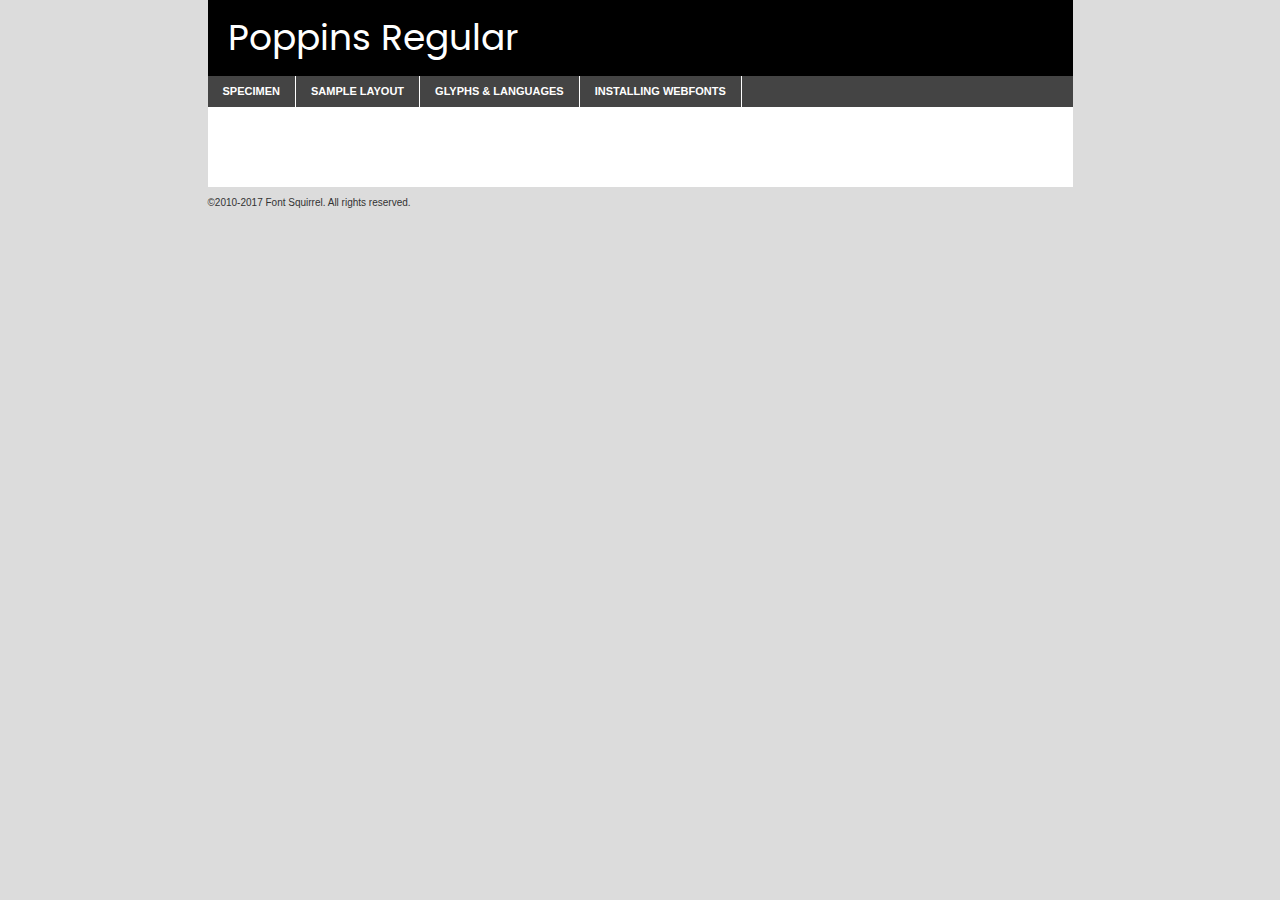
<file: Landing Page/components/fonts/poppins-regular-demo.html>
<!DOCTYPE html PUBLIC "-//W3C//DTD XHTML 1.0 Transitional//EN"
	"http://www.w3.org/TR/xhtml1/DTD/xhtml1-transitional.dtd">

<html xmlns="http://www.w3.org/1999/xhtml" xml:lang="en" lang="en">
<head>
	<meta http-equiv="Content-Type" content="text/html; charset=utf-8" />
	<script src="http://ajax.googleapis.com/ajax/libs/jquery/1.7.2/jquery.min.js" type="text/javascript" charset="utf-8"></script>
	<script type="text/javascript">
	(function($){$.fn.easyTabs=function(option){var param=jQuery.extend({fadeSpeed:"fast",defaultContent:1,activeClass:'active'},option);$(this).each(function(){var thisId="#"+this.id;if(param.defaultContent==''){param.defaultContent=1;}
	if(typeof param.defaultContent=="number")
	{var defaultTab=$(thisId+" .tabs li:eq("+(param.defaultContent-1)+") a").attr('href').substr(1);}else{var defaultTab=param.defaultContent;}
	$(thisId+" .tabs li a").each(function(){var tabToHide=$(this).attr('href').substr(1);$("#"+tabToHide).addClass('easytabs-tab-content');});hideAll();changeContent(defaultTab);function hideAll(){$(thisId+" .easytabs-tab-content").hide();}
	function changeContent(tabId){hideAll();$(thisId+" .tabs li").removeClass(param.activeClass);$(thisId+" .tabs li a[href=#"+tabId+"]").closest('li').addClass(param.activeClass);if(param.fadeSpeed!="none")
	{$(thisId+" #"+tabId).fadeIn(param.fadeSpeed);}else{$(thisId+" #"+tabId).show();}}
	$(thisId+" .tabs li").click(function(){var tabId=$(this).find('a').attr('href').substr(1);changeContent(tabId);return false;});});}})(jQuery);
	</script>
	<link rel="stylesheet" href="specimen_files/specimen_stylesheet.css" type="text/css" charset="utf-8" />
	<link rel="stylesheet" href="stylesheet.css" type="text/css" charset="utf-8" />

	<style type="text/css">
					body{
				font-family: 'poppinsregular';
							}
		</style>

	<title>Poppins Regular Specimen</title>
	
	
	<script type="text/javascript" charset="utf-8">
		$(document).ready(function() {
			$('#container').easyTabs({defaultContent:1});
		});
	</script>
</head>

<body>
<div id="container">
	<div id="header">
		Poppins Regular	</div>
	<ul class="tabs">
		<li><a href="#specimen">Specimen</a></li>
		<li><a href="#layout">Sample Layout</a></li>
				<li><a href="#glyphs">Glyphs &amp; Languages</a></li>
		<li><a href="#installing">Installing Webfonts</a></li>
		
	</ul>
	
	<div id="main_content">

		
			<div id="specimen">
		
				<div class="section">
					<div class="grid12 firstcol">
						<div class="huge">AaBb</div>
					</div>
				</div>
		
				<div class="section">
					<div class="glyph_range">A&#x200B;B&#x200b;C&#x200b;D&#x200b;E&#x200b;F&#x200b;G&#x200b;H&#x200b;I&#x200b;J&#x200b;K&#x200b;L&#x200b;M&#x200b;N&#x200b;O&#x200b;P&#x200b;Q&#x200b;R&#x200b;S&#x200b;T&#x200b;U&#x200b;V&#x200b;W&#x200b;X&#x200b;Y&#x200b;Z&#x200b;a&#x200b;b&#x200b;c&#x200b;d&#x200b;e&#x200b;f&#x200b;g&#x200b;h&#x200b;i&#x200b;j&#x200b;k&#x200b;l&#x200b;m&#x200b;n&#x200b;o&#x200b;p&#x200b;q&#x200b;r&#x200b;s&#x200b;t&#x200b;u&#x200b;v&#x200b;w&#x200b;x&#x200b;y&#x200b;z&#x200b;1&#x200b;2&#x200b;3&#x200b;4&#x200b;5&#x200b;6&#x200b;7&#x200b;8&#x200b;9&#x200b;0&#x200b;&amp;&#x200b;.&#x200b;,&#x200b;?&#x200b;!&#x200b;&#64;&#x200b;(&#x200b;)&#x200b;#&#x200b;$&#x200b;%&#x200b;*&#x200b;+&#x200b;-&#x200b;=&#x200b;:&#x200b;;</div>
				</div>
				<div class="section">
					<div class="grid12 firstcol">
						<table class="sample_table">
							<tr><td>10</td><td class="size10">abcdefghijklmnopqrstuvwxyzABCDEFGHIJKLMNOPQRSTUVWXYZ0123456789abcdefghijklmnopqrstuvwxyzABCDEFGHIJKLMNOPQRSTUVWXYZ0123456789abcdefghijklmnopqrstuvwxyzABCDEFGHIJKLMNOPQRSTUVWXYZ</td></tr>
							<tr><td>11</td><td class="size11">abcdefghijklmnopqrstuvwxyzABCDEFGHIJKLMNOPQRSTUVWXYZ0123456789abcdefghijklmnopqrstuvwxyzABCDEFGHIJKLMNOPQRSTUVWXYZ0123456789abcdefghijklmnopqrstuvwxyzABCDEFGHIJKLMNOPQRSTUVWXYZ</td></tr>
							<tr><td>12</td><td class="size12">abcdefghijklmnopqrstuvwxyzABCDEFGHIJKLMNOPQRSTUVWXYZ0123456789abcdefghijklmnopqrstuvwxyzABCDEFGHIJKLMNOPQRSTUVWXYZ0123456789abcdefghijklmnopqrstuvwxyzABCDEFGHIJKLMNOPQRSTUVWXYZ</td></tr>
							<tr><td>13</td><td class="size13">abcdefghijklmnopqrstuvwxyzABCDEFGHIJKLMNOPQRSTUVWXYZ0123456789abcdefghijklmnopqrstuvwxyzABCDEFGHIJKLMNOPQRSTUVWXYZ0123456789abcdefghijklmnopqrstuvwxyzABCDEFGHIJKLMNOPQRSTUVWXYZ</td></tr>
							<tr><td>14</td><td class="size14">abcdefghijklmnopqrstuvwxyzABCDEFGHIJKLMNOPQRSTUVWXYZ0123456789abcdefghijklmnopqrstuvwxyzABCDEFGHIJKLMNOPQRSTUVWXYZ0123456789abcdefghijklmnopqrstuvwxyzABCDEFGHIJKLMNOPQRSTUVWXYZ</td></tr>
							<tr><td>16</td><td class="size16">abcdefghijklmnopqrstuvwxyzABCDEFGHIJKLMNOPQRSTUVWXYZ0123456789abcdefghijklmnopqrstuvwxyzABCDEFGHIJKLMNOPQRSTUVWXYZ</td></tr>
							<tr><td>18</td><td class="size18">abcdefghijklmnopqrstuvwxyzABCDEFGHIJKLMNOPQRSTUVWXYZ0123456789abcdefghijklmnopqrstuvwxyzABCDEFGHIJKLMNOPQRSTUVWXYZ</td></tr>
							<tr><td>20</td><td class="size20">abcdefghijklmnopqrstuvwxyzABCDEFGHIJKLMNOPQRSTUVWXYZ0123456789abcdefghijklmnopqrstuvwxyzABCDEFGHIJKLMNOPQRSTUVWXYZ</td></tr>
							<tr><td>24</td><td class="size24">abcdefghijklmnopqrstuvwxyzABCDEFGHIJKLMNOPQRSTUVWXYZ0123456789abcdefghijklmnopqrstuvwxyzABCDEFGHIJKLMNOPQRSTUVWXYZ</td></tr>
							<tr><td>30</td><td class="size30">abcdefghijklmnopqrstuvwxyzABCDEFGHIJKLMNOPQRSTUVWXYZ0123456789abcdefghijklmnopqrstuvwxyzABCDEFGHIJKLMNOPQRSTUVWXYZ</td></tr>
							<tr><td>36</td><td class="size36">abcdefghijklmnopqrstuvwxyzABCDEFGHIJKLMNOPQRSTUVWXYZ0123456789abcdefghijklmnopqrstuvwxyzABCDEFGHIJKLMNOPQRSTUVWXYZ</td></tr>
							<tr><td>48</td><td class="size48">abcdefghijklmnopqrstuvwxyzABCDEFGHIJKLMNOPQRSTUVWXYZ0123456789abcdefghijklmnopqrstuvwxyzABCDEFGHIJKLMNOPQRSTUVWXYZ</td></tr>
							<tr><td>60</td><td class="size60">abcdefghijklmnopqrstuvwxyzABCDEFGHIJKLMNOPQRSTUVWXYZ0123456789abcdefghijklmnopqrstuvwxyzABCDEFGHIJKLMNOPQRSTUVWXYZ</td></tr>
							<tr><td>72</td><td class="size72">abcdefghijklmnopqrstuvwxyzABCDEFGHIJKLMNOPQRSTUVWXYZ0123456789abcdefghijklmnopqrstuvwxyzABCDEFGHIJKLMNOPQRSTUVWXYZ</td></tr>
							<tr><td>90</td><td class="size90">abcdefghijklmnopqrstuvwxyzABCDEFGHIJKLMNOPQRSTUVWXYZ0123456789abcdefghijklmnopqrstuvwxyzABCDEFGHIJKLMNOPQRSTUVWXYZ</td></tr>
						</table>
				
					</div>
			
				</div>
		
		
		
								<div class="section" id="bodycomparison">


										<div id="xheight">
				<div class="fontbody">&#x25FC;&#x25FC;&#x25FC;&#x25FC;&#x25FC;&#x25FC;&#x25FC;&#x25FC;&#x25FC;&#x25FC;&#x25FC;&#x25FC;&#x25FC;&#x25FC;&#x25FC;&#x25FC;&#x25FC;&#x25FC;&#x25FC;&#x25FC;&#x25FC;&#x25FC;&#x25FC;&#x25FC;&#x25FC;&#x25FC;&#x25FC;&#x25FC;&#x25FC;&#x25FC;&#x25FC;&#x25FC;&#x25FC;&#x25FC;&#x25FC;&#x25FC;&#x25FC;&#x25FC;&#x25FC;&#x25FC;&#x25FC;&#x25FC;&#x25FC;&#x25FC;&#x25FC;&#x25FC;&#x25FC;&#x25FC;&#x25FC;&#x25FC;&#x25FC;&#x25FC;&#x25FC;&#x25FC;&#x25FC;&#x25FC;&#x25FC;&#x25FC;&#x25FC;&#x25FC;&#x25FC;&#x25FC;&#x25FC;&#x25FC;&#x25FC;&#x25FC;&#x25FC;&#x25FC;&#x25FC;&#x25FC;&#x25FC;&#x25FC;&#x25FC;&#x25FC;&#x25FC;&#x25FC;&#x25FC;&#x25FC;&#x25FC;&#x25FC;&#x25FC;&#x25FC;&#x25FC;&#x25FC;&#x25FC;&#x25FC;&#x25FC;&#x25FC;&#x25FC;&#x25FC;&#x25FC;&#x25FC;&#x25FC;&#x25FC;&#x25FC;&#x25FC;&#x25FC;&#x25FC;&#x25FC;body</div><div class="arialbody">body</div><div class="verdanabody">body</div><div class="georgiabody">body</div></div>
										<div class="fontbody" style="z-index:1">
											body<span>Poppins Regular</span>
										</div>
										<div class="arialbody" style="z-index:1">
											body<span>Arial</span>
										</div>
										<div class="verdanabody" style="z-index:1">
											body<span>Verdana</span>
										</div>
										<div class="georgiabody" style="z-index:1">
											body<span>Georgia</span>
										</div>



								</div>
		
		
				<div class="section psample psample_row1" id="">
					
					<div class="grid2 firstcol">
						<p class="size10"><span>10.</span>Aenean lacinia bibendum nulla sed consectetur. Fusce dapibus, tellus ac cursus commodo, tortor mauris condimentum nibh, ut fermentum massa justo sit amet risus. Nullam id dolor id nibh ultricies vehicula ut id elit. Cum sociis natoque penatibus et magnis dis parturient montes, nascetur ridiculus mus. Nulla vitae elit libero, a pharetra augue.</p>
			
					</div>
					<div class="grid3">
						<p class="size11"><span>11.</span>Aenean lacinia bibendum nulla sed consectetur. Fusce dapibus, tellus ac cursus commodo, tortor mauris condimentum nibh, ut fermentum massa justo sit amet risus. Nullam id dolor id nibh ultricies vehicula ut id elit. Cum sociis natoque penatibus et magnis dis parturient montes, nascetur ridiculus mus. Nulla vitae elit libero, a pharetra augue.</p>
			
					</div>
					<div class="grid3">
						<p class="size12"><span>12.</span>Aenean lacinia bibendum nulla sed consectetur. Fusce dapibus, tellus ac cursus commodo, tortor mauris condimentum nibh, ut fermentum massa justo sit amet risus. Nullam id dolor id nibh ultricies vehicula ut id elit. Cum sociis natoque penatibus et magnis dis parturient montes, nascetur ridiculus mus. Nulla vitae elit libero, a pharetra augue.</p>
			
					</div>
					<div class="grid4">
						<p class="size13"><span>13.</span>Aenean lacinia bibendum nulla sed consectetur. Fusce dapibus, tellus ac cursus commodo, tortor mauris condimentum nibh, ut fermentum massa justo sit amet risus. Nullam id dolor id nibh ultricies vehicula ut id elit. Cum sociis natoque penatibus et magnis dis parturient montes, nascetur ridiculus mus. Nulla vitae elit libero, a pharetra augue.</p>
			
					</div>
					<div class="white_blend"></div>
					
				</div>
				<div class="section psample psample_row2" id="">
					<div class="grid3 firstcol">
						<p class="size14"><span>14.</span>Aenean lacinia bibendum nulla sed consectetur. Fusce dapibus, tellus ac cursus commodo, tortor mauris condimentum nibh, ut fermentum massa justo sit amet risus. Nullam id dolor id nibh ultricies vehicula ut id elit. Cum sociis natoque penatibus et magnis dis parturient montes, nascetur ridiculus mus. Nulla vitae elit libero, a pharetra augue.</p>
			
					</div>
					<div class="grid4">
						<p class="size16"><span>16.</span>Aenean lacinia bibendum nulla sed consectetur. Fusce dapibus, tellus ac cursus commodo, tortor mauris condimentum nibh, ut fermentum massa justo sit amet risus. Nullam id dolor id nibh ultricies vehicula ut id elit. Cum sociis natoque penatibus et magnis dis parturient montes, nascetur ridiculus mus. Nulla vitae elit libero, a pharetra augue.</p>
			
					</div>
					<div class="grid5">
						<p class="size18"><span>18.</span>Aenean lacinia bibendum nulla sed consectetur. Fusce dapibus, tellus ac cursus commodo, tortor mauris condimentum nibh, ut fermentum massa justo sit amet risus. Nullam id dolor id nibh ultricies vehicula ut id elit. Cum sociis natoque penatibus et magnis dis parturient montes, nascetur ridiculus mus. Nulla vitae elit libero, a pharetra augue.</p>
			
					</div>

					<div class="white_blend"></div>

				</div>
				
				<div class="section psample psample_row3" id="">
					<div class="grid5 firstcol">
						<p class="size20"><span>20.</span>Aenean lacinia bibendum nulla sed consectetur. Fusce dapibus, tellus ac cursus commodo, tortor mauris condimentum nibh, ut fermentum massa justo sit amet risus. Nullam id dolor id nibh ultricies vehicula ut id elit. Cum sociis natoque penatibus et magnis dis parturient montes, nascetur ridiculus mus. Nulla vitae elit libero, a pharetra augue.</p>
					</div>
					<div class="grid7">
						<p class="size24"><span>24.</span>Aenean lacinia bibendum nulla sed consectetur. Fusce dapibus, tellus ac cursus commodo, tortor mauris condimentum nibh, ut fermentum massa justo sit amet risus. Nullam id dolor id nibh ultricies vehicula ut id elit. Cum sociis natoque penatibus et magnis dis parturient montes, nascetur ridiculus mus. Nulla vitae elit libero, a pharetra augue.</p>
					</div>
					
					<div class="white_blend"></div>
					
				</div>
				
				<div class="section psample psample_row4" id="">
					<div class="grid12 firstcol">
						<p class="size30"><span>30.</span>Aenean lacinia bibendum nulla sed consectetur. Fusce dapibus, tellus ac cursus commodo, tortor mauris condimentum nibh, ut fermentum massa justo sit amet risus. Nullam id dolor id nibh ultricies vehicula ut id elit. Cum sociis natoque penatibus et magnis dis parturient montes, nascetur ridiculus mus. Nulla vitae elit libero, a pharetra augue.</p>
					</div>
					<div class="white_blend"></div>
					
				</div>
				
				
				
				<div class="section psample psample_row1 fullreverse">
					<div class="grid2 firstcol">
						<p class="size10"><span>10.</span>Aenean lacinia bibendum nulla sed consectetur. Fusce dapibus, tellus ac cursus commodo, tortor mauris condimentum nibh, ut fermentum massa justo sit amet risus. Nullam id dolor id nibh ultricies vehicula ut id elit. Cum sociis natoque penatibus et magnis dis parturient montes, nascetur ridiculus mus. Nulla vitae elit libero, a pharetra augue.</p>
			
					</div>
					<div class="grid3">
						<p class="size11"><span>11.</span>Aenean lacinia bibendum nulla sed consectetur. Fusce dapibus, tellus ac cursus commodo, tortor mauris condimentum nibh, ut fermentum massa justo sit amet risus. Nullam id dolor id nibh ultricies vehicula ut id elit. Cum sociis natoque penatibus et magnis dis parturient montes, nascetur ridiculus mus. Nulla vitae elit libero, a pharetra augue.</p>
			
					</div>
					<div class="grid3">
						<p class="size12"><span>12.</span>Aenean lacinia bibendum nulla sed consectetur. Fusce dapibus, tellus ac cursus commodo, tortor mauris condimentum nibh, ut fermentum massa justo sit amet risus. Nullam id dolor id nibh ultricies vehicula ut id elit. Cum sociis natoque penatibus et magnis dis parturient montes, nascetur ridiculus mus. Nulla vitae elit libero, a pharetra augue.</p>
			
					</div>
					<div class="grid4">
						<p class="size13"><span>13.</span>Aenean lacinia bibendum nulla sed consectetur. Fusce dapibus, tellus ac cursus commodo, tortor mauris condimentum nibh, ut fermentum massa justo sit amet risus. Nullam id dolor id nibh ultricies vehicula ut id elit. Cum sociis natoque penatibus et magnis dis parturient montes, nascetur ridiculus mus. Nulla vitae elit libero, a pharetra augue.</p>
			
					</div>
					<div class="black_blend"></div>
					
				</div>
				
				<div class="section psample psample_row2 fullreverse">
					<div class="grid3 firstcol">
						<p class="size14"><span>14.</span>Aenean lacinia bibendum nulla sed consectetur. Fusce dapibus, tellus ac cursus commodo, tortor mauris condimentum nibh, ut fermentum massa justo sit amet risus. Nullam id dolor id nibh ultricies vehicula ut id elit. Cum sociis natoque penatibus et magnis dis parturient montes, nascetur ridiculus mus. Nulla vitae elit libero, a pharetra augue.</p>
			
					</div>
					<div class="grid4">
						<p class="size16"><span>16.</span>Aenean lacinia bibendum nulla sed consectetur. Fusce dapibus, tellus ac cursus commodo, tortor mauris condimentum nibh, ut fermentum massa justo sit amet risus. Nullam id dolor id nibh ultricies vehicula ut id elit. Cum sociis natoque penatibus et magnis dis parturient montes, nascetur ridiculus mus. Nulla vitae elit libero, a pharetra augue.</p>
			
					</div>
					<div class="grid5">
						<p class="size18"><span>18.</span>Aenean lacinia bibendum nulla sed consectetur. Fusce dapibus, tellus ac cursus commodo, tortor mauris condimentum nibh, ut fermentum massa justo sit amet risus. Nullam id dolor id nibh ultricies vehicula ut id elit. Cum sociis natoque penatibus et magnis dis parturient montes, nascetur ridiculus mus. Nulla vitae elit libero, a pharetra augue.</p>
			
					</div>
					<div class="black_blend"></div>

				</div>
				
				<div class="section psample fullreverse psample_row3" id="">
					<div class="grid5 firstcol">
						<p class="size20"><span>20.</span>Aenean lacinia bibendum nulla sed consectetur. Fusce dapibus, tellus ac cursus commodo, tortor mauris condimentum nibh, ut fermentum massa justo sit amet risus. Nullam id dolor id nibh ultricies vehicula ut id elit. Cum sociis natoque penatibus et magnis dis parturient montes, nascetur ridiculus mus. Nulla vitae elit libero, a pharetra augue.</p>
					</div>
					<div class="grid7">
						<p class="size24"><span>24.</span>Aenean lacinia bibendum nulla sed consectetur. Fusce dapibus, tellus ac cursus commodo, tortor mauris condimentum nibh, ut fermentum massa justo sit amet risus. Nullam id dolor id nibh ultricies vehicula ut id elit. Cum sociis natoque penatibus et magnis dis parturient montes, nascetur ridiculus mus. Nulla vitae elit libero, a pharetra augue.</p>
					</div>
					
					<div class="black_blend"></div>
					
				</div>
				
				<div class="section psample fullreverse psample_row4" id="" style="border-bottom: 20px #000 solid;">
					<div class="grid12 firstcol">
						<p class="size30"><span>30.</span>Aenean lacinia bibendum nulla sed consectetur. Fusce dapibus, tellus ac cursus commodo, tortor mauris condimentum nibh, ut fermentum massa justo sit amet risus. Nullam id dolor id nibh ultricies vehicula ut id elit. Cum sociis natoque penatibus et magnis dis parturient montes, nascetur ridiculus mus. Nulla vitae elit libero, a pharetra augue.</p>
					</div>
					<div class="black_blend"></div>
					
				</div>
				
				
				
				
			</div>
			
			<div id="layout">
				
				<div class="section">
					
					<div class="grid12 firstcol">
						<h1>Lorem Ipsum Dolor</h1>
						<h2>Etiam porta sem malesuada magna mollis euismod</h2>
						
						<p class="byline">By <a href="#link">Aenean Lacinia</a></p>
					</div>
				</div>
				<div class="section">
					<div class="grid8 firstcol">
						<p class="large">Donec sed odio dui. Morbi leo risus, porta ac consectetur ac, vestibulum at eros. Fusce dapibus, tellus ac cursus commodo, tortor mauris condimentum nibh, ut fermentum massa justo sit amet risus. </p>

						
						<h3>Pellentesque ornare sem</h3>

						<p>Maecenas sed diam eget risus varius blandit sit amet non magna. Maecenas faucibus mollis interdum. Donec ullamcorper nulla non metus auctor fringilla. Nullam id dolor id nibh ultricies vehicula ut id elit. Nullam id dolor id nibh ultricies vehicula ut id elit. </p>

						<p>Aenean eu leo quam. Pellentesque ornare sem lacinia quam venenatis vestibulum. Lorem ipsum dolor sit amet, consectetur adipiscing elit. Cum sociis natoque penatibus et magnis dis parturient montes, nascetur ridiculus mus. </p>

						<p>Nulla vitae elit libero, a pharetra augue. Praesent commodo cursus magna, vel scelerisque nisl consectetur et. Aenean lacinia bibendum nulla sed consectetur. </p>

						<p>Nullam quis risus eget urna mollis ornare vel eu leo. Nullam quis risus eget urna mollis ornare vel eu leo. Maecenas sed diam eget risus varius blandit sit amet non magna. Donec ullamcorper nulla non metus auctor fringilla. </p>

						<h3>Cras mattis consectetur</h3>

						<p>Aenean eu leo quam. Pellentesque ornare sem lacinia quam venenatis vestibulum. Aenean lacinia bibendum nulla sed consectetur. Integer posuere erat a ante venenatis dapibus posuere velit aliquet. Cras mattis consectetur purus sit amet fermentum. </p>

						<p>Nullam id dolor id nibh ultricies vehicula ut id elit. Nullam quis risus eget urna mollis ornare vel eu leo. Cras mattis consectetur purus sit amet fermentum.</p>
					</div>
					
					<div class="grid4 sidebar">
						
						<div class="box reverse">
							<p class="last">Nullam quis risus eget urna mollis ornare vel eu leo. Donec ullamcorper nulla non metus auctor fringilla. Cras mattis consectetur purus sit amet fermentum. Sed posuere consectetur est at lobortis. Lorem ipsum dolor sit amet, consectetur adipiscing elit. </p>
						</div>
						
						<p class="caption">Maecenas sed diam eget risus varius.</p>

						<p>Vestibulum id ligula porta felis euismod semper. Integer posuere erat a ante venenatis dapibus posuere velit aliquet. Vestibulum id ligula porta felis euismod semper. Sed posuere consectetur est at lobortis. Maecenas sed diam eget risus varius blandit sit amet non magna. Fusce dapibus, tellus ac cursus commodo, tortor mauris condimentum nibh, ut fermentum massa justo sit amet risus. </p>

					

						<p>Duis mollis, est non commodo luctus, nisi erat porttitor ligula, eget lacinia odio sem nec elit. Aenean lacinia bibendum nulla sed consectetur. Vivamus sagittis lacus vel augue laoreet rutrum faucibus dolor auctor. Aenean lacinia bibendum nulla sed consectetur. Nullam quis risus eget urna mollis ornare vel eu leo. </p>

						<p>Praesent commodo cursus magna, vel scelerisque nisl consectetur et. Donec ullamcorper nulla non metus auctor fringilla. Maecenas faucibus mollis interdum. Fusce dapibus, tellus ac cursus commodo, tortor mauris condimentum nibh, ut fermentum massa justo sit amet risus. </p>

					</div>
				</div>
				
			</div>


			



		<div id="glyphs">
			<div class="section">
				<div class="grid12 firstcol">
			
				<h1>Language Support</h1>
				<p>The subset of Poppins Regular in this kit supports the following languages:<br />
			
					Albanian, Basque, Breton, Chamorro, Danish, Dutch, English, Faroese, Finnish, French, Frisian, Galician, German, Icelandic, Italian, Malagasy, Norwegian, Portuguese, Spanish, Alsatian, Aragonese, Arapaho, Arrernte, Asturian, Aymara, Bislama, Cebuano, Corsican, Fijian, French_creole, Genoese, Gilbertese, Greenlandic, Haitian_creole, Hiligaynon, Hmong, Hopi, Ibanag, Iloko_ilokano, Indonesian, Interglossa_glosa, Interlingua, Irish_gaelic, Jerriais, Lojban, Lombard, Luxembourgeois, Manx, Mohawk, Norfolk_pitcairnese, Occitan, Oromo, Pangasinan, Papiamento, Piedmontese, Potawatomi, Rhaeto-romance, Romansh, Rotokas, Sami_lule, Samoan, Sardinian, Scots_gaelic, Seychelles_creole, Shona, Sicilian, Somali, Southern_ndebele, Swahili, Swati_swazi, Tagalog_filipino_pilipino, Tetum, Tok_pisin, Uyghur_latinized, Volapuk, Walloon, Warlpiri, Xhosa, Yapese, Zulu, Latinbasic, Ubasic, Demo				</p>
				<h1>Glyph Chart</h1>
				<p>The subset of Poppins Regular in this kit includes all the glyphs listed below. Unicode entities are included above each glyph to help you insert individual characters into your layout.</p>
				<div id="glyph_chart">
			
																														 <div><p>&amp;#13;</p>&#13;</div>
																				 <div><p>&amp;#32;</p>&#32;</div>
																				 <div><p>&amp;#33;</p>&#33;</div>
																				 <div><p>&amp;#34;</p>&#34;</div>
																				 <div><p>&amp;#35;</p>&#35;</div>
																				 <div><p>&amp;#36;</p>&#36;</div>
																				 <div><p>&amp;#37;</p>&#37;</div>
																				 <div><p>&amp;#38;</p>&#38;</div>
																				 <div><p>&amp;#39;</p>&#39;</div>
																				 <div><p>&amp;#40;</p>&#40;</div>
																				 <div><p>&amp;#41;</p>&#41;</div>
																				 <div><p>&amp;#42;</p>&#42;</div>
																				 <div><p>&amp;#43;</p>&#43;</div>
																				 <div><p>&amp;#44;</p>&#44;</div>
																				 <div><p>&amp;#45;</p>&#45;</div>
																				 <div><p>&amp;#46;</p>&#46;</div>
																				 <div><p>&amp;#47;</p>&#47;</div>
																				 <div><p>&amp;#48;</p>&#48;</div>
																				 <div><p>&amp;#49;</p>&#49;</div>
																				 <div><p>&amp;#50;</p>&#50;</div>
																				 <div><p>&amp;#51;</p>&#51;</div>
																				 <div><p>&amp;#52;</p>&#52;</div>
																				 <div><p>&amp;#53;</p>&#53;</div>
																				 <div><p>&amp;#54;</p>&#54;</div>
																				 <div><p>&amp;#55;</p>&#55;</div>
																				 <div><p>&amp;#56;</p>&#56;</div>
																				 <div><p>&amp;#57;</p>&#57;</div>
																				 <div><p>&amp;#58;</p>&#58;</div>
																				 <div><p>&amp;#59;</p>&#59;</div>
																				 <div><p>&amp;#60;</p>&#60;</div>
																				 <div><p>&amp;#61;</p>&#61;</div>
																				 <div><p>&amp;#62;</p>&#62;</div>
																				 <div><p>&amp;#63;</p>&#63;</div>
																				 <div><p>&amp;#64;</p>&#64;</div>
																				 <div><p>&amp;#65;</p>&#65;</div>
																				 <div><p>&amp;#66;</p>&#66;</div>
																				 <div><p>&amp;#67;</p>&#67;</div>
																				 <div><p>&amp;#68;</p>&#68;</div>
																				 <div><p>&amp;#69;</p>&#69;</div>
																				 <div><p>&amp;#70;</p>&#70;</div>
																				 <div><p>&amp;#71;</p>&#71;</div>
																				 <div><p>&amp;#72;</p>&#72;</div>
																				 <div><p>&amp;#73;</p>&#73;</div>
																				 <div><p>&amp;#74;</p>&#74;</div>
																				 <div><p>&amp;#75;</p>&#75;</div>
																				 <div><p>&amp;#76;</p>&#76;</div>
																				 <div><p>&amp;#77;</p>&#77;</div>
																				 <div><p>&amp;#78;</p>&#78;</div>
																				 <div><p>&amp;#79;</p>&#79;</div>
																				 <div><p>&amp;#80;</p>&#80;</div>
																				 <div><p>&amp;#81;</p>&#81;</div>
																				 <div><p>&amp;#82;</p>&#82;</div>
																				 <div><p>&amp;#83;</p>&#83;</div>
																				 <div><p>&amp;#84;</p>&#84;</div>
																				 <div><p>&amp;#85;</p>&#85;</div>
																				 <div><p>&amp;#86;</p>&#86;</div>
																				 <div><p>&amp;#87;</p>&#87;</div>
																				 <div><p>&amp;#88;</p>&#88;</div>
																				 <div><p>&amp;#89;</p>&#89;</div>
																				 <div><p>&amp;#90;</p>&#90;</div>
																				 <div><p>&amp;#91;</p>&#91;</div>
																				 <div><p>&amp;#92;</p>&#92;</div>
																				 <div><p>&amp;#93;</p>&#93;</div>
																				 <div><p>&amp;#94;</p>&#94;</div>
																				 <div><p>&amp;#95;</p>&#95;</div>
																				 <div><p>&amp;#96;</p>&#96;</div>
																				 <div><p>&amp;#97;</p>&#97;</div>
																				 <div><p>&amp;#98;</p>&#98;</div>
																				 <div><p>&amp;#99;</p>&#99;</div>
																				 <div><p>&amp;#100;</p>&#100;</div>
																				 <div><p>&amp;#101;</p>&#101;</div>
																				 <div><p>&amp;#102;</p>&#102;</div>
																				 <div><p>&amp;#103;</p>&#103;</div>
																				 <div><p>&amp;#104;</p>&#104;</div>
																				 <div><p>&amp;#105;</p>&#105;</div>
																				 <div><p>&amp;#106;</p>&#106;</div>
																				 <div><p>&amp;#107;</p>&#107;</div>
																				 <div><p>&amp;#108;</p>&#108;</div>
																				 <div><p>&amp;#109;</p>&#109;</div>
																				 <div><p>&amp;#110;</p>&#110;</div>
																				 <div><p>&amp;#111;</p>&#111;</div>
																				 <div><p>&amp;#112;</p>&#112;</div>
																				 <div><p>&amp;#113;</p>&#113;</div>
																				 <div><p>&amp;#114;</p>&#114;</div>
																				 <div><p>&amp;#115;</p>&#115;</div>
																				 <div><p>&amp;#116;</p>&#116;</div>
																				 <div><p>&amp;#117;</p>&#117;</div>
																				 <div><p>&amp;#118;</p>&#118;</div>
																				 <div><p>&amp;#119;</p>&#119;</div>
																				 <div><p>&amp;#120;</p>&#120;</div>
																				 <div><p>&amp;#121;</p>&#121;</div>
																				 <div><p>&amp;#122;</p>&#122;</div>
																				 <div><p>&amp;#123;</p>&#123;</div>
																				 <div><p>&amp;#124;</p>&#124;</div>
																				 <div><p>&amp;#125;</p>&#125;</div>
																				 <div><p>&amp;#126;</p>&#126;</div>
																				 <div><p>&amp;#160;</p>&#160;</div>
																				 <div><p>&amp;#161;</p>&#161;</div>
																				 <div><p>&amp;#162;</p>&#162;</div>
																				 <div><p>&amp;#163;</p>&#163;</div>
																				 <div><p>&amp;#164;</p>&#164;</div>
																				 <div><p>&amp;#165;</p>&#165;</div>
																				 <div><p>&amp;#166;</p>&#166;</div>
																				 <div><p>&amp;#167;</p>&#167;</div>
																				 <div><p>&amp;#168;</p>&#168;</div>
																				 <div><p>&amp;#169;</p>&#169;</div>
																				 <div><p>&amp;#170;</p>&#170;</div>
																				 <div><p>&amp;#171;</p>&#171;</div>
																				 <div><p>&amp;#172;</p>&#172;</div>
																				 <div><p>&amp;#173;</p>&#173;</div>
																				 <div><p>&amp;#174;</p>&#174;</div>
																				 <div><p>&amp;#175;</p>&#175;</div>
																				 <div><p>&amp;#176;</p>&#176;</div>
																				 <div><p>&amp;#177;</p>&#177;</div>
																				 <div><p>&amp;#178;</p>&#178;</div>
																				 <div><p>&amp;#179;</p>&#179;</div>
																				 <div><p>&amp;#180;</p>&#180;</div>
																				 <div><p>&amp;#181;</p>&#181;</div>
																				 <div><p>&amp;#182;</p>&#182;</div>
																				 <div><p>&amp;#183;</p>&#183;</div>
																				 <div><p>&amp;#184;</p>&#184;</div>
																				 <div><p>&amp;#185;</p>&#185;</div>
																				 <div><p>&amp;#186;</p>&#186;</div>
																				 <div><p>&amp;#187;</p>&#187;</div>
																				 <div><p>&amp;#188;</p>&#188;</div>
																				 <div><p>&amp;#189;</p>&#189;</div>
																				 <div><p>&amp;#190;</p>&#190;</div>
																				 <div><p>&amp;#191;</p>&#191;</div>
																				 <div><p>&amp;#192;</p>&#192;</div>
																				 <div><p>&amp;#193;</p>&#193;</div>
																				 <div><p>&amp;#194;</p>&#194;</div>
																				 <div><p>&amp;#195;</p>&#195;</div>
																				 <div><p>&amp;#196;</p>&#196;</div>
																				 <div><p>&amp;#197;</p>&#197;</div>
																				 <div><p>&amp;#198;</p>&#198;</div>
																				 <div><p>&amp;#199;</p>&#199;</div>
																				 <div><p>&amp;#200;</p>&#200;</div>
																				 <div><p>&amp;#201;</p>&#201;</div>
																				 <div><p>&amp;#202;</p>&#202;</div>
																				 <div><p>&amp;#203;</p>&#203;</div>
																				 <div><p>&amp;#204;</p>&#204;</div>
																				 <div><p>&amp;#205;</p>&#205;</div>
																				 <div><p>&amp;#206;</p>&#206;</div>
																				 <div><p>&amp;#207;</p>&#207;</div>
																				 <div><p>&amp;#208;</p>&#208;</div>
																				 <div><p>&amp;#209;</p>&#209;</div>
																				 <div><p>&amp;#210;</p>&#210;</div>
																				 <div><p>&amp;#211;</p>&#211;</div>
																				 <div><p>&amp;#212;</p>&#212;</div>
																				 <div><p>&amp;#213;</p>&#213;</div>
																				 <div><p>&amp;#214;</p>&#214;</div>
																				 <div><p>&amp;#215;</p>&#215;</div>
																				 <div><p>&amp;#216;</p>&#216;</div>
																				 <div><p>&amp;#217;</p>&#217;</div>
																				 <div><p>&amp;#218;</p>&#218;</div>
																				 <div><p>&amp;#219;</p>&#219;</div>
																				 <div><p>&amp;#220;</p>&#220;</div>
																				 <div><p>&amp;#221;</p>&#221;</div>
																				 <div><p>&amp;#222;</p>&#222;</div>
																				 <div><p>&amp;#223;</p>&#223;</div>
																				 <div><p>&amp;#224;</p>&#224;</div>
																				 <div><p>&amp;#225;</p>&#225;</div>
																				 <div><p>&amp;#226;</p>&#226;</div>
																				 <div><p>&amp;#227;</p>&#227;</div>
																				 <div><p>&amp;#228;</p>&#228;</div>
																				 <div><p>&amp;#229;</p>&#229;</div>
																				 <div><p>&amp;#230;</p>&#230;</div>
																				 <div><p>&amp;#231;</p>&#231;</div>
																				 <div><p>&amp;#232;</p>&#232;</div>
																				 <div><p>&amp;#233;</p>&#233;</div>
																				 <div><p>&amp;#234;</p>&#234;</div>
																				 <div><p>&amp;#235;</p>&#235;</div>
																				 <div><p>&amp;#236;</p>&#236;</div>
																				 <div><p>&amp;#237;</p>&#237;</div>
																				 <div><p>&amp;#238;</p>&#238;</div>
																				 <div><p>&amp;#239;</p>&#239;</div>
																				 <div><p>&amp;#240;</p>&#240;</div>
																				 <div><p>&amp;#241;</p>&#241;</div>
																				 <div><p>&amp;#242;</p>&#242;</div>
																				 <div><p>&amp;#243;</p>&#243;</div>
																				 <div><p>&amp;#244;</p>&#244;</div>
																				 <div><p>&amp;#245;</p>&#245;</div>
																				 <div><p>&amp;#246;</p>&#246;</div>
																				 <div><p>&amp;#247;</p>&#247;</div>
																				 <div><p>&amp;#248;</p>&#248;</div>
																				 <div><p>&amp;#249;</p>&#249;</div>
																				 <div><p>&amp;#250;</p>&#250;</div>
																				 <div><p>&amp;#251;</p>&#251;</div>
																				 <div><p>&amp;#252;</p>&#252;</div>
																				 <div><p>&amp;#253;</p>&#253;</div>
																				 <div><p>&amp;#254;</p>&#254;</div>
																				 <div><p>&amp;#255;</p>&#255;</div>
																				 <div><p>&amp;#338;</p>&#338;</div>
																				 <div><p>&amp;#339;</p>&#339;</div>
																				 <div><p>&amp;#376;</p>&#376;</div>
																				 <div><p>&amp;#710;</p>&#710;</div>
																				 <div><p>&amp;#732;</p>&#732;</div>
																				 <div><p>&amp;#8192;</p>&#8192;</div>
																				 <div><p>&amp;#8193;</p>&#8193;</div>
																				 <div><p>&amp;#8194;</p>&#8194;</div>
																				 <div><p>&amp;#8195;</p>&#8195;</div>
																				 <div><p>&amp;#8196;</p>&#8196;</div>
																				 <div><p>&amp;#8197;</p>&#8197;</div>
																				 <div><p>&amp;#8198;</p>&#8198;</div>
																				 <div><p>&amp;#8199;</p>&#8199;</div>
																				 <div><p>&amp;#8200;</p>&#8200;</div>
																				 <div><p>&amp;#8201;</p>&#8201;</div>
																				 <div><p>&amp;#8202;</p>&#8202;</div>
																				 <div><p>&amp;#8208;</p>&#8208;</div>
																				 <div><p>&amp;#8209;</p>&#8209;</div>
																				 <div><p>&amp;#8210;</p>&#8210;</div>
																				 <div><p>&amp;#8211;</p>&#8211;</div>
																				 <div><p>&amp;#8212;</p>&#8212;</div>
																				 <div><p>&amp;#8216;</p>&#8216;</div>
																				 <div><p>&amp;#8217;</p>&#8217;</div>
																				 <div><p>&amp;#8218;</p>&#8218;</div>
																				 <div><p>&amp;#8220;</p>&#8220;</div>
																				 <div><p>&amp;#8221;</p>&#8221;</div>
																				 <div><p>&amp;#8222;</p>&#8222;</div>
																				 <div><p>&amp;#8226;</p>&#8226;</div>
																				 <div><p>&amp;#8230;</p>&#8230;</div>
																				 <div><p>&amp;#8239;</p>&#8239;</div>
																				 <div><p>&amp;#8249;</p>&#8249;</div>
																				 <div><p>&amp;#8250;</p>&#8250;</div>
																				 <div><p>&amp;#8287;</p>&#8287;</div>
																				 <div><p>&amp;#8364;</p>&#8364;</div>
																				 <div><p>&amp;#8482;</p>&#8482;</div>
																				 <div><p>&amp;#64257;</p>&#64257;</div>
																				 <div><p>&amp;#64258;</p>&#64258;</div>
																																																</div>	
				</div>
		
		
			</div>
		</div>
		
		
		<div id="specs">
			
		</div>
	
		<div id="installing">
			<div class="section">
				<div class="grid7 firstcol">
					<h1>Installing Webfonts</h1>
					
					<p>Webfonts are supported by all major browser platforms but not all in the same way. There are currently four different font formats that must be included in order to target all browsers. This includes TTF, WOFF, EOT and SVG.</p>
					
					<h2>1. Upload your webfonts</h2>
					<p>You must upload your webfont kit to your website. They should be in or near the same directory as your CSS files.</p>
					
					<h2>2. Include the webfont stylesheet</h2>
					<p>A special CSS @font-face declaration helps the various browsers select the appropriate font it needs without causing you a bunch of headaches. Learn more about this syntax by reading the <a href="https://www.fontspring.com/blog/further-hardening-of-the-bulletproof-syntax">Fontspring blog post</a> about it. The code for it is as follows:</p>


<code>
@font-face{ 
	font-family: 'MyWebFont';
	src: url('WebFont.eot');
	src: url('WebFont.eot?#iefix') format('embedded-opentype'),
	     url('WebFont.woff') format('woff'),
	     url('WebFont.ttf') format('truetype'),
	     url('WebFont.svg#webfont') format('svg');
}
</code>

	<p>We've already gone ahead and generated the code for you. All you have to do is link to the stylesheet in your HTML, like this:</p>
	<code>&lt;link rel=&quot;stylesheet&quot; href=&quot;stylesheet.css&quot; type=&quot;text/css&quot; charset=&quot;utf-8&quot; /&gt;</code>

					<h2>3. Modify your own stylesheet</h2>
					<p>To take advantage of your new fonts, you must tell your stylesheet to use them. Look at the original @font-face declaration above and find the property called "font-family." The name linked there will be what you use to reference the font. Prepend that webfont name to the font stack in the "font-family" property, inside the selector you want to change. For example:</p>
<code>p { font-family: 'WebFont', Arial, sans-serif; }</code>

<h2>4. Test</h2>
<p>Getting webfonts to work cross-browser <em>can</em> be tricky. Use the information in the sidebar to help you if you find that fonts aren't loading in a particular browser.</p>
				</div>
				
				<div class="grid5 sidebar">
					<div class="box">
						<h2>Troubleshooting<br />Font-Face Problems</h2>
						<p>Having trouble getting your webfonts to load in your new website? Here are some tips to sort out what might be the problem.</p>

						<h3>Fonts not showing in any browser</h3>

						<p>This sounds like you need to work on the plumbing. You either did not upload the fonts to the correct directory, or you did not link the fonts properly in the CSS. If you've confirmed that all this is correct and you still have a problem, take a look at your .htaccess file and see if requests are getting intercepted.</p>

						<h3>Fonts not loading in iPhone or iPad</h3>

						<p>The most common problem here is that you are serving the fonts from an IIS server. IIS refuses to serve files that have unknown MIME types. If that is the case, you must set the MIME type for SVG to "image/svg+xml" in the server settings. Follow these instructions from Microsoft if you need help.</p>

						<h3>Fonts not loading in Firefox</h3>

						<p>The primary reason for this failure? You are still using a version Firefox older than 3.5. So upgrade already! If that isn't it, then you are very likely serving fonts from a different domain. Firefox requires that all font assets be served from the same domain. Lastly it is possible that you need to add WOFF to your list of MIME types (if you are serving via IIS.)</p>

						<h3>Fonts not loading in IE</h3>

						<p>Are you looking at Internet Explorer on an actual Windows machine or are you cheating by using a service like Adobe BrowserLab? Many of these screenshot services do not render @font-face for IE. Best to test it on a real machine.</p>

						<h3>Fonts not loading in IE9</h3>

						<p>IE9, like Firefox, requires that fonts be served from the same domain as the website. Make sure that is the case.</p>
					</div>
				</div>
			</div>
			
		</div>
	
	</div>
	<div id="footer">
		<p>&copy;2010-2017 Font Squirrel. All rights reserved.</p>
	</div>
</div>
</body>
</html>
</file>
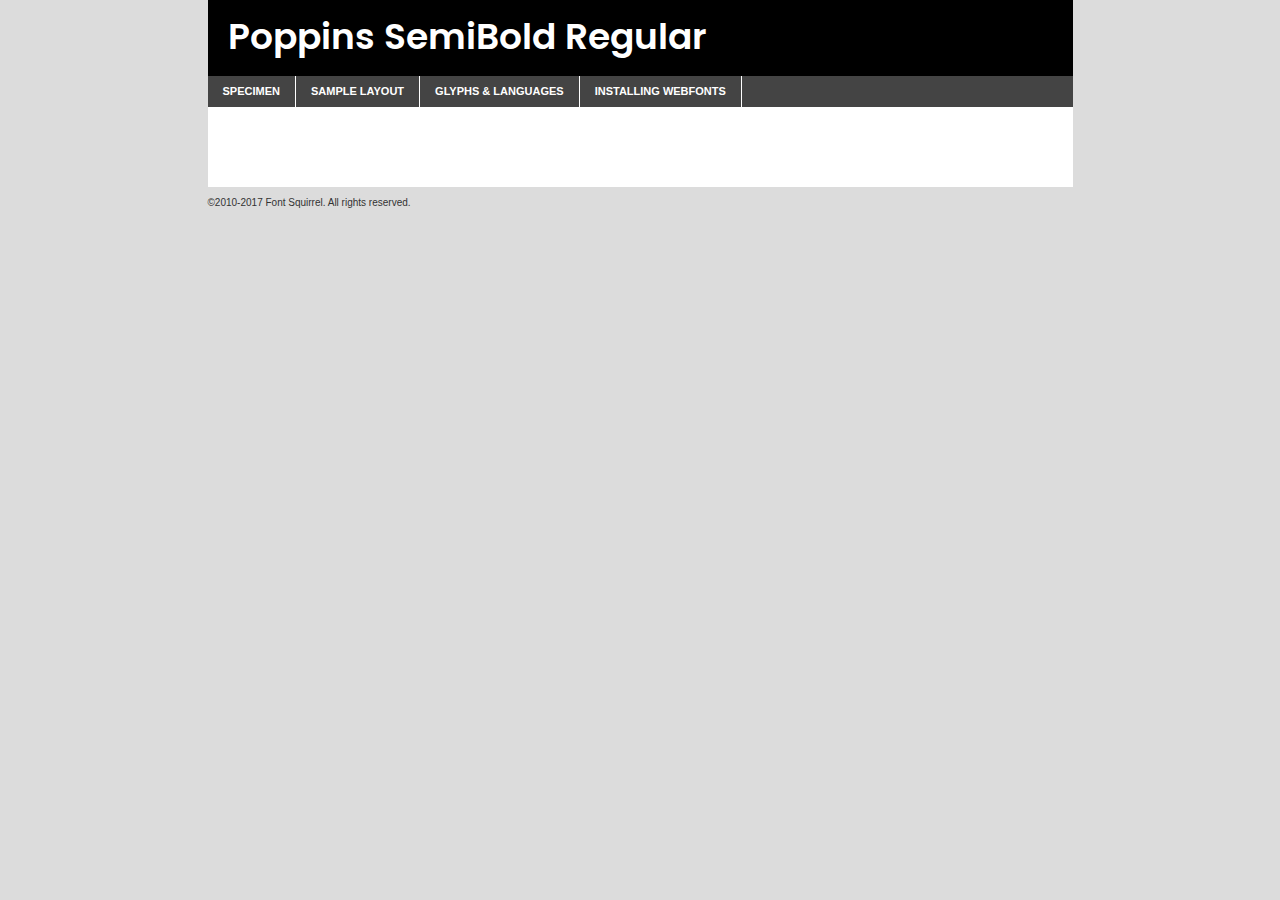
<file: Landing Page/components/fonts/poppins-semibold-demo.html>
<!DOCTYPE html PUBLIC "-//W3C//DTD XHTML 1.0 Transitional//EN"
	"http://www.w3.org/TR/xhtml1/DTD/xhtml1-transitional.dtd">

<html xmlns="http://www.w3.org/1999/xhtml" xml:lang="en" lang="en">
<head>
	<meta http-equiv="Content-Type" content="text/html; charset=utf-8" />
	<script src="http://ajax.googleapis.com/ajax/libs/jquery/1.7.2/jquery.min.js" type="text/javascript" charset="utf-8"></script>
	<script type="text/javascript">
	(function($){$.fn.easyTabs=function(option){var param=jQuery.extend({fadeSpeed:"fast",defaultContent:1,activeClass:'active'},option);$(this).each(function(){var thisId="#"+this.id;if(param.defaultContent==''){param.defaultContent=1;}
	if(typeof param.defaultContent=="number")
	{var defaultTab=$(thisId+" .tabs li:eq("+(param.defaultContent-1)+") a").attr('href').substr(1);}else{var defaultTab=param.defaultContent;}
	$(thisId+" .tabs li a").each(function(){var tabToHide=$(this).attr('href').substr(1);$("#"+tabToHide).addClass('easytabs-tab-content');});hideAll();changeContent(defaultTab);function hideAll(){$(thisId+" .easytabs-tab-content").hide();}
	function changeContent(tabId){hideAll();$(thisId+" .tabs li").removeClass(param.activeClass);$(thisId+" .tabs li a[href=#"+tabId+"]").closest('li').addClass(param.activeClass);if(param.fadeSpeed!="none")
	{$(thisId+" #"+tabId).fadeIn(param.fadeSpeed);}else{$(thisId+" #"+tabId).show();}}
	$(thisId+" .tabs li").click(function(){var tabId=$(this).find('a').attr('href').substr(1);changeContent(tabId);return false;});});}})(jQuery);
	</script>
	<link rel="stylesheet" href="specimen_files/specimen_stylesheet.css" type="text/css" charset="utf-8" />
	<link rel="stylesheet" href="stylesheet.css" type="text/css" charset="utf-8" />

	<style type="text/css">
					body{
				font-family: 'poppinssemibold';
							}
		</style>

	<title>Poppins SemiBold Regular Specimen</title>
	
	
	<script type="text/javascript" charset="utf-8">
		$(document).ready(function() {
			$('#container').easyTabs({defaultContent:1});
		});
	</script>
</head>

<body>
<div id="container">
	<div id="header">
		Poppins SemiBold Regular	</div>
	<ul class="tabs">
		<li><a href="#specimen">Specimen</a></li>
		<li><a href="#layout">Sample Layout</a></li>
				<li><a href="#glyphs">Glyphs &amp; Languages</a></li>
		<li><a href="#installing">Installing Webfonts</a></li>
		
	</ul>
	
	<div id="main_content">

		
			<div id="specimen">
		
				<div class="section">
					<div class="grid12 firstcol">
						<div class="huge">AaBb</div>
					</div>
				</div>
		
				<div class="section">
					<div class="glyph_range">A&#x200B;B&#x200b;C&#x200b;D&#x200b;E&#x200b;F&#x200b;G&#x200b;H&#x200b;I&#x200b;J&#x200b;K&#x200b;L&#x200b;M&#x200b;N&#x200b;O&#x200b;P&#x200b;Q&#x200b;R&#x200b;S&#x200b;T&#x200b;U&#x200b;V&#x200b;W&#x200b;X&#x200b;Y&#x200b;Z&#x200b;a&#x200b;b&#x200b;c&#x200b;d&#x200b;e&#x200b;f&#x200b;g&#x200b;h&#x200b;i&#x200b;j&#x200b;k&#x200b;l&#x200b;m&#x200b;n&#x200b;o&#x200b;p&#x200b;q&#x200b;r&#x200b;s&#x200b;t&#x200b;u&#x200b;v&#x200b;w&#x200b;x&#x200b;y&#x200b;z&#x200b;1&#x200b;2&#x200b;3&#x200b;4&#x200b;5&#x200b;6&#x200b;7&#x200b;8&#x200b;9&#x200b;0&#x200b;&amp;&#x200b;.&#x200b;,&#x200b;?&#x200b;!&#x200b;&#64;&#x200b;(&#x200b;)&#x200b;#&#x200b;$&#x200b;%&#x200b;*&#x200b;+&#x200b;-&#x200b;=&#x200b;:&#x200b;;</div>
				</div>
				<div class="section">
					<div class="grid12 firstcol">
						<table class="sample_table">
							<tr><td>10</td><td class="size10">abcdefghijklmnopqrstuvwxyzABCDEFGHIJKLMNOPQRSTUVWXYZ0123456789abcdefghijklmnopqrstuvwxyzABCDEFGHIJKLMNOPQRSTUVWXYZ0123456789abcdefghijklmnopqrstuvwxyzABCDEFGHIJKLMNOPQRSTUVWXYZ</td></tr>
							<tr><td>11</td><td class="size11">abcdefghijklmnopqrstuvwxyzABCDEFGHIJKLMNOPQRSTUVWXYZ0123456789abcdefghijklmnopqrstuvwxyzABCDEFGHIJKLMNOPQRSTUVWXYZ0123456789abcdefghijklmnopqrstuvwxyzABCDEFGHIJKLMNOPQRSTUVWXYZ</td></tr>
							<tr><td>12</td><td class="size12">abcdefghijklmnopqrstuvwxyzABCDEFGHIJKLMNOPQRSTUVWXYZ0123456789abcdefghijklmnopqrstuvwxyzABCDEFGHIJKLMNOPQRSTUVWXYZ0123456789abcdefghijklmnopqrstuvwxyzABCDEFGHIJKLMNOPQRSTUVWXYZ</td></tr>
							<tr><td>13</td><td class="size13">abcdefghijklmnopqrstuvwxyzABCDEFGHIJKLMNOPQRSTUVWXYZ0123456789abcdefghijklmnopqrstuvwxyzABCDEFGHIJKLMNOPQRSTUVWXYZ0123456789abcdefghijklmnopqrstuvwxyzABCDEFGHIJKLMNOPQRSTUVWXYZ</td></tr>
							<tr><td>14</td><td class="size14">abcdefghijklmnopqrstuvwxyzABCDEFGHIJKLMNOPQRSTUVWXYZ0123456789abcdefghijklmnopqrstuvwxyzABCDEFGHIJKLMNOPQRSTUVWXYZ0123456789abcdefghijklmnopqrstuvwxyzABCDEFGHIJKLMNOPQRSTUVWXYZ</td></tr>
							<tr><td>16</td><td class="size16">abcdefghijklmnopqrstuvwxyzABCDEFGHIJKLMNOPQRSTUVWXYZ0123456789abcdefghijklmnopqrstuvwxyzABCDEFGHIJKLMNOPQRSTUVWXYZ</td></tr>
							<tr><td>18</td><td class="size18">abcdefghijklmnopqrstuvwxyzABCDEFGHIJKLMNOPQRSTUVWXYZ0123456789abcdefghijklmnopqrstuvwxyzABCDEFGHIJKLMNOPQRSTUVWXYZ</td></tr>
							<tr><td>20</td><td class="size20">abcdefghijklmnopqrstuvwxyzABCDEFGHIJKLMNOPQRSTUVWXYZ0123456789abcdefghijklmnopqrstuvwxyzABCDEFGHIJKLMNOPQRSTUVWXYZ</td></tr>
							<tr><td>24</td><td class="size24">abcdefghijklmnopqrstuvwxyzABCDEFGHIJKLMNOPQRSTUVWXYZ0123456789abcdefghijklmnopqrstuvwxyzABCDEFGHIJKLMNOPQRSTUVWXYZ</td></tr>
							<tr><td>30</td><td class="size30">abcdefghijklmnopqrstuvwxyzABCDEFGHIJKLMNOPQRSTUVWXYZ0123456789abcdefghijklmnopqrstuvwxyzABCDEFGHIJKLMNOPQRSTUVWXYZ</td></tr>
							<tr><td>36</td><td class="size36">abcdefghijklmnopqrstuvwxyzABCDEFGHIJKLMNOPQRSTUVWXYZ0123456789abcdefghijklmnopqrstuvwxyzABCDEFGHIJKLMNOPQRSTUVWXYZ</td></tr>
							<tr><td>48</td><td class="size48">abcdefghijklmnopqrstuvwxyzABCDEFGHIJKLMNOPQRSTUVWXYZ0123456789abcdefghijklmnopqrstuvwxyzABCDEFGHIJKLMNOPQRSTUVWXYZ</td></tr>
							<tr><td>60</td><td class="size60">abcdefghijklmnopqrstuvwxyzABCDEFGHIJKLMNOPQRSTUVWXYZ0123456789abcdefghijklmnopqrstuvwxyzABCDEFGHIJKLMNOPQRSTUVWXYZ</td></tr>
							<tr><td>72</td><td class="size72">abcdefghijklmnopqrstuvwxyzABCDEFGHIJKLMNOPQRSTUVWXYZ0123456789abcdefghijklmnopqrstuvwxyzABCDEFGHIJKLMNOPQRSTUVWXYZ</td></tr>
							<tr><td>90</td><td class="size90">abcdefghijklmnopqrstuvwxyzABCDEFGHIJKLMNOPQRSTUVWXYZ0123456789abcdefghijklmnopqrstuvwxyzABCDEFGHIJKLMNOPQRSTUVWXYZ</td></tr>
						</table>
				
					</div>
			
				</div>
		
		
		
								<div class="section" id="bodycomparison">


										<div id="xheight">
				<div class="fontbody">&#x25FC;&#x25FC;&#x25FC;&#x25FC;&#x25FC;&#x25FC;&#x25FC;&#x25FC;&#x25FC;&#x25FC;&#x25FC;&#x25FC;&#x25FC;&#x25FC;&#x25FC;&#x25FC;&#x25FC;&#x25FC;&#x25FC;&#x25FC;&#x25FC;&#x25FC;&#x25FC;&#x25FC;&#x25FC;&#x25FC;&#x25FC;&#x25FC;&#x25FC;&#x25FC;&#x25FC;&#x25FC;&#x25FC;&#x25FC;&#x25FC;&#x25FC;&#x25FC;&#x25FC;&#x25FC;&#x25FC;&#x25FC;&#x25FC;&#x25FC;&#x25FC;&#x25FC;&#x25FC;&#x25FC;&#x25FC;&#x25FC;&#x25FC;&#x25FC;&#x25FC;&#x25FC;&#x25FC;&#x25FC;&#x25FC;&#x25FC;&#x25FC;&#x25FC;&#x25FC;&#x25FC;&#x25FC;&#x25FC;&#x25FC;&#x25FC;&#x25FC;&#x25FC;&#x25FC;&#x25FC;&#x25FC;&#x25FC;&#x25FC;&#x25FC;&#x25FC;&#x25FC;&#x25FC;&#x25FC;&#x25FC;&#x25FC;&#x25FC;&#x25FC;&#x25FC;&#x25FC;&#x25FC;&#x25FC;&#x25FC;&#x25FC;&#x25FC;&#x25FC;&#x25FC;&#x25FC;&#x25FC;&#x25FC;&#x25FC;&#x25FC;&#x25FC;&#x25FC;&#x25FC;&#x25FC;body</div><div class="arialbody">body</div><div class="verdanabody">body</div><div class="georgiabody">body</div></div>
										<div class="fontbody" style="z-index:1">
											body<span>Poppins SemiBold Regular</span>
										</div>
										<div class="arialbody" style="z-index:1">
											body<span>Arial</span>
										</div>
										<div class="verdanabody" style="z-index:1">
											body<span>Verdana</span>
										</div>
										<div class="georgiabody" style="z-index:1">
											body<span>Georgia</span>
										</div>



								</div>
		
		
				<div class="section psample psample_row1" id="">
					
					<div class="grid2 firstcol">
						<p class="size10"><span>10.</span>Aenean lacinia bibendum nulla sed consectetur. Fusce dapibus, tellus ac cursus commodo, tortor mauris condimentum nibh, ut fermentum massa justo sit amet risus. Nullam id dolor id nibh ultricies vehicula ut id elit. Cum sociis natoque penatibus et magnis dis parturient montes, nascetur ridiculus mus. Nulla vitae elit libero, a pharetra augue.</p>
			
					</div>
					<div class="grid3">
						<p class="size11"><span>11.</span>Aenean lacinia bibendum nulla sed consectetur. Fusce dapibus, tellus ac cursus commodo, tortor mauris condimentum nibh, ut fermentum massa justo sit amet risus. Nullam id dolor id nibh ultricies vehicula ut id elit. Cum sociis natoque penatibus et magnis dis parturient montes, nascetur ridiculus mus. Nulla vitae elit libero, a pharetra augue.</p>
			
					</div>
					<div class="grid3">
						<p class="size12"><span>12.</span>Aenean lacinia bibendum nulla sed consectetur. Fusce dapibus, tellus ac cursus commodo, tortor mauris condimentum nibh, ut fermentum massa justo sit amet risus. Nullam id dolor id nibh ultricies vehicula ut id elit. Cum sociis natoque penatibus et magnis dis parturient montes, nascetur ridiculus mus. Nulla vitae elit libero, a pharetra augue.</p>
			
					</div>
					<div class="grid4">
						<p class="size13"><span>13.</span>Aenean lacinia bibendum nulla sed consectetur. Fusce dapibus, tellus ac cursus commodo, tortor mauris condimentum nibh, ut fermentum massa justo sit amet risus. Nullam id dolor id nibh ultricies vehicula ut id elit. Cum sociis natoque penatibus et magnis dis parturient montes, nascetur ridiculus mus. Nulla vitae elit libero, a pharetra augue.</p>
			
					</div>
					<div class="white_blend"></div>
					
				</div>
				<div class="section psample psample_row2" id="">
					<div class="grid3 firstcol">
						<p class="size14"><span>14.</span>Aenean lacinia bibendum nulla sed consectetur. Fusce dapibus, tellus ac cursus commodo, tortor mauris condimentum nibh, ut fermentum massa justo sit amet risus. Nullam id dolor id nibh ultricies vehicula ut id elit. Cum sociis natoque penatibus et magnis dis parturient montes, nascetur ridiculus mus. Nulla vitae elit libero, a pharetra augue.</p>
			
					</div>
					<div class="grid4">
						<p class="size16"><span>16.</span>Aenean lacinia bibendum nulla sed consectetur. Fusce dapibus, tellus ac cursus commodo, tortor mauris condimentum nibh, ut fermentum massa justo sit amet risus. Nullam id dolor id nibh ultricies vehicula ut id elit. Cum sociis natoque penatibus et magnis dis parturient montes, nascetur ridiculus mus. Nulla vitae elit libero, a pharetra augue.</p>
			
					</div>
					<div class="grid5">
						<p class="size18"><span>18.</span>Aenean lacinia bibendum nulla sed consectetur. Fusce dapibus, tellus ac cursus commodo, tortor mauris condimentum nibh, ut fermentum massa justo sit amet risus. Nullam id dolor id nibh ultricies vehicula ut id elit. Cum sociis natoque penatibus et magnis dis parturient montes, nascetur ridiculus mus. Nulla vitae elit libero, a pharetra augue.</p>
			
					</div>

					<div class="white_blend"></div>

				</div>
				
				<div class="section psample psample_row3" id="">
					<div class="grid5 firstcol">
						<p class="size20"><span>20.</span>Aenean lacinia bibendum nulla sed consectetur. Fusce dapibus, tellus ac cursus commodo, tortor mauris condimentum nibh, ut fermentum massa justo sit amet risus. Nullam id dolor id nibh ultricies vehicula ut id elit. Cum sociis natoque penatibus et magnis dis parturient montes, nascetur ridiculus mus. Nulla vitae elit libero, a pharetra augue.</p>
					</div>
					<div class="grid7">
						<p class="size24"><span>24.</span>Aenean lacinia bibendum nulla sed consectetur. Fusce dapibus, tellus ac cursus commodo, tortor mauris condimentum nibh, ut fermentum massa justo sit amet risus. Nullam id dolor id nibh ultricies vehicula ut id elit. Cum sociis natoque penatibus et magnis dis parturient montes, nascetur ridiculus mus. Nulla vitae elit libero, a pharetra augue.</p>
					</div>
					
					<div class="white_blend"></div>
					
				</div>
				
				<div class="section psample psample_row4" id="">
					<div class="grid12 firstcol">
						<p class="size30"><span>30.</span>Aenean lacinia bibendum nulla sed consectetur. Fusce dapibus, tellus ac cursus commodo, tortor mauris condimentum nibh, ut fermentum massa justo sit amet risus. Nullam id dolor id nibh ultricies vehicula ut id elit. Cum sociis natoque penatibus et magnis dis parturient montes, nascetur ridiculus mus. Nulla vitae elit libero, a pharetra augue.</p>
					</div>
					<div class="white_blend"></div>
					
				</div>
				
				
				
				<div class="section psample psample_row1 fullreverse">
					<div class="grid2 firstcol">
						<p class="size10"><span>10.</span>Aenean lacinia bibendum nulla sed consectetur. Fusce dapibus, tellus ac cursus commodo, tortor mauris condimentum nibh, ut fermentum massa justo sit amet risus. Nullam id dolor id nibh ultricies vehicula ut id elit. Cum sociis natoque penatibus et magnis dis parturient montes, nascetur ridiculus mus. Nulla vitae elit libero, a pharetra augue.</p>
			
					</div>
					<div class="grid3">
						<p class="size11"><span>11.</span>Aenean lacinia bibendum nulla sed consectetur. Fusce dapibus, tellus ac cursus commodo, tortor mauris condimentum nibh, ut fermentum massa justo sit amet risus. Nullam id dolor id nibh ultricies vehicula ut id elit. Cum sociis natoque penatibus et magnis dis parturient montes, nascetur ridiculus mus. Nulla vitae elit libero, a pharetra augue.</p>
			
					</div>
					<div class="grid3">
						<p class="size12"><span>12.</span>Aenean lacinia bibendum nulla sed consectetur. Fusce dapibus, tellus ac cursus commodo, tortor mauris condimentum nibh, ut fermentum massa justo sit amet risus. Nullam id dolor id nibh ultricies vehicula ut id elit. Cum sociis natoque penatibus et magnis dis parturient montes, nascetur ridiculus mus. Nulla vitae elit libero, a pharetra augue.</p>
			
					</div>
					<div class="grid4">
						<p class="size13"><span>13.</span>Aenean lacinia bibendum nulla sed consectetur. Fusce dapibus, tellus ac cursus commodo, tortor mauris condimentum nibh, ut fermentum massa justo sit amet risus. Nullam id dolor id nibh ultricies vehicula ut id elit. Cum sociis natoque penatibus et magnis dis parturient montes, nascetur ridiculus mus. Nulla vitae elit libero, a pharetra augue.</p>
			
					</div>
					<div class="black_blend"></div>
					
				</div>
				
				<div class="section psample psample_row2 fullreverse">
					<div class="grid3 firstcol">
						<p class="size14"><span>14.</span>Aenean lacinia bibendum nulla sed consectetur. Fusce dapibus, tellus ac cursus commodo, tortor mauris condimentum nibh, ut fermentum massa justo sit amet risus. Nullam id dolor id nibh ultricies vehicula ut id elit. Cum sociis natoque penatibus et magnis dis parturient montes, nascetur ridiculus mus. Nulla vitae elit libero, a pharetra augue.</p>
			
					</div>
					<div class="grid4">
						<p class="size16"><span>16.</span>Aenean lacinia bibendum nulla sed consectetur. Fusce dapibus, tellus ac cursus commodo, tortor mauris condimentum nibh, ut fermentum massa justo sit amet risus. Nullam id dolor id nibh ultricies vehicula ut id elit. Cum sociis natoque penatibus et magnis dis parturient montes, nascetur ridiculus mus. Nulla vitae elit libero, a pharetra augue.</p>
			
					</div>
					<div class="grid5">
						<p class="size18"><span>18.</span>Aenean lacinia bibendum nulla sed consectetur. Fusce dapibus, tellus ac cursus commodo, tortor mauris condimentum nibh, ut fermentum massa justo sit amet risus. Nullam id dolor id nibh ultricies vehicula ut id elit. Cum sociis natoque penatibus et magnis dis parturient montes, nascetur ridiculus mus. Nulla vitae elit libero, a pharetra augue.</p>
			
					</div>
					<div class="black_blend"></div>

				</div>
				
				<div class="section psample fullreverse psample_row3" id="">
					<div class="grid5 firstcol">
						<p class="size20"><span>20.</span>Aenean lacinia bibendum nulla sed consectetur. Fusce dapibus, tellus ac cursus commodo, tortor mauris condimentum nibh, ut fermentum massa justo sit amet risus. Nullam id dolor id nibh ultricies vehicula ut id elit. Cum sociis natoque penatibus et magnis dis parturient montes, nascetur ridiculus mus. Nulla vitae elit libero, a pharetra augue.</p>
					</div>
					<div class="grid7">
						<p class="size24"><span>24.</span>Aenean lacinia bibendum nulla sed consectetur. Fusce dapibus, tellus ac cursus commodo, tortor mauris condimentum nibh, ut fermentum massa justo sit amet risus. Nullam id dolor id nibh ultricies vehicula ut id elit. Cum sociis natoque penatibus et magnis dis parturient montes, nascetur ridiculus mus. Nulla vitae elit libero, a pharetra augue.</p>
					</div>
					
					<div class="black_blend"></div>
					
				</div>
				
				<div class="section psample fullreverse psample_row4" id="" style="border-bottom: 20px #000 solid;">
					<div class="grid12 firstcol">
						<p class="size30"><span>30.</span>Aenean lacinia bibendum nulla sed consectetur. Fusce dapibus, tellus ac cursus commodo, tortor mauris condimentum nibh, ut fermentum massa justo sit amet risus. Nullam id dolor id nibh ultricies vehicula ut id elit. Cum sociis natoque penatibus et magnis dis parturient montes, nascetur ridiculus mus. Nulla vitae elit libero, a pharetra augue.</p>
					</div>
					<div class="black_blend"></div>
					
				</div>
				
				
				
				
			</div>
			
			<div id="layout">
				
				<div class="section">
					
					<div class="grid12 firstcol">
						<h1>Lorem Ipsum Dolor</h1>
						<h2>Etiam porta sem malesuada magna mollis euismod</h2>
						
						<p class="byline">By <a href="#link">Aenean Lacinia</a></p>
					</div>
				</div>
				<div class="section">
					<div class="grid8 firstcol">
						<p class="large">Donec sed odio dui. Morbi leo risus, porta ac consectetur ac, vestibulum at eros. Fusce dapibus, tellus ac cursus commodo, tortor mauris condimentum nibh, ut fermentum massa justo sit amet risus. </p>

						
						<h3>Pellentesque ornare sem</h3>

						<p>Maecenas sed diam eget risus varius blandit sit amet non magna. Maecenas faucibus mollis interdum. Donec ullamcorper nulla non metus auctor fringilla. Nullam id dolor id nibh ultricies vehicula ut id elit. Nullam id dolor id nibh ultricies vehicula ut id elit. </p>

						<p>Aenean eu leo quam. Pellentesque ornare sem lacinia quam venenatis vestibulum. Lorem ipsum dolor sit amet, consectetur adipiscing elit. Cum sociis natoque penatibus et magnis dis parturient montes, nascetur ridiculus mus. </p>

						<p>Nulla vitae elit libero, a pharetra augue. Praesent commodo cursus magna, vel scelerisque nisl consectetur et. Aenean lacinia bibendum nulla sed consectetur. </p>

						<p>Nullam quis risus eget urna mollis ornare vel eu leo. Nullam quis risus eget urna mollis ornare vel eu leo. Maecenas sed diam eget risus varius blandit sit amet non magna. Donec ullamcorper nulla non metus auctor fringilla. </p>

						<h3>Cras mattis consectetur</h3>

						<p>Aenean eu leo quam. Pellentesque ornare sem lacinia quam venenatis vestibulum. Aenean lacinia bibendum nulla sed consectetur. Integer posuere erat a ante venenatis dapibus posuere velit aliquet. Cras mattis consectetur purus sit amet fermentum. </p>

						<p>Nullam id dolor id nibh ultricies vehicula ut id elit. Nullam quis risus eget urna mollis ornare vel eu leo. Cras mattis consectetur purus sit amet fermentum.</p>
					</div>
					
					<div class="grid4 sidebar">
						
						<div class="box reverse">
							<p class="last">Nullam quis risus eget urna mollis ornare vel eu leo. Donec ullamcorper nulla non metus auctor fringilla. Cras mattis consectetur purus sit amet fermentum. Sed posuere consectetur est at lobortis. Lorem ipsum dolor sit amet, consectetur adipiscing elit. </p>
						</div>
						
						<p class="caption">Maecenas sed diam eget risus varius.</p>

						<p>Vestibulum id ligula porta felis euismod semper. Integer posuere erat a ante venenatis dapibus posuere velit aliquet. Vestibulum id ligula porta felis euismod semper. Sed posuere consectetur est at lobortis. Maecenas sed diam eget risus varius blandit sit amet non magna. Fusce dapibus, tellus ac cursus commodo, tortor mauris condimentum nibh, ut fermentum massa justo sit amet risus. </p>

					

						<p>Duis mollis, est non commodo luctus, nisi erat porttitor ligula, eget lacinia odio sem nec elit. Aenean lacinia bibendum nulla sed consectetur. Vivamus sagittis lacus vel augue laoreet rutrum faucibus dolor auctor. Aenean lacinia bibendum nulla sed consectetur. Nullam quis risus eget urna mollis ornare vel eu leo. </p>

						<p>Praesent commodo cursus magna, vel scelerisque nisl consectetur et. Donec ullamcorper nulla non metus auctor fringilla. Maecenas faucibus mollis interdum. Fusce dapibus, tellus ac cursus commodo, tortor mauris condimentum nibh, ut fermentum massa justo sit amet risus. </p>

					</div>
				</div>
				
			</div>


			



		<div id="glyphs">
			<div class="section">
				<div class="grid12 firstcol">
			
				<h1>Language Support</h1>
				<p>The subset of Poppins SemiBold Regular in this kit supports the following languages:<br />
			
					English, Arrernte, Bislama, Cebuano, Fijian, Gilbertese, Hmong, Ibanag, Iloko_ilokano, Interglossa_glosa, Interlingua, Lojban, Manx, Norfolk_pitcairnese, Oromo, Rotokas, Samoan, Sardinian, Seychelles_creole, Shona, Somali, Southern_ndebele, Swahili, Swati_swazi, Tok_pisin, Warlpiri, Xhosa, Zulu, Latinbasic, Demo				</p>
				<h1>Glyph Chart</h1>
				<p>The subset of Poppins SemiBold Regular in this kit includes all the glyphs listed below. Unicode entities are included above each glyph to help you insert individual characters into your layout.</p>
				<div id="glyph_chart">
			
																														 <div><p>&amp;#13;</p>&#13;</div>
																				 <div><p>&amp;#32;</p>&#32;</div>
																				 <div><p>&amp;#33;</p>&#33;</div>
																				 <div><p>&amp;#34;</p>&#34;</div>
																				 <div><p>&amp;#35;</p>&#35;</div>
																				 <div><p>&amp;#36;</p>&#36;</div>
																				 <div><p>&amp;#37;</p>&#37;</div>
																				 <div><p>&amp;#38;</p>&#38;</div>
																				 <div><p>&amp;#39;</p>&#39;</div>
																				 <div><p>&amp;#40;</p>&#40;</div>
																				 <div><p>&amp;#41;</p>&#41;</div>
																				 <div><p>&amp;#42;</p>&#42;</div>
																				 <div><p>&amp;#43;</p>&#43;</div>
																				 <div><p>&amp;#44;</p>&#44;</div>
																				 <div><p>&amp;#46;</p>&#46;</div>
																				 <div><p>&amp;#47;</p>&#47;</div>
																				 <div><p>&amp;#48;</p>&#48;</div>
																				 <div><p>&amp;#49;</p>&#49;</div>
																				 <div><p>&amp;#50;</p>&#50;</div>
																				 <div><p>&amp;#51;</p>&#51;</div>
																				 <div><p>&amp;#52;</p>&#52;</div>
																				 <div><p>&amp;#53;</p>&#53;</div>
																				 <div><p>&amp;#54;</p>&#54;</div>
																				 <div><p>&amp;#55;</p>&#55;</div>
																				 <div><p>&amp;#56;</p>&#56;</div>
																				 <div><p>&amp;#57;</p>&#57;</div>
																				 <div><p>&amp;#60;</p>&#60;</div>
																				 <div><p>&amp;#61;</p>&#61;</div>
																				 <div><p>&amp;#62;</p>&#62;</div>
																				 <div><p>&amp;#63;</p>&#63;</div>
																				 <div><p>&amp;#64;</p>&#64;</div>
																				 <div><p>&amp;#65;</p>&#65;</div>
																				 <div><p>&amp;#66;</p>&#66;</div>
																				 <div><p>&amp;#67;</p>&#67;</div>
																				 <div><p>&amp;#68;</p>&#68;</div>
																				 <div><p>&amp;#69;</p>&#69;</div>
																				 <div><p>&amp;#70;</p>&#70;</div>
																				 <div><p>&amp;#71;</p>&#71;</div>
																				 <div><p>&amp;#72;</p>&#72;</div>
																				 <div><p>&amp;#73;</p>&#73;</div>
																				 <div><p>&amp;#74;</p>&#74;</div>
																				 <div><p>&amp;#75;</p>&#75;</div>
																				 <div><p>&amp;#76;</p>&#76;</div>
																				 <div><p>&amp;#77;</p>&#77;</div>
																				 <div><p>&amp;#78;</p>&#78;</div>
																				 <div><p>&amp;#79;</p>&#79;</div>
																				 <div><p>&amp;#80;</p>&#80;</div>
																				 <div><p>&amp;#81;</p>&#81;</div>
																				 <div><p>&amp;#82;</p>&#82;</div>
																				 <div><p>&amp;#83;</p>&#83;</div>
																				 <div><p>&amp;#84;</p>&#84;</div>
																				 <div><p>&amp;#85;</p>&#85;</div>
																				 <div><p>&amp;#86;</p>&#86;</div>
																				 <div><p>&amp;#87;</p>&#87;</div>
																				 <div><p>&amp;#88;</p>&#88;</div>
																				 <div><p>&amp;#89;</p>&#89;</div>
																				 <div><p>&amp;#90;</p>&#90;</div>
																				 <div><p>&amp;#91;</p>&#91;</div>
																				 <div><p>&amp;#92;</p>&#92;</div>
																				 <div><p>&amp;#93;</p>&#93;</div>
																				 <div><p>&amp;#94;</p>&#94;</div>
																				 <div><p>&amp;#95;</p>&#95;</div>
																				 <div><p>&amp;#96;</p>&#96;</div>
																				 <div><p>&amp;#97;</p>&#97;</div>
																				 <div><p>&amp;#98;</p>&#98;</div>
																				 <div><p>&amp;#99;</p>&#99;</div>
																				 <div><p>&amp;#100;</p>&#100;</div>
																				 <div><p>&amp;#101;</p>&#101;</div>
																				 <div><p>&amp;#102;</p>&#102;</div>
																				 <div><p>&amp;#103;</p>&#103;</div>
																				 <div><p>&amp;#104;</p>&#104;</div>
																				 <div><p>&amp;#105;</p>&#105;</div>
																				 <div><p>&amp;#106;</p>&#106;</div>
																				 <div><p>&amp;#107;</p>&#107;</div>
																				 <div><p>&amp;#108;</p>&#108;</div>
																				 <div><p>&amp;#109;</p>&#109;</div>
																				 <div><p>&amp;#110;</p>&#110;</div>
																				 <div><p>&amp;#111;</p>&#111;</div>
																				 <div><p>&amp;#112;</p>&#112;</div>
																				 <div><p>&amp;#113;</p>&#113;</div>
																				 <div><p>&amp;#114;</p>&#114;</div>
																				 <div><p>&amp;#115;</p>&#115;</div>
																				 <div><p>&amp;#116;</p>&#116;</div>
																				 <div><p>&amp;#117;</p>&#117;</div>
																				 <div><p>&amp;#118;</p>&#118;</div>
																				 <div><p>&amp;#119;</p>&#119;</div>
																				 <div><p>&amp;#120;</p>&#120;</div>
																				 <div><p>&amp;#121;</p>&#121;</div>
																				 <div><p>&amp;#122;</p>&#122;</div>
																				 <div><p>&amp;#123;</p>&#123;</div>
																				 <div><p>&amp;#124;</p>&#124;</div>
																				 <div><p>&amp;#125;</p>&#125;</div>
																				 <div><p>&amp;#126;</p>&#126;</div>
																				 <div><p>&amp;#160;</p>&#160;</div>
																				 <div><p>&amp;#161;</p>&#161;</div>
																				 <div><p>&amp;#162;</p>&#162;</div>
																				 <div><p>&amp;#163;</p>&#163;</div>
																				 <div><p>&amp;#164;</p>&#164;</div>
																				 <div><p>&amp;#165;</p>&#165;</div>
																				 <div><p>&amp;#166;</p>&#166;</div>
																				 <div><p>&amp;#167;</p>&#167;</div>
																				 <div><p>&amp;#168;</p>&#168;</div>
																				 <div><p>&amp;#169;</p>&#169;</div>
																				 <div><p>&amp;#170;</p>&#170;</div>
																				 <div><p>&amp;#171;</p>&#171;</div>
																				 <div><p>&amp;#172;</p>&#172;</div>
																				 <div><p>&amp;#174;</p>&#174;</div>
																				 <div><p>&amp;#175;</p>&#175;</div>
																				 <div><p>&amp;#176;</p>&#176;</div>
																				 <div><p>&amp;#177;</p>&#177;</div>
																				 <div><p>&amp;#178;</p>&#178;</div>
																				 <div><p>&amp;#179;</p>&#179;</div>
																				 <div><p>&amp;#180;</p>&#180;</div>
																				 <div><p>&amp;#181;</p>&#181;</div>
																				 <div><p>&amp;#182;</p>&#182;</div>
																				 <div><p>&amp;#184;</p>&#184;</div>
																				 <div><p>&amp;#185;</p>&#185;</div>
																				 <div><p>&amp;#186;</p>&#186;</div>
																				 <div><p>&amp;#187;</p>&#187;</div>
																				 <div><p>&amp;#188;</p>&#188;</div>
																				 <div><p>&amp;#189;</p>&#189;</div>
																				 <div><p>&amp;#190;</p>&#190;</div>
																				 <div><p>&amp;#191;</p>&#191;</div>
																				 <div><p>&amp;#198;</p>&#198;</div>
																				 <div><p>&amp;#199;</p>&#199;</div>
																				 <div><p>&amp;#208;</p>&#208;</div>
																				 <div><p>&amp;#215;</p>&#215;</div>
																				 <div><p>&amp;#216;</p>&#216;</div>
																				 <div><p>&amp;#222;</p>&#222;</div>
																				 <div><p>&amp;#223;</p>&#223;</div>
																				 <div><p>&amp;#230;</p>&#230;</div>
																				 <div><p>&amp;#231;</p>&#231;</div>
																				 <div><p>&amp;#240;</p>&#240;</div>
																				 <div><p>&amp;#247;</p>&#247;</div>
																				 <div><p>&amp;#248;</p>&#248;</div>
																				 <div><p>&amp;#254;</p>&#254;</div>
																				 <div><p>&amp;#305;</p>&#305;</div>
																				 <div><p>&amp;#338;</p>&#338;</div>
																				 <div><p>&amp;#339;</p>&#339;</div>
																				 <div><p>&amp;#710;</p>&#710;</div>
																				 <div><p>&amp;#730;</p>&#730;</div>
																				 <div><p>&amp;#732;</p>&#732;</div>
																				 <div><p>&amp;#8192;</p>&#8192;</div>
																				 <div><p>&amp;#8193;</p>&#8193;</div>
																				 <div><p>&amp;#8194;</p>&#8194;</div>
																				 <div><p>&amp;#8195;</p>&#8195;</div>
																				 <div><p>&amp;#8196;</p>&#8196;</div>
																				 <div><p>&amp;#8197;</p>&#8197;</div>
																				 <div><p>&amp;#8198;</p>&#8198;</div>
																				 <div><p>&amp;#8199;</p>&#8199;</div>
																				 <div><p>&amp;#8200;</p>&#8200;</div>
																				 <div><p>&amp;#8201;</p>&#8201;</div>
																				 <div><p>&amp;#8202;</p>&#8202;</div>
																				 <div><p>&amp;#8211;</p>&#8211;</div>
																				 <div><p>&amp;#8212;</p>&#8212;</div>
																				 <div><p>&amp;#8216;</p>&#8216;</div>
																				 <div><p>&amp;#8217;</p>&#8217;</div>
																				 <div><p>&amp;#8218;</p>&#8218;</div>
																				 <div><p>&amp;#8220;</p>&#8220;</div>
																				 <div><p>&amp;#8221;</p>&#8221;</div>
																				 <div><p>&amp;#8222;</p>&#8222;</div>
																				 <div><p>&amp;#8226;</p>&#8226;</div>
																				 <div><p>&amp;#8239;</p>&#8239;</div>
																				 <div><p>&amp;#8249;</p>&#8249;</div>
																				 <div><p>&amp;#8250;</p>&#8250;</div>
																				 <div><p>&amp;#8287;</p>&#8287;</div>
																				 <div><p>&amp;#8364;</p>&#8364;</div>
																				 <div><p>&amp;#8482;</p>&#8482;</div>
																				 <div><p>&amp;#8722;</p>&#8722;</div>
																				 <div><p>&amp;#9724;</p>&#9724;</div>
																				 <div><p>&amp;#64257;</p>&#64257;</div>
																																																</div>	
				</div>
		
		
			</div>
		</div>
		
		
		<div id="specs">
			
		</div>
	
		<div id="installing">
			<div class="section">
				<div class="grid7 firstcol">
					<h1>Installing Webfonts</h1>
					
					<p>Webfonts are supported by all major browser platforms but not all in the same way. There are currently four different font formats that must be included in order to target all browsers. This includes TTF, WOFF, EOT and SVG.</p>
					
					<h2>1. Upload your webfonts</h2>
					<p>You must upload your webfont kit to your website. They should be in or near the same directory as your CSS files.</p>
					
					<h2>2. Include the webfont stylesheet</h2>
					<p>A special CSS @font-face declaration helps the various browsers select the appropriate font it needs without causing you a bunch of headaches. Learn more about this syntax by reading the <a href="https://www.fontspring.com/blog/further-hardening-of-the-bulletproof-syntax">Fontspring blog post</a> about it. The code for it is as follows:</p>


<code>
@font-face{ 
	font-family: 'MyWebFont';
	src: url('WebFont.eot');
	src: url('WebFont.eot?#iefix') format('embedded-opentype'),
	     url('WebFont.woff') format('woff'),
	     url('WebFont.ttf') format('truetype'),
	     url('WebFont.svg#webfont') format('svg');
}
</code>

	<p>We've already gone ahead and generated the code for you. All you have to do is link to the stylesheet in your HTML, like this:</p>
	<code>&lt;link rel=&quot;stylesheet&quot; href=&quot;stylesheet.css&quot; type=&quot;text/css&quot; charset=&quot;utf-8&quot; /&gt;</code>

					<h2>3. Modify your own stylesheet</h2>
					<p>To take advantage of your new fonts, you must tell your stylesheet to use them. Look at the original @font-face declaration above and find the property called "font-family." The name linked there will be what you use to reference the font. Prepend that webfont name to the font stack in the "font-family" property, inside the selector you want to change. For example:</p>
<code>p { font-family: 'WebFont', Arial, sans-serif; }</code>

<h2>4. Test</h2>
<p>Getting webfonts to work cross-browser <em>can</em> be tricky. Use the information in the sidebar to help you if you find that fonts aren't loading in a particular browser.</p>
				</div>
				
				<div class="grid5 sidebar">
					<div class="box">
						<h2>Troubleshooting<br />Font-Face Problems</h2>
						<p>Having trouble getting your webfonts to load in your new website? Here are some tips to sort out what might be the problem.</p>

						<h3>Fonts not showing in any browser</h3>

						<p>This sounds like you need to work on the plumbing. You either did not upload the fonts to the correct directory, or you did not link the fonts properly in the CSS. If you've confirmed that all this is correct and you still have a problem, take a look at your .htaccess file and see if requests are getting intercepted.</p>

						<h3>Fonts not loading in iPhone or iPad</h3>

						<p>The most common problem here is that you are serving the fonts from an IIS server. IIS refuses to serve files that have unknown MIME types. If that is the case, you must set the MIME type for SVG to "image/svg+xml" in the server settings. Follow these instructions from Microsoft if you need help.</p>

						<h3>Fonts not loading in Firefox</h3>

						<p>The primary reason for this failure? You are still using a version Firefox older than 3.5. So upgrade already! If that isn't it, then you are very likely serving fonts from a different domain. Firefox requires that all font assets be served from the same domain. Lastly it is possible that you need to add WOFF to your list of MIME types (if you are serving via IIS.)</p>

						<h3>Fonts not loading in IE</h3>

						<p>Are you looking at Internet Explorer on an actual Windows machine or are you cheating by using a service like Adobe BrowserLab? Many of these screenshot services do not render @font-face for IE. Best to test it on a real machine.</p>

						<h3>Fonts not loading in IE9</h3>

						<p>IE9, like Firefox, requires that fonts be served from the same domain as the website. Make sure that is the case.</p>
					</div>
				</div>
			</div>
			
		</div>
	
	</div>
	<div id="footer">
		<p>&copy;2010-2017 Font Squirrel. All rights reserved.</p>
	</div>
</div>
</body>
</html>
</file>
<file: FP SELECTION/styles/styles.css>
* {
    margin: 0;
    padding: 0;
    box-sizing: border-box;
    list-style: none;
    font-family: "Poppins", sans-serif;

}

body {
    background-color: #000;
    color: #fff;
    font-size: 14px;
    overflow: hidden;
}

header {
    position: fixed;
    width: 90vw;
    left: 50%;
    transform: translateX(-50%);
    display: grid;
    align-items: center;
    grid-template-columns: 1fr 600px;
    gap: 10%;
    z-index: 2;

    & img {
        width: 250px;
    }

    & nav {
        & ul {
            display: grid;
            grid-template-columns: repeat(3, 200px);
        }
    }
}

section {
    background-image: radial-gradient(#470964, #791fd3);
    height: 100vh;
    position: relative;

    & .list {
        width: 70vw;
        height: 100%;
        margin: auto;
        position: relative;

        & .item {
            position: absolute;
            inset: 0;

            & .car-img {
                position: absolute;
                top: 50%;
                width: 70%;
                transform: translateY(-50%);
                

                & img {
                    width: 100%;
                    transform: rotate(-30deg);
                    
                }

                &::before {
                    content: '';
                    position: absolute;
                    width: 100%;
                    height: 100px;
                    top: 150%;
                    left: 50px;
                    border-radius: 50%;
                    filter: blur(50px);
                    background-color: #000;

                }
            }

            & .content {
                position: absolute;
                right: 100px;
                width: 70%;
                height: 100%;
                display: flex;
                flex-direction: column;
                justify-content: center;
                align-items: end;
                gap: 20px;

                & .car-information {
                    font-weight: bold;

                }

                & h2 {
                    font-size: 8em;
                    line-height: 1em;
                    font-family: 'League Gothic';

                }

                & .description {
                    color: #d9d9d9;
                    font-size: 12px;
                    text-align: right;
                    max-width: 400px;
                }

                & .information {
                    border-radius: 30px;
                    height: 35px;
                    width: 120px;
                    text-transform: uppercase;
                    border: 2px solid #791fd3;
                    background-color: #beff1b;
                    color: #000;
                    cursor: pointer;
                    font-weight: bold;
                    font-family: 'League Gothic';
                }
            }

        }

        &::before {
            content: '';
            position: absolute;
            height: 200px;
            width: 100%;
            top: 50%;
            border-top: 1px solid white;
        }
    }


    .arrows {
        width: 70vw;
        position: absolute;
        top: 50%;
        left: 50%;
        transform: translate(-50%, -25px);
        display: flex;
        justify-content: space-between;


        & button:nth-child(1) {
            & img {
                transform: scale(-1);
            }
        }

        & button {
            top: 60%;
            width: 50px;
            height: 50px;
            border-radius: 50%;
            border: none;
            cursor: pointer;

            & img {
                width: 30px;
                margin-top: 4px;
                cursor: pointer;
            }

            &:hover {
                background-color: #beff1b;
            }
        }
    }

    .indicators {
        position: absolute;
        top: 50%;
        height: 200px;
        width: 90vw;
        left: 50%;
        transform: translateX(-50%);
        display: flex;
        flex-direction: column;
        justify-content: end;
        gap: 15px;

        & .number {
            font-size: 5em;
            font-family: 'League Gothic';
        }

        & ul {
            display: flex;
            gap: 10px;

            & li {
                width: 50px;
                height: 5px;
                background-color: #beff1b;
                border-radius: 5px;
                transition: 0.5s;
            }

            & .active {
                background-color: white;
            }
        }
    }
}


section {

    & .list {
    --calculation: 1;
        
        & .item {
            transform: translateX(calc(100vw * var(--calculation)));
            transition: 0.5s;
            opacity: 0;

            & .car-img {
                & img {
                    transform: rotate(0);
                    transition: 0.5s;
                    transition-delay: 0.3s;
                }
            }

            & .content {

                & .car-information,
                h2,
                .description,
                .information {
                    transform: translateX(calc(200px * var(--calculation)));
                    transition: 0.7s;
                    transition-delay: 0.3s;
                    opacity: 0;
                }

                & h2 {
                    transition-delay: 0.5s;
                }

                & .description {
                    transition-delay: 0.7s;
                }

                & .information {
                    transition-delay: 0.9s;
                }

            }
        }

        & .active {
            transform: translateX(0);
            transition: 0.5s;
            opacity: 1;

            & .car-img {
                & img {
                    transform: rotate(-20deg);
                }
            }

            & .content {

                & .car-information,
                h2,
                .description,
                .information {
                    transform: translateX(0);
                    opacity: 1;
                }
            }
        }
    }
}
</file>
<file: Landing Page/styles/style.css>
body{
    background-color: rgb(34, 34, 34);
    color: white;
    font-family: poppinsregular;
    max-width: 1200px;
    margin: 0 auto;
    padding: 10px;
}

header{
    display: flex;
    flex-direction: row;
    justify-content: space-between;
    align-items: center;

}

#title{
    flex-direction: column;
    line-height: 10px;
}

li{
    display: inline-block;
    margin: 20px;
}

h1{
    font-weight: 200;
}

main{
    display: flex;
    flex-direction: row;
    margin-top: 50px;
}

a{
    color: white;
}

/*hover usado para efeito no botao*/
a:hover{
    color: rgb(132, 14, 201);
    transition: 0.3s all;
}

#inscreva-se-btn{
    border: 2px solid rgb(132, 14, 201);
    padding: 10px;
    border-radius: 25px;
}

#inscreva-se-btn:hover{
    background-color: rgb(132, 14, 201);
    color: white;
}


h2{
    font-size: 56px;
    line-height: 10px;
    font-family: poppinsmedium;
}

spam{
    color: rgb(132, 14, 201);
}

p{
    line-height: 20px;
    max-width: 500px;
    font-family: poppinslight;
}

img{
    width: 580;
}

form{
    display: flex;
    flex-direction: column;
    width: 70%;
}

form [type="submit"]{
    height: 50px;
    width: 50%;
    background-color: rgb(132, 14, 201);
    color: white;
    font-weight: bold;
}

form [type="submit"]:hover{
    cursor: pointer;
}

input{
    margin-top: 20px;
    height: 20px;
    padding: 15px;
    border-radius: 20px;
    border:  none;
    font-size: 15px;
}
</file>
<file: Landing Page/styles/fonts.css>
@font-face {
    font-family: 'poppinsblack';
    src: url('../components/fonts/poppins-black-webfont.woff2') format('woff2'),
         url('../components/fonts/poppins-black-webfont.woff') format('woff');
    font-weight: normal;
    font-style: normal;
  
  }
  
  
  
  
  @font-face {
    font-family: 'poppinsbold';
    src: url('../components/fonts/poppins-bold-webfont.woff2') format('woff2'),
         url('../components/fonts/poppins-bold-webfont.woff') format('woff');
    font-weight: normal;
    font-style: normal;
  
  }
  
  
  @font-face {
    font-family: 'poppinslight';
    src: url('../components/fonts/poppins-light-webfont.woff2') format('woff2'),
         url('../components/fonts/poppins-light-webfont.woff') format('woff');
    font-weight: normal;
    font-style: normal;
  
  }
  
  
  @font-face {
    font-family: 'poppinsmedium';
    src: url('../components/fonts/poppins-medium-webfont.woff2') format('woff2'),
         url('../components/fonts/poppins-medium-webfont.woff') format('woff');
    font-weight: normal;
    font-style: normal;
  
  }
  
  @font-face {
    font-family: 'poppinsregular';
    src: url('../components/fonts/poppins-regular-webfont.woff2') format('woff2'),
         url('../components/fonts/poppins-regular-webfont.woff') format('woff');
    font-weight: normal;
    font-style: normal;
  
  }
  
  @font-face {
    font-family: 'poppinssemibold';
    src: url('../components/fonts/poppins-semibold-webfont.woff2') format('woff2'),
         url('../components/fonts/poppins-semibold-webfont.woff') format('woff');
    font-weight: normal;
    font-style: normal;
  
  }
</file>
<file: Landing Page/styles/media.css>
@media screen and (max-width: 760px){

    header{
        flex-direction: column;
    }

    main{
        flex-direction: column;

    }

    h2{
        font-size: 38px;
    }

    form{
        margin: 0 auto;
        width: 100%;
    }

    input{
        align-self: center;
    }
    
    img{
        display: none;
    }

    ul{
        text-align: center;
    }

    p{
        text-align: center;
    }

    h2{
        text-align: center;
    }
}
</file>
<file: Landing Page/components/fonts/stylesheet.css>
/*! Generated by Font Squirrel (https://www.fontsquirrel.com) on May 19, 2021 */



@font-face {
    font-family: 'poppinsblack';
    src: url('poppins-black-webfont.woff2') format('woff2'),
         url('poppins-black-webfont.woff') format('woff');
    font-weight: normal;
    font-style: normal;

}




@font-face {
    font-family: 'poppinsbold';
    src: url('poppins-bold-webfont.woff2') format('woff2'),
         url('poppins-bold-webfont.woff') format('woff');
    font-weight: normal;
    font-style: normal;

}




@font-face {
    font-family: 'poppinslight';
    src: url('poppins-light-webfont.woff2') format('woff2'),
         url('poppins-light-webfont.woff') format('woff');
    font-weight: normal;
    font-style: normal;

}




@font-face {
    font-family: 'poppinsmedium';
    src: url('poppins-medium-webfont.woff2') format('woff2'),
         url('poppins-medium-webfont.woff') format('woff');
    font-weight: normal;
    font-style: normal;

}




@font-face {
    font-family: 'poppinsregular';
    src: url('poppins-regular-webfont.woff2') format('woff2'),
         url('poppins-regular-webfont.woff') format('woff');
    font-weight: normal;
    font-style: normal;

}




@font-face {
    font-family: 'poppinssemibold';
    src: url('poppins-semibold-webfont.woff2') format('woff2'),
         url('poppins-semibold-webfont.woff') format('woff');
    font-weight: normal;
    font-style: normal;

}
</file>
<file: Landing Page/components/fonts/specimen_files/specimen_stylesheet.css>
@import url('grid_12-825-55-15.css');

/*  
	CSS Reset by Eric Meyer - Released under Public Domain
    http://meyerweb.com/eric/tools/css/reset/
*/
html, body, div, span, applet, object, iframe,
h1, h2, h3, h4, h5, h6, p, blockquote, pre,
a, abbr, acronym, address, big, cite, code,
del, dfn, em, font, img, ins, kbd, q, s, samp,
small, strike, strong, sub, sup, tt, var,
b, u, i, center, dl, dt, dd, ol, ul, li,
fieldset, form, label, legend, table, 
caption, tbody, tfoot, thead, tr, th, td 
                  {margin: 0;padding: 0;border: 0;outline: 0;
                  font-size: 100%;vertical-align: baseline;
                  background: transparent;}
body              {line-height: 1;}
ol, ul            {list-style: none;}
blockquote, q     {quotes: none;}
blockquote:before, blockquote:after,
q:before, q:after {content: '';	content: none;}
:focus            {outline: 0;}
ins               {text-decoration: none;}
del               {text-decoration: line-through;}
table             {border-collapse: collapse;border-spacing: 0;}




body {
	color: #000;
	background-color: #dcdcdc;
}

a {
	text-decoration: none;
	color: #1883ba;
}

h1{
	font-size: 32px;
	font-weight: normal;
	font-style: normal;
	margin-bottom: 18px;
}

h2{
	font-size: 18px;
}

#container {
	width: 865px;
	margin: 0px auto;
}


#header {
	padding: 20px;
	font-size: 36px;
	background-color: #000;
	color: #fff;
}

#header span {
	color: #666;
}
#main_content {
	background-color: #fff;
	padding: 60px 20px 20px;
}


#footer p {
	margin: 0;
	padding-top: 10px;
	padding-bottom: 50px;
	color: #333;
	font: 10px Arial, sans-serif;
}

.tabs {
	width: 100%;
	height: 31px;
	background-color: #444;
}
.tabs li {
	float:  left;
	margin: 0;
	overflow: hidden;
	background-color: #444;
}
.tabs li a {
	display: block;
	color: #fff;
	text-decoration: none;
	font: bold 11px/11px 'Arial';
	text-transform: uppercase;
	padding: 10px 15px;
	border-right: 1px solid #fff;
}

.tabs li a:hover {
		background-color: #00b3ff;

}

.tabs li.active a {
	color:  #000;
	background-color: #fff;
}



div.huge {
	
	font-size: 300px;
	line-height: 1em;
	padding: 0;
	letter-spacing: -.02em;
	overflow: hidden;
}
div.glyph_range {
	font-size: 72px;
	line-height: 1.1em;
}

.size10{ font-size: 10px; }
.size11{ font-size: 11px; }
.size12{ font-size: 12px; }
.size13{ font-size: 13px; }
.size14{ font-size: 14px; }
.size16{ font-size: 16px; }
.size18{ font-size: 18px; }
.size20{ font-size: 20px; }
.size24{ font-size: 24px; }
.size30{ font-size: 30px; }
.size36{ font-size: 36px; }
.size48{ font-size: 48px; }
.size60{ font-size: 60px; }
.size72{ font-size: 72px; }
.size90{ font-size: 90px; }


.psample_row1 {	height: 120px;}
.psample_row1 {	height: 120px;}
.psample_row2 {	height: 160px;}
.psample_row3 {	height: 160px;}
.psample_row4 {	height: 160px;}

.psample {
	overflow: hidden;
	position: relative;
}
.psample p {
	line-height: 1.3em;
	display: block;
	overflow: hidden;
	margin: 0;
}

.psample span {
	margin-right: .5em;
}

.white_blend {
	width: 100%;
	height: 61px;
	background-image: url([data-uri]);
	position: absolute;
	bottom: 0;
}
.black_blend {
	width: 100%;
	height: 61px;
	background-image: url([data-uri]);
	position: absolute;
	bottom: 0;
}
.fullreverse {
	background:  #000 !important;
	color:  #fff !important;
	margin-left: -20px;
	padding-left: 20px;
	margin-right: -20px;
	padding-right: 20px;
	padding: 20px;
	margin-bottom:0;
}


.sample_table td {
	padding-top: 3px;
	padding-bottom:5px;
	padding-left: 5px;
	vertical-align: middle;
	line-height: 1.2em;
}

.sample_table td:first-child {
	background-color: #eee;
	text-align: right;
	padding-right: 5px;
	padding-left: 0;
	padding: 5px;
	font: 11px/12px "Courier New", Courier, mono;
}

code {
	white-space: pre;
	background-color: #eee;
	display: block;
	padding: 10px;
	margin-bottom: 18px;
	overflow: auto;
}


.bottom,.last 	{margin-bottom:0 !important; padding-bottom:0 !important;}

.box  { 
  padding: 18px; 
  margin-bottom: 18px; 
  background: #eee; 
}

.reverse,.reversed { background:  #000 !important;color:  #fff !important; border: none !important;}

#bodycomparison {
	position: relative;
	overflow: hidden;
	font-size: 72px;
	height: 90px;
	white-space: nowrap;
}

#bodycomparison div{
	font-size: 72px;
	line-height: 90px;
	display: inline;
	margin: 0 15px 0 0;
	padding: 0;
}

#bodycomparison div span{
	font: 10px Arial;
	position: absolute;
	left: 0;
}
#xheight {
	float: none;
	position: absolute;
	color: #d9f3ff;
	font-size: 72px;
	line-height: 90px;
}

.fontbody {
 position: relative;
}
.arialbody{
	font-family: Arial;
	position: relative;
}
.verdanabody{
	font-family: Verdana;
	position: relative;
}
.georgiabody{
	font-family: Georgia;
	position: relative;
}

/* @group Layout page
 */

#layout h1 {
	font-size: 36px;
	line-height: 42px;
	font-weight: normal;
	font-style: normal;
}

#layout h2 {
	font-size: 24px;
	line-height: 23px;
	font-weight: normal;
	font-style: normal;
}

#layout h3 {
	font-size: 22px;
	line-height: 1.4em;
	margin-top: 1em;
	font-weight: normal;
	font-style: normal;
}


#layout p.byline {
	font-size: 12px;
	margin-top: 18px;
	line-height: 12px;
	margin-bottom: 0;
}
#layout p {
	font-size: 14px;
	line-height: 21px;
	margin-bottom: .5em;
}

#layout p.large{
	font-size: 18px;
	line-height: 26px;
}

#layout .sidebar p{
	font-size: 12px;
	line-height: 1.4em;
}

#layout p.caption {
	font-size: 10px;
	margin-top: -16px;
	margin-bottom: 18px;
}

/* @end */

/* @group Glyphs */

#glyph_chart div{
	background-color: #d9f3ff;
	color: black;
	float: left;
	font-size: 36px;
	height: 1.2em;
	line-height: 1.2em;
	margin-bottom: 1px;
	margin-right: 1px;
	text-align: center;
	width: 1.2em;
	position: relative;
	padding: .6em .2em .2em;
}

#glyph_chart div p {
	position: absolute;
	left: 0;
	top: 0;
	display: block;
	text-align: center;
	font: bold 9px Arial, sans-serif;
	background-color: #3a768f;
	width: 100%;
	color: #fff;
	padding: 2px 0;
}


#glyphs h1 {
	font-family: Arial, sans-serif;
}
/* @end */

/* @group Installing */

#installing {
	font: 13px Arial, sans-serif;
}

#installing p,
#glyphs p{
	line-height: 1.2em;
	margin-bottom: 18px;
	font: 13px Arial, sans-serif;
}



#installing h3{
	font-size: 15px;
	margin-top: 18px;
}

/* @end */

#rendering h1 {
	font-family: Arial, sans-serif;
}
.render_table td {
	font: 11px "Courier New", Courier, mono;
	vertical-align: middle;
}
</file>
